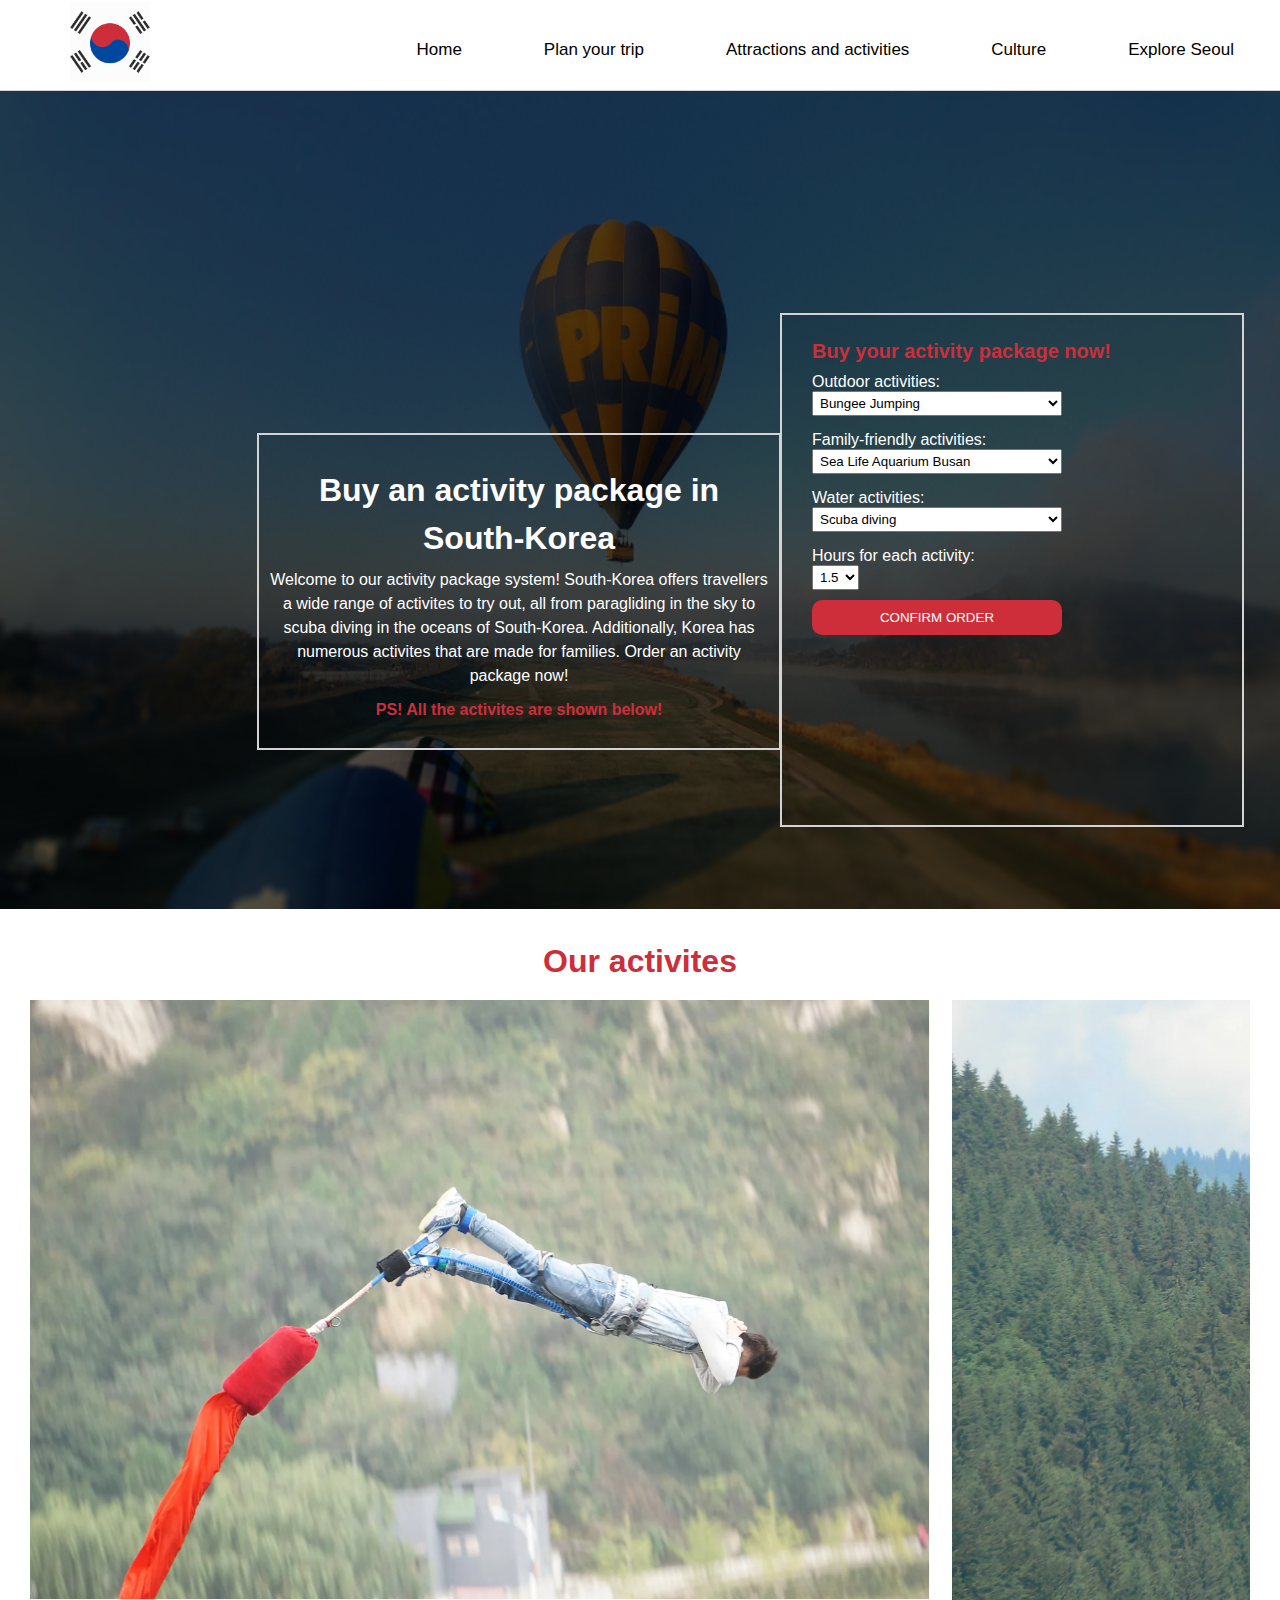
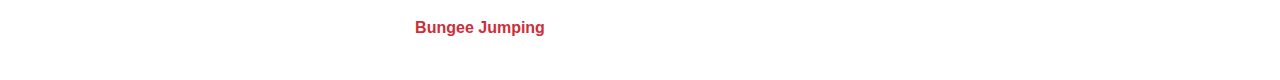
<file: aktivitetsPakke.html>
<!DOCTYPE html>
<html lang="en">
<head>
    <meta charset="UTF-8">
    <meta http-equiv="X-UA-Compatible" content="IE=edge">
    <meta name="viewport" content="width=device-width, initial-scale=1.0">
    <title>Activity package</title>
    <link rel="stylesheet" href="aktivitetsPakke.css">
    <link rel="icon" type="image/x-icon" href="./bilder/korea.png">
</head>
<body>
    <div class="menybar">
        <a href="exploreSeoul.html">Explore Seoul</a>
        <a href="culture.html">Culture</a>
        <a href="attractionsAndActivities.html">Attractions and activities</a>
        <a href="planYourTrip.html">Plan your trip</a>
        <a href="index.html">Home</a>

        <img src="./bilder/korea.png" alt="logo" class="logo">
    </div> 

    <div id="bakgrunn">
        <img src="./bilder/aktivitetsPakkeBakgrunn.jpg">
        <div class="overlag"></div>
    </div>

    <div class="overskriftAktivitet">                  <!--overskriften på siden-->            
        <h1>Buy an activity package in South-Korea</h1>
        <p> Welcome to our activity package system! South-Korea offers travellers a wide range of activites to try out, all from paragliding in the sky to scuba diving in the oceans of South-Korea. Additionally, Korea has numerous activites that are made for families. Order an activity package now!</p>
        <br>
        <p style="color:#CD2E3A; margin-top:-30px; font-weight: bolder;"> PS! All the activites are shown below!</p>
    </div>

    <!-- aktivitetspakken -->
        <form onsubmit="return false;">
        <p> Buy your activity package now! </p>
        <div class="outdoor">
            <label for="outdoor">Outdoor activities:</label>
            <select id="outdoor">
              <option value="Bungee Jumping">Bungee Jumping </option>
              <option value="Paragliding">Paragliding </option>
              <option value="Zip Lining">Zip Lining </option>
            </select>
        </div>

        <div class="family">
            <label for="family">Family-friendly activities:</label>
            <select id="family">
              <option value="Sea Life Aquarium Busan">Sea Life Aquarium Busan </option>
              <option value="Lotte World"> Lotte World </option>
              <option value="Seoul Grand Park"> Seoul Grand Park</option>
            </select>
        </div>

        <div class="water">
            <label for="water">Water activities: </label>
            <select id="water">
              <option value="Scuba diving">Scuba diving</option>
              <option value="Surfing">Surfing </option>
              <option value="Water rafting">Water rafting </option>
            </select>
        </div>

        <div class="antallTimer">
            <label for="antallTimer"> Hours for each activity:</label>
            <select id="antallTimer">
              <option value="1.5">1.5</option>
              <option value="2">2</option>
              <option value="2.5"> 2.5</option>
            </select>
        </div>

         <!-- når brukeren klikker på den så blir aktivitetspakken bestilt. -->
         <input id="button" type="submit" value="CONFIRM ORDER">

        <!-- Her blir resultatet skrevet, altså order informasjonen-->
        <div id="resultat"></div>   
        </form>

        <!-- bildegalleri med aktivitetene som tilbys -->
        <div class="sliderOverskrift">
            <h1> Our activites</h1>
          </div>
          <div class="slider">
              <div class="bungeeJumping"> 
                <img src="./bilder/bungeeJumping.jpg" alt="">
                <figcaption style="margin-top: 15px; font-weight: bold; text-align: center; color:#CD2E3A;"> Bungee Jumping </figcaption>
              </div>
              <div class="paragliding">
                <img src="./bilder/paragliding.jpg" alt="">
                <figcaption style="margin-top: 15px; font-weight: bold; text-align: center; color:#CD2E3A;"> Paragliding</figcaption>
              </div>
              <div class="zipLining">
                <img src="./bilder/zipLining.jpg" alt="">
                <figcaption style="margin-top: 15px; font-weight: bold; text-align: center; color:#CD2E3A;"> Zip Lining</figcaption>
              </div>
              <div class="seaLifeBusan">
                <img src="./bilder/seaLifeBusan2.jpg" alt=""> 
                <figcaption style="margin-top: 15px; font-weight: bold; text-align: center; color:#CD2E3A;"> Sea Life Aquarium Busan</figcaption>
              </div>
              <div class="lotteWorld"> 
                <img src="./bilder/lotteWorld2.jpg" alt="">
                <figcaption style="margin-top: 15px; font-weight: bold; text-align: center; color:#CD2E3A;"> Lotte World</figcaption>
              </div>
              <div class="grandPark">
                <img src="./bilder/grandPark.jpg" alt="">
                <figcaption style="margin-top: 15px; font-weight: bold; text-align: center; color:#CD2E3A;"> Seoul Grand Park</figcaption>
              </div>
              <div class="scubaDiving">
                <img src="./bilder/scubaDiving.jpg" alt="">
                <figcaption style="margin-top: 15px; font-weight: bold; text-align: center; color:#CD2E3A;"> Scuba Diving</figcaption>
              </div>
              <div class="surfing">
                <img src="./bilder/surfing.jpg" alt="">
                <figcaption style="margin-top: 15px; font-weight: bold; text-align: center; color:#CD2E3A;"> Surfing</figcaption>
              </div>
              <div class="waterRafting">
                <img src="./bilder/waterRafting.jpg" alt="">
                <figcaption style="margin-top: 15px; font-weight: bold; text-align: center; color:#CD2E3A;"> Water Rafting</figcaption>
              </div>
          </div>
 
    <script>
        let outdoor = document.getElementById('outdoor'); 
        let family = document.getElementById('family'); 
        let water = document.getElementById('water'); 
        let antallTimer = document.getElementById('antallTimer'); 
        let knapp = document.querySelector('#button'); 
        let resultat = document.getElementById('resultat');

        knapp.addEventListener("click", beregnPris); 

        //lager funksjonen beregn
        function beregnPris (){
            let outdoorPris = 500;                      //prisen for alle utendørs aktiviteten er 500 won
            let familyPris = 1000;                      //prisen for alle familie aktiviteten er 500 won
            let waterPris = 1500;                       //prisen for alle vann aktiviteten er 500 won
            let tid = parseFloat(antallTimer.value);    //henter verdien for antall timer fra html-dokumentet 
            let aktivitetPris = outdoorPris + familyPris + waterPris;               //lar den samlede aktivitetsprisen være prisen for utendørsaktivitene + familieaktiviten + vannaktiviten

            let totalPris = aktivitetPris * tid;                                    //lar den total prisen være aktivitetsprisen ganget med tiden 

            resultat.innerHTML = `Order summary:<br>    
                                - Outdoor activity: ${outdoor.value}<br>
                                - Family-friendly activity: ${family.value}<br>
                                - Water activity: ${water.value} <br>                          
                                - Hours for each activity: ${tid} <br>   
                                - Total price: ₩${totalPris.toFixed(2)}`;
        }
    </script>
</body>
</html>
</file>
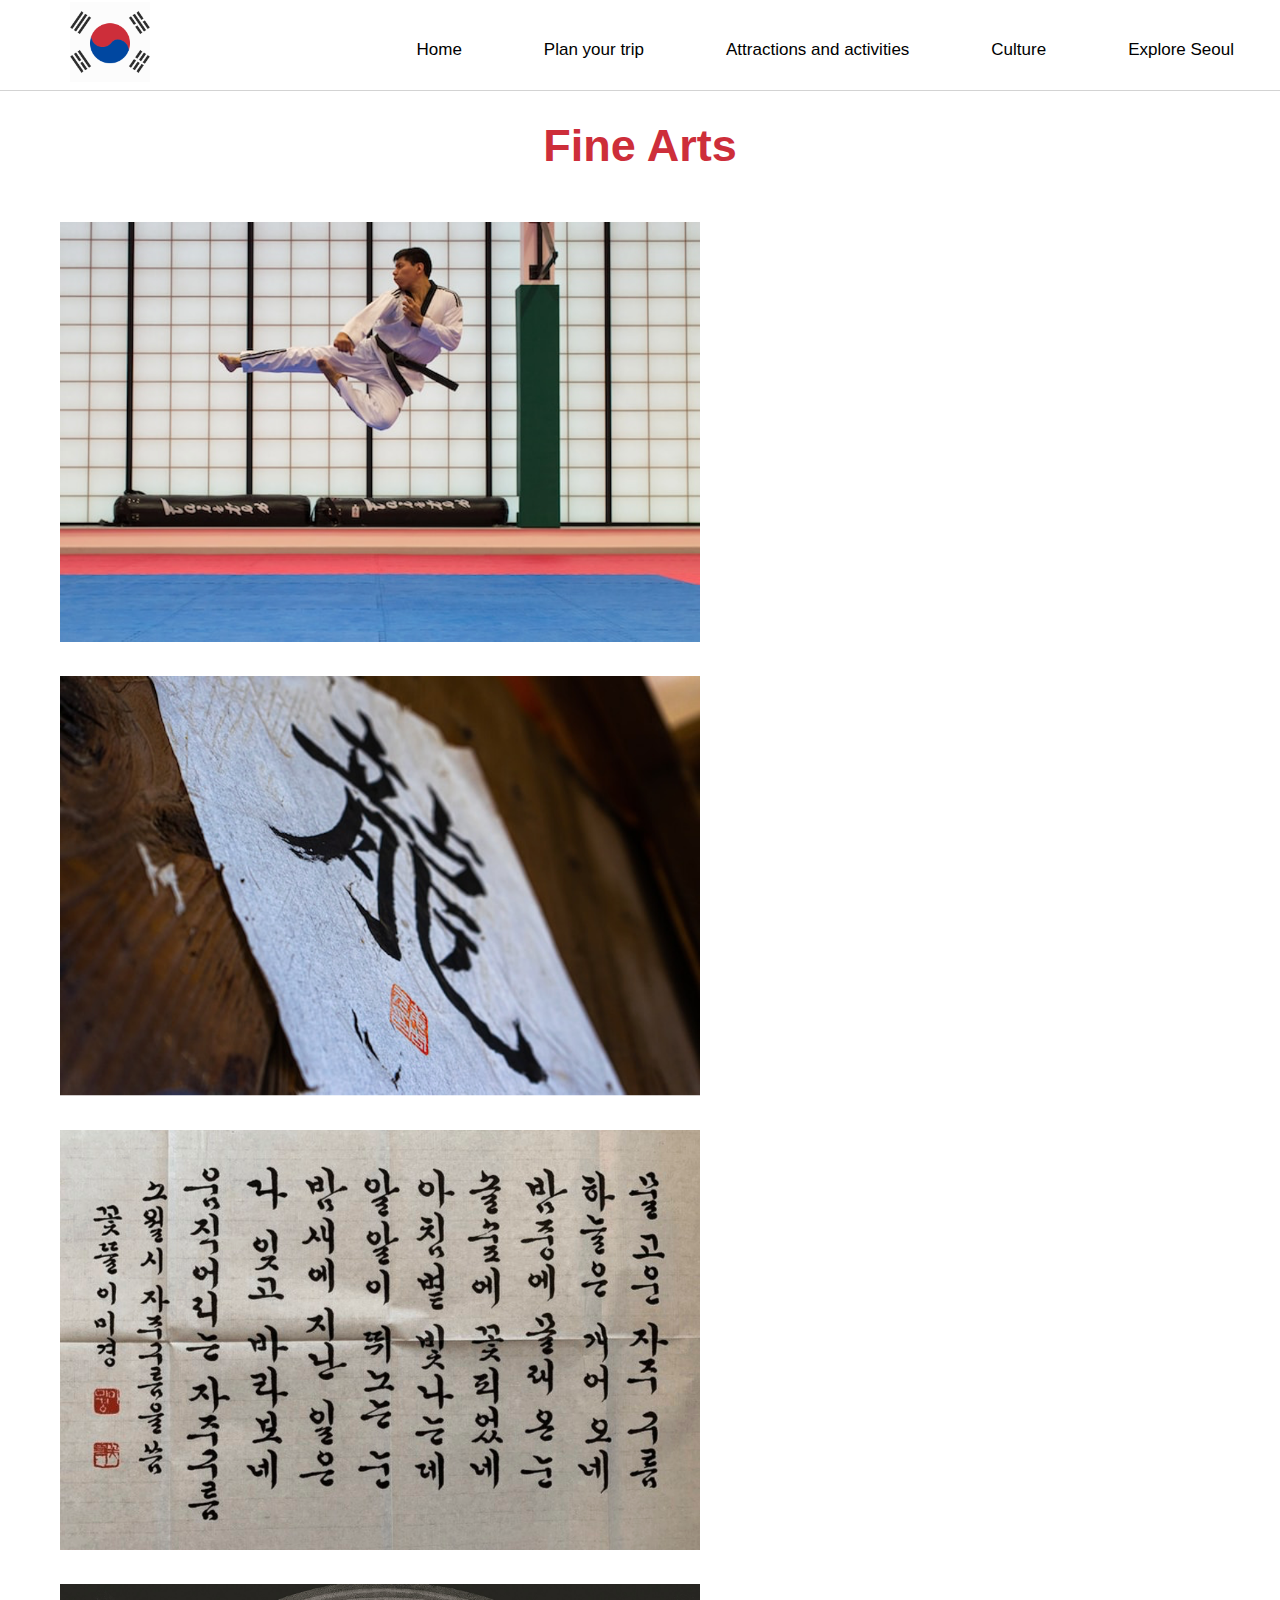
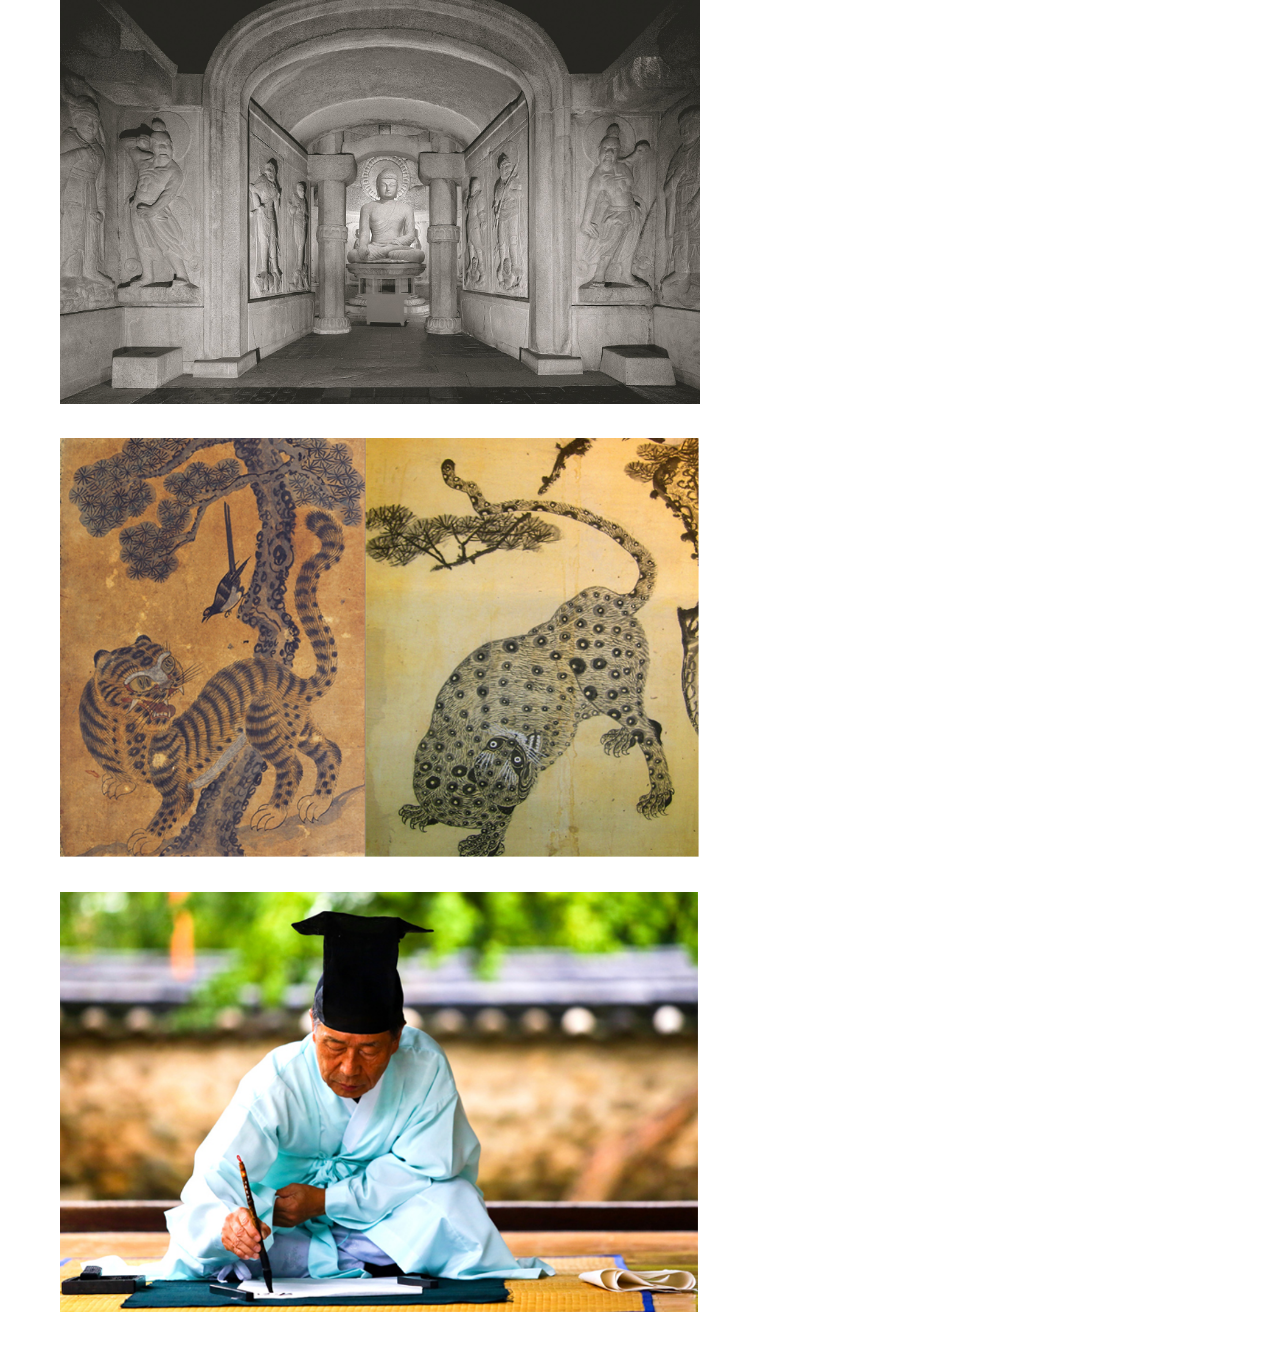
<file: arts.html>
<!DOCTYPE html>
<html lang="en">
<head>
    <meta charset="UTF-8">
    <meta http-equiv="X-UA-Compatible" content="IE=edge">
    <meta name="viewport" content="width=device-width, initial-scale=1.0">
    <title>Fine Arts</title>
    <link rel="stylesheet" href="arts.css">
    <link rel="icon" type="image/x-icon" href="./bilder/korea.png">
</head>
<body>
    <div class="menybar">
        <a href="exploreSeoul.html">Explore Seoul</a>
        <a href="culture.html">Culture</a>
        <a href="attractionsAndActivities.html">Attractions and activities</a>
        <a href="planYourTrip.html">Plan your trip</a>
        <a href="index.html">Home</a>

        <img src="./bilder/korea.png" alt="logo" class="logo">
    </div> 

    <div class="overskrift">
        <h2> Fine Arts</h2>
    </div>

        <!-- Bilde galleriet på siden-->                        <!-- Kilde: https://www.youtube.com/watch?v=sHG3Sf6XN9g&ab_channel=EasyTutorials-->
        <div class="hel-bilde" id="helBildeBoks">
            <img src="./bilder/arts1.jpg" id="helBilde">
            <span onclick="lukkHelBilde()">X</span>             <!-- dette skal være knappen som du trykker på for å lukke oversiden og vi legger til funksjonen lukkFullBilde()-->
        </div>
    
        <div class="bilde-galleri">            
            <img src="./bilder/arts1.jpg" onclick="apneHelBilde(this.src)">                <!-- legger til funksjonen apneFullBilde() for å åpne bilde ved å klikke på det-->
            <img src="./bilder/arts2.jpg" onclick="apneHelBilde(this.src)">                         <!-- this.src gjør at det følgende bilde blir vist-->
            <img src="./bilder/arts3.jpg" onclick="apneHelBilde(this.src)">
            <img src="./bilder/arts4.jpg" onclick="apneHelBilde(this.src)">
            <img src="./bilder/arts5.jpg" onclick="apneHelBilde(this.src)">
            <img src="./bilder/arts6.jpg" onclick="apneHelBilde(this.src)">
    
        </div>
        
        <script>
            let helBildeBoks = document.getElementById("helBildeBoks");                     //henter elementene med id fra div-classen "hel-bilde"
            let helBilde = document.getElementById("helBilde");
    
            function apneHelBilde(bilde){                           //denne funksjonen vil foregå når vi klikker på et av bildene 
                helBildeBoks.style.display = "flex";                //gjør slik at bilde blir synlig når brukeren klikker på det.
                helBilde.src = bilde;                               //opptadere kilden til bilde, slik at akkurat det bilde brukeren trykker på vises
            }
    
            function lukkHelBilde(){                               //lukker bildet ved hjelp av x-knappen øverst til høyre
                helBildeBoks.style.display = "none";               //viser siden med alle bildene framfor med et bilde i fokus. display:none er brukt mye i javascript for å vise og gjemme elementer uten å slette dem eller lage dem på nytt
            }
        </script>
    
</body>
</html>
</file>
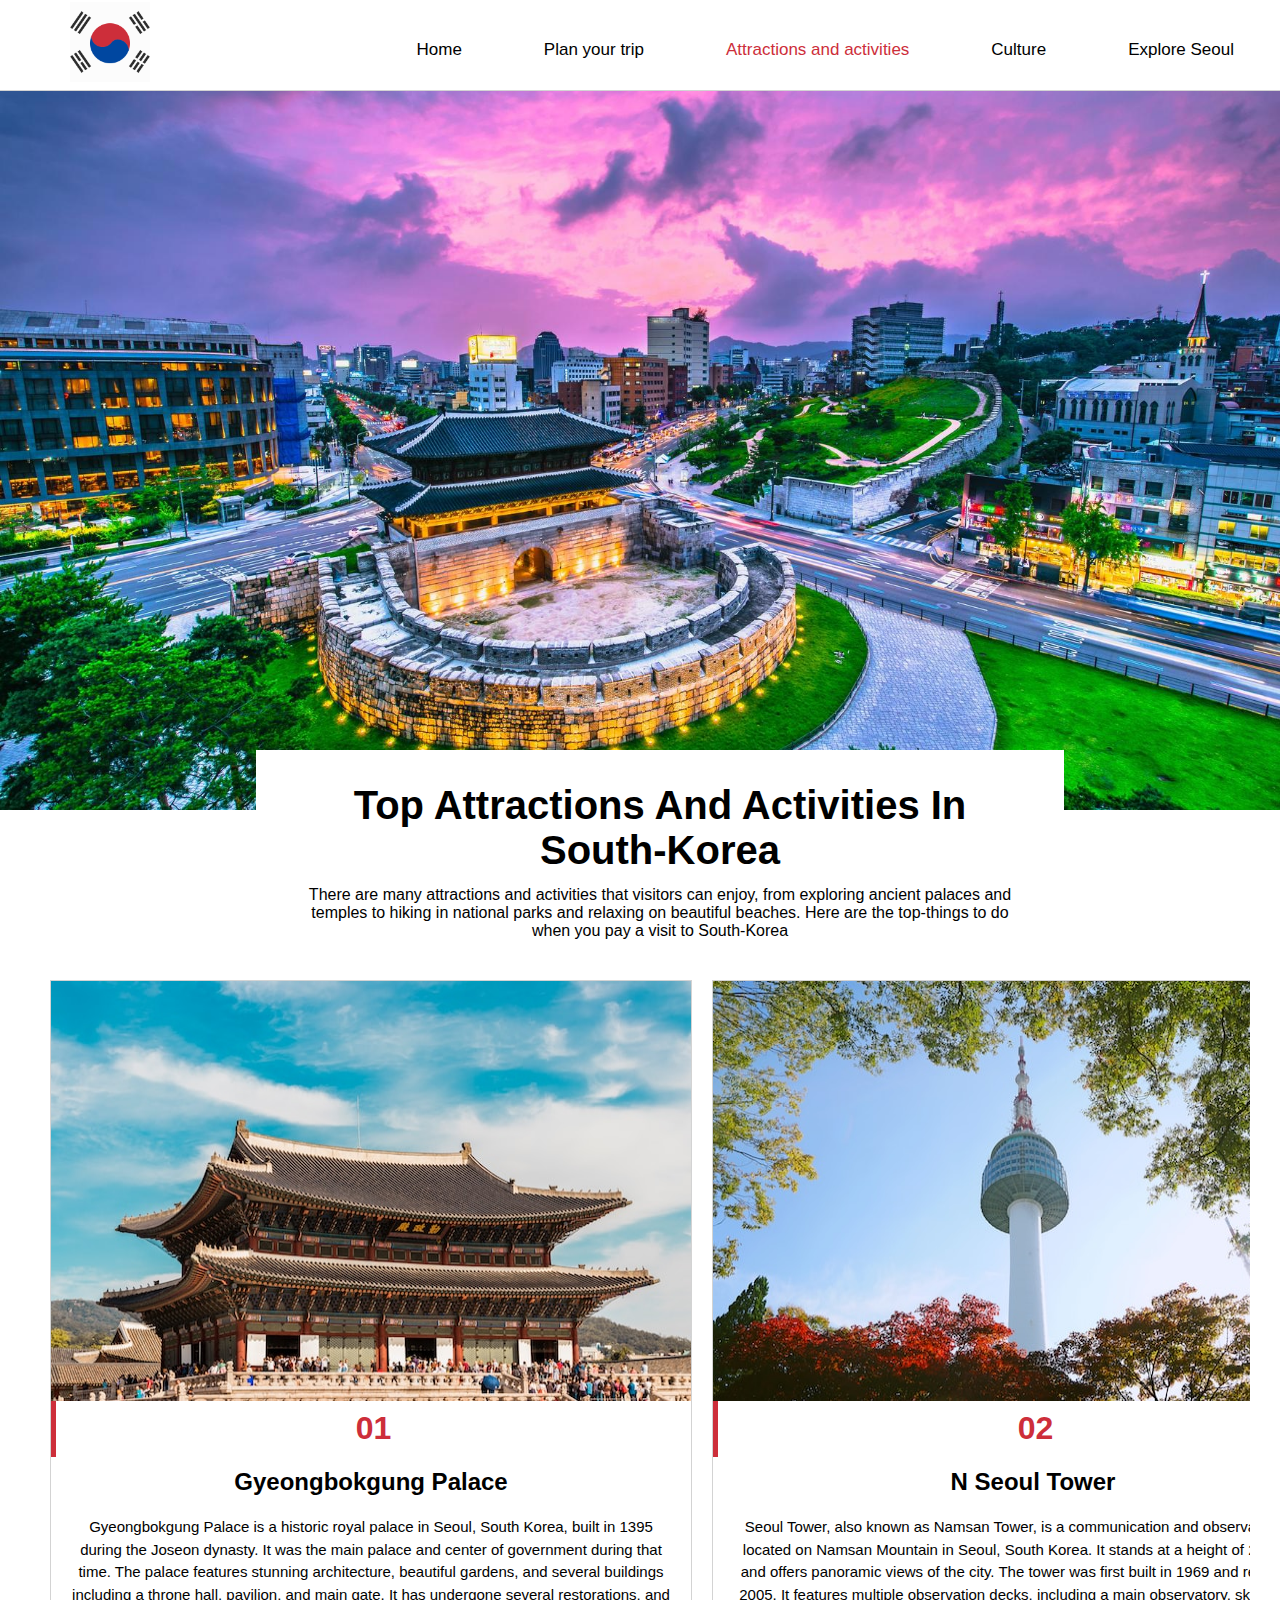
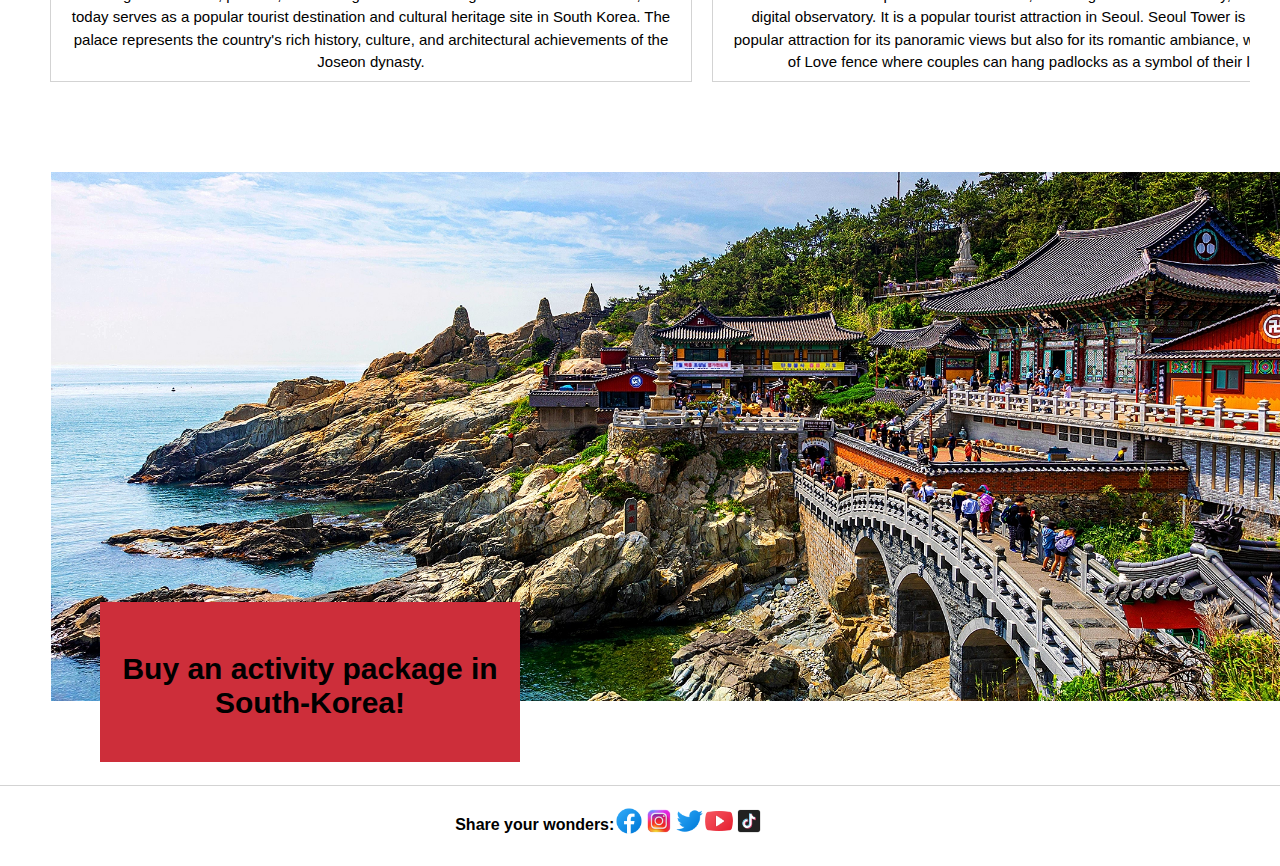
<file: attractionsAndActivities.html>
<!DOCTYPE html>
<html lang="en">
<head>
    <meta charset="UTF-8">
    <meta http-equiv="X-UA-Compatible" content="IE=edge">
    <meta name="viewport" content="width=device-width, initial-scale=1.0">
    <title> Attractions and activities</title>
    <link rel="stylesheet" href="attractionsAndActivites.css">
    <link rel="icon" type="image/x-icon" href="./bilder/korea.png">
</head> 
<body> 
    <div class="menybar">
        <a href="exploreSeoul.html">Explore Seoul</a>
        <a href="culture.html">Culture</a>
        <a href="attractionsAndActivities.html" style="color: #CD2E3A;">Attractions and activities</a>
        <a href="planYourTrip.html">Plan your trip</a>
        <a href="index.html">Home</a>

        <img src="./bilder/korea.png" alt="logo" class="logo">
    </div>  

    <div id="bakgrunn"> 
        <div class="tekstBoks">
             <h2> Top Attractions And Activities In <br> South-Korea</h2>
             <p> There are many attractions and activities that visitors can enjoy, from exploring ancient palaces and temples to hiking in national parks and relaxing on beautiful beaches. Here are the top-things to do when you pay a visit to South-Korea</p>
        </div>
    </div> 


    <div class="innhold"> 
        <a href="https://www.tripadvisor.com/Attraction_Review-g294197-d324888-Reviews-Gyeongbokgung_Palace-Seoul.html" style="text-decoration:none; color:black;" target="_blank" > 
        <div class="bilde-container" id="bilde1">
        <img src="./bilder/gyeongbokgungPalace.jpg" alt="bilde1">
        <div class="bilde-tekst"> 
            <h1>01</h1>                                             <!-- Nummer for hvert aktivitet, fra mest populær-->
            <h2>Gyeongbokgung Palace </h2>
            <p> Gyeongbokgung Palace is a historic royal palace in Seoul, South Korea, built in 1395 during the Joseon dynasty. It was the main palace and center of government during that time. The palace features stunning architecture, beautiful gardens, and several buildings including a throne hall, pavilion, and main gate. It has undergone several restorations, and today serves as a popular tourist destination and cultural heritage site in South Korea. The palace represents the country's rich history, culture, and architectural achievements of the Joseon dynasty.</p>
        </div>  
        </div>
        </a>


        <a href="https://www.tripadvisor.com/Attraction_Review-g294197-d1169465-Reviews-N_Seoul_Tower-Seoul.html" style="text-decoration:none; color:black;" target="_blank"> 
        <div class="bilde-container" id="bilde2">
            <img src="./bilder/seoulTower.jpg" alt="bilde2">
            <div class="bilde-tekst"> 
                <h1>02</h1>                                             <!-- Nummer for hvert aktivitet, fra mest populær-->
                <h2> N Seoul Tower</h2>
                <p> Seoul Tower, also known as Namsan Tower, is a communication and observation tower located on Namsan Mountain in Seoul, South Korea. It stands at a height of 236 meters and offers panoramic views of the city. The tower was first built in 1969 and renovated in 2005. It features multiple observation decks, including a main observatory, sky deck, and digital observatory. It is a popular tourist attraction in Seoul. Seoul Tower is not only a popular attraction for its panoramic views but also for its romantic ambiance, with its Locks of Love fence where couples can hang padlocks as a symbol of their love.</p>
            </div>  
        </div>
        </a>
        
        <a href="https://www.tripadvisor.com/Attraction_Review-g294197-d2571660-Reviews-Itaewon-Seoul.html" style="text-decoration:none; color:black;" target="_blank"> 
        <div class="bilde-container" id="bilde3">
            <img src="./bilder/seoul4.jpg" alt="bilde3">
            <div class="bilde-tekst"> 
                <h1>03</h1>                                             <!-- Nummer for hvert aktivitet, fra mest populær-->
                <h2> Itaewon </h2>
                <p> Itaewon is a neighborhood located in the Yongsan-gu district of Seoul, South Korea, that is widely recognized for its unique and vibrant character, diverse cultural offerings, and cosmopolitan atmosphere. The neighborhood is known for its bustling streets lined with a wide array of restaurants serving international cuisine, fashionable boutiques, street vendors, and trendy cafes. It is also a popular nightlife destination, with a plethora of bars and nightclubs catering to both locals and foreigners.</p>
            </div>  
        </div>
        </a>

        <a href="https://www.tripadvisor.com/Attraction_Review-g294197-d324891-Reviews-Lotte_World-Seoul.html" style="text-decoration:none; color:black;" target="_blank"> 
        <div class="bilde-container" id="bilde4">
            <img src="./bilder/lotteWorld.jpg" alt="bilde4">
            <div class="bilde-tekst"> 
                <h1>04</h1>                                             <!-- Nummer for hvert aktivitet, fra mest populær-->
                <h2> Lotte World</h2>
                <p> Itaewon is a neighborhood located in the Yongsan-gu district of Seoul, South Korea, that is widely recognized for its unique and vibrant character, diverse cultural offerings, and cosmopolitan atmosphere. The neighborhood is known for its bustling streets lined with a wide array of restaurants serving international cuisine, fashionable boutiques, street vendors, and trendy cafes. It is also a popular nightlife destination, with a plethora of bars and nightclubs catering to both locals and foreigners.</p>
            </div> 
        </div>
        </a>

        <a href="https://www.tripadvisor.com/Tourism-g983296-Jeju_Island-Vacations.html" style="text-decoration:none; color:black;" target="_blank"> 
        <div class="bilde-container" id="bilde5">
            <img src="./bilder/jejuIsland.jpg" alt="bilde5">
            <div class="bilde-tekst"> 
                <h1>05</h1>                                             <!-- Nummer for hvert aktivitet, fra mest populær-->
                <h2> Jeju Island</h2>
                <p> Jeju Island, located off the southern coast of South Korea, is the country's largest island and a popular destination for both domestic and international tourists. The island is known for its stunning natural beauty, featuring pristine beaches, dramatic waterfalls, and stunning volcanic landscapes. Visitors to the island can enjoy a wide range of activities, including hiking, beach-going, horseback riding, and exploring traditional villages. With its breathtaking scenery, rich cultural offerings, and diverse attractions. Jeju Island is a must-visit destination for anyone traveling to South Korea.</p>
            </div> 
        </div>
        </a>

        <a href="https://www.tripadvisor.com/Attraction_Review-g294197-d325043-Reviews-National_Museum_of_Korea-Seoul.html" style="text-decoration:none; color:black;" target="_blank">
        <div class="bilde-container" id="bilde6">
            <img src="./bilder/museum.jpg" alt="bilde6">
            <div class="bilde-tekst"> 
                <h1>06</h1>                                             <!-- Nummer for hvert aktivitet, fra mest populær-->
                <h2> National Museum Of Korea </h2>
                <p> The National Museum of Korea is the flagship museum of South Korea, located in Seoul, that houses a vast collection of artifacts and artwork, dating from ancient times to the present day, representing the rich cultural heritage of the country and its neighboring regions. As one of the largest museums in Asia, it is also a popular tourist attraction, drawing millions of visitors each year from all over the world.</p>
            </div> 
        </div>
        </a>

        <a href="https://www.tripadvisor.com/Attraction_Review-g297884-d1605137-Reviews-Gwangalli_Beach-Busan.html" style="text-decoration:none; color:black;" target="_blank">
        <div class="bilde-container" id="bilde7"> 
            <img src="./bilder/gwangalliBeach.jpg" alt="bilde7">
            <div class="bilde-tekst"> 
                <h1>07</h1>                                             <!-- Nummer for hvert aktivitet, fra mest populær-->
                <h2> Gwangalli Beach </h2>
                <p> This half-moon shaped beach is the perfect location for the ones who love to get a good tan, walk by the shores and get a clear mind or just intend to play some beachy games like volleyball. The Gwangan Beach (Gwangalli Beach) also offers adjacent alleys filled with restaurants, coffee shops and nightclubs, in case hunger strikes. When a tourist attraction offers a holistic experience, the destination is out to enter the top “tourist places in South Korea.”</p>
            </div> 
        </div>
        </a>

        <a href="https://www.tripadvisor.com/Attraction_Review-g297884-d669986-Reviews-SEA_LIFE_Busan_Aquarium-Busan.html" style="text-decoration:none; color:black;" target="_blank">
        <div class="bilde-container" id="bilde8">
            <img src="./bilder/seaLifeBusan.jpg" alt="bilde8">
            <div class="bilde-tekst"> 
                <h1>08</h1>                                             <!-- Nummer for hvert aktivitet, fra mest populær-->
                <h2> Sea Life Busan Aquarium </h2>
                <p> One of the major attractions of Busan's famous Haeundae Beach is the Sea life Busan aquarium that encompasses around 250 species of marine animals. Here, tourists often get to watch the marine animals being fed inside the well preserved coral rich waters.To enhance the experience moving images of ocean waves are also projected in dark rooms with dim blue lights to indulge the visitors in marine life. Sea life Busan aquarium is certainly the perfect place where education and entertainment goes hand in hand. Thus, making our list of places to visit in South Korea.</p>
            </div> 
        </div>
        </a>

        <a href="https://www.tripadvisor.com/Attraction_Review-g297884-d7622552-Reviews-Oryukdo_Skywalk-Busan.html" style="text-decoration:none; color:black;" target="_blank">
        <div class="bilde-container" id="bilde9">
            <img src="./bilder/skyWalk.jpg" alt="bilde9">
            <div class="bilde-tekst"> 
                <h1>09</h1>                                             <!-- Nummer for hvert aktivitet, fra mest populær-->
                <h2> Oryukdo Skywalk </h2>
                <p> Tourists visiting the south Korean Oryukdo island in Yongho-Dong can hardly ever miss the chance to gaze at the horizon and the vast cerulean sea from the Oryukdo skywalk. Opened in october 2013, Oryukdo skywalk acts as a crown to one of the island cliffs and lies still 35 metres above sea level. What drives the tourists to the skywalk is it’s four layers of 12-millimeter glass flooring and the panoramic sea view. It is indeed a very safe spot, so don’t be afraid to click some bonny selfies with your most photogenic smiles!</p>
            </div> 
        </div>
        </a>

        <a href="https://www.tripadvisor.com/Attraction_Review-g297884-d1605555-Reviews-BIFF_Square-Busan.html" style="text-decoration:none; color:black;" target="_blank">
        <div class="bilde-container" id="bilde10">
            <img src="./bilder/biffSquare.jpg" alt="bilde10">
            <div class="bilde-tekst"> 
                <h1>10</h1>                                             <!-- Nummer for hvert aktivitet, fra mest populær-->
                <h2> Biff Square</h2>
                <p> BIFF (Busan International Film Festival) square, as the name suggests, is home to one of the most consequential film festivals of South Korea held in autumn annually. Biff square, situated in Busan, is exquisitely imbued with delectable Korean street food and fashion. The street also introduces tourists to the significance and popularity of Korean celebrities. If you are a Korean Film fan, a visit to Biff square must be included in your itinerary of places to visit in South Korea.</p>
            </div> 
        </div>
        </a>
    </div> 

    <!--denne delen handler om aktivitetpakke og fører deg til en ny underside hvor brukeren skal bestille aktivitet(er)-->
    <div class="aktivitetpakke">
        <a href="aktivitetsPakke.html" style="text-decoration:none; color:black; cursor: pointer;" target="_blank"> 
        <div class="boks">
            <h2> Buy an activity package in South-Korea!</h2>                             <!--tekstboks over bilder for bilbooking -> fører til en ny side-->
        </div>
        <img src="./bilder/aktivitetspakke.jpg" alt="">
        </a>
    </div>
    

        <!-- helt nederst på siden, kan brukeren dele sine opplevelser på en rekke ulike sosiale medier. Det er mulig å trykke på lenken og komme seg til siden, altså eksterne lenker. -->
        <div class="shareYourWonders"> </div>  <!-- For å få en heltrukken linje mellom nettsiden og den nederste delen av nettsiden-->

        <div class="bilderShareYourWonders">
                    <p> Share your wonders:</p>
                    <a href="https://www.facebook.com/"> 
                        <img src="./bilder/facebook.png" alt="">
                    </a>
                    <a href="https://www.instagram.com/"> 
                        <img src="./bilder/instagram.png" alt="">
                    </a>
                    <a href="https://twitter.com/"> 
                        <img src="./bilder/twitter.png" alt="">
                    </a>
                    <a href="https://www.youtube.com/"> 
                        <img src="./bilder/youtube.png" alt="">
                    </a>
                    <a href="https://www.tiktok.com/en/"> 
                        <img src="./bilder/tiktok.png" alt="">
                    </a>
        </div> 

</body>
</html>
</file>
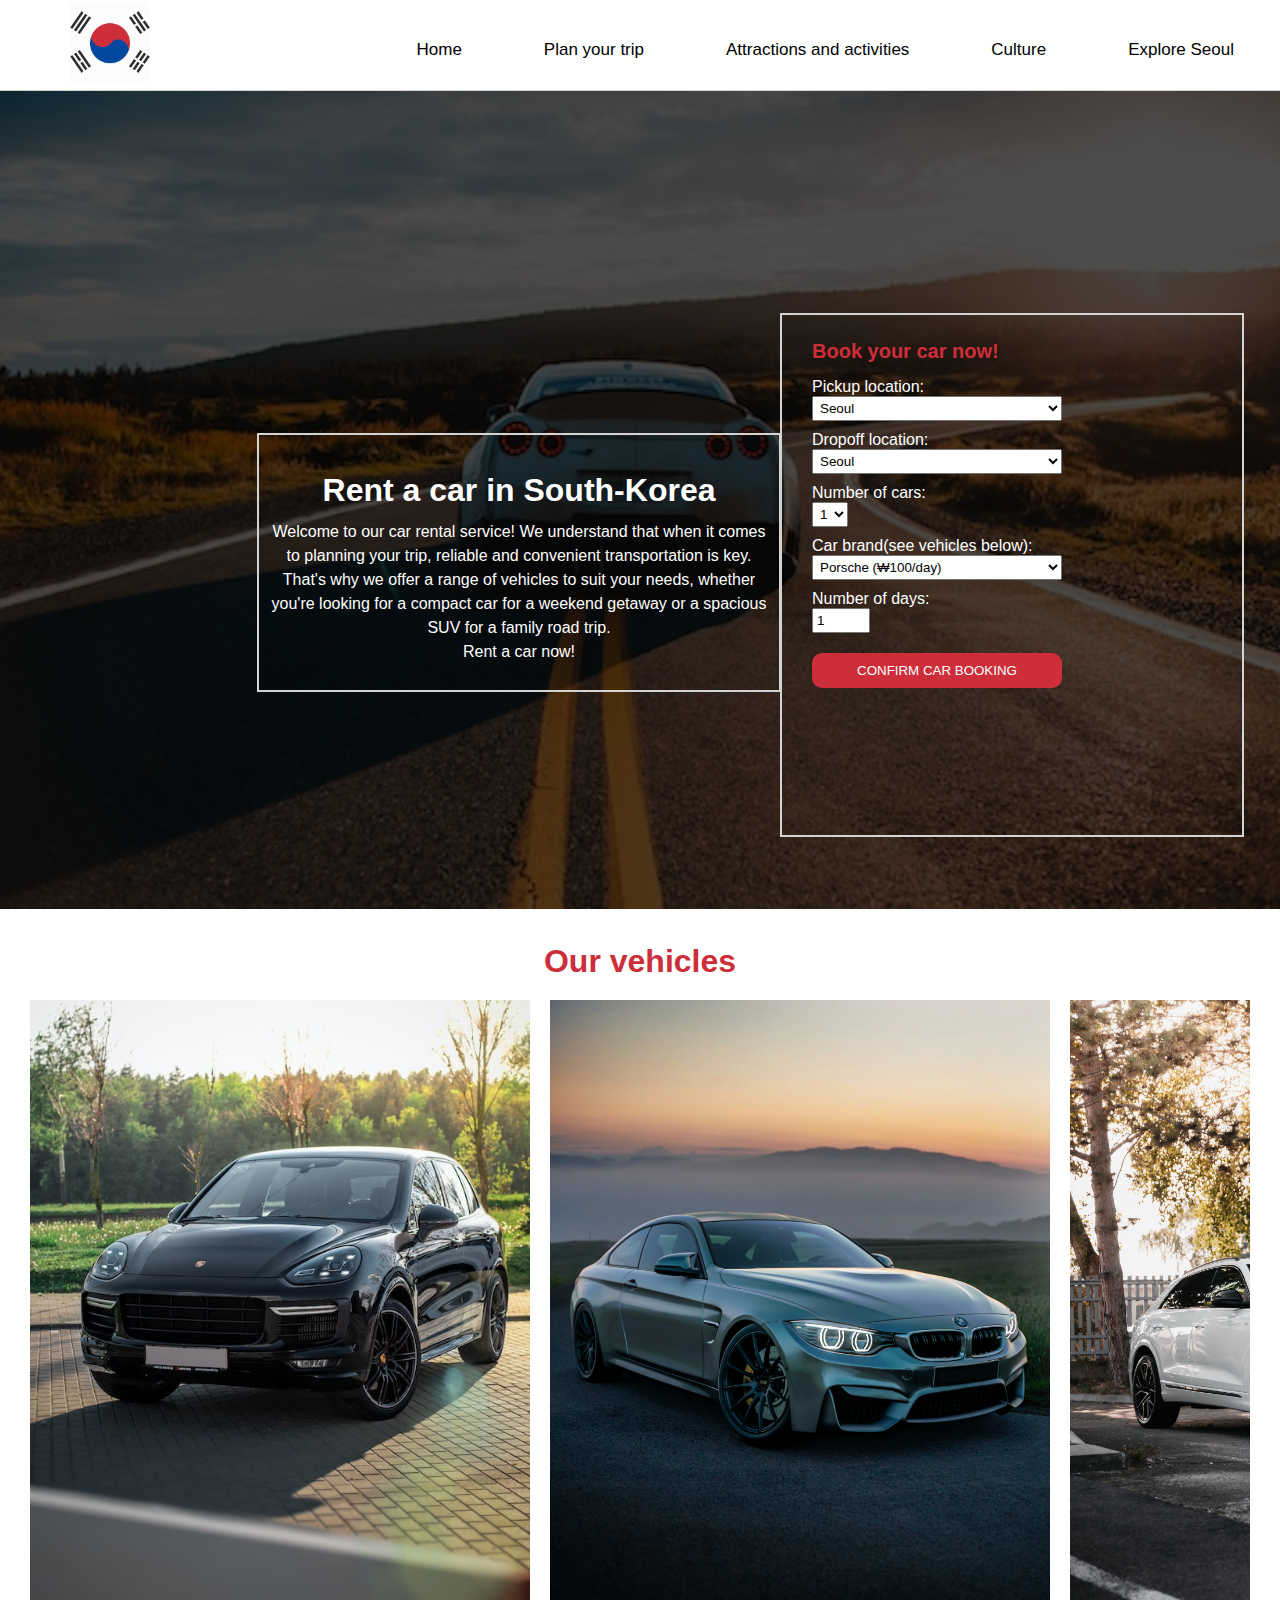
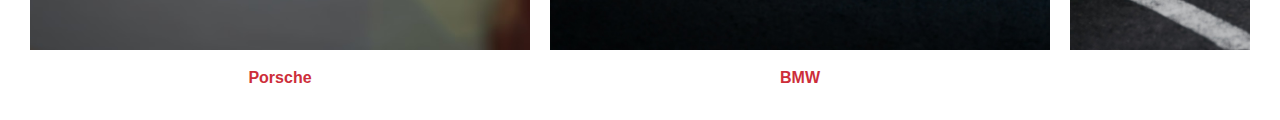
<file: bilBooking.html>
<!DOCTYPE html>
<html lang="en">
<head> 
    <meta charset="UTF-8">
    <meta http-equiv="X-UA-Compatible" content="IE=edge">
    <meta name="viewport" content="width=device-width, initial-scale=1.0">
    <title>Rent a car in South-Korea</title>
    <link rel="stylesheet" href="bilBooking.css">
    <link rel="icon" type="image/x-icon" href="./bilder/korea.png">
</head>
<body>
    <div class="menybar">
        <a href="exploreSeoul.html">Explore Seoul</a>
        <a href="culture.html">Culture</a>
        <a href="attractionsAndActivities.html">Attractions and activities</a>
        <a href="planYourTrip.html">Plan your trip</a>
        <a href="index.html">Home</a>

        <img src="./bilder/korea.png" alt="logo" class="logo">
    </div> 

    <!-- bakgrunnen på følgende side-->
    <div id="bakgrunn">
        <img src="./bilder/bakgrunnBil.jpg">
        <div class="overlag"></div>
    </div>

    <!-- bilbookingen -->  
   <div class="overskriftBil">                  <!--overskriften på siden-->            
        <h1>Rent a car in South-Korea</h1>
        <p> Welcome to our car rental service! We understand that when it comes to planning your trip, reliable and convenient transportation is key. That's why we offer a range of vehicles to suit your needs, whether you're looking for a compact car for a weekend getaway or a spacious SUV for a family road trip. <br> Rent a car now!</p>
    </div>

<form onsubmit="return false;">
    <p> Book your car now! </p>
    <div class="hentingOgLevering">                                     <!-- div class for henting og levering-->
    <label for="hentested">Pickup location:</label>
    <select id="hentested">
      <option value="Seoul">Seoul</option>
      <option value="Busan">Busan</option>
      <option value="Incheon">Incheon</option>
    </select>

    <label for="levering">Dropoff location:</label>
    <select id="levering">
      <option value="Seoul">Seoul</option>
      <option value="Busan">Busan</option>
      <option value="Incheon">Incheon</option>
    </select>
    </div>

    <div class="antallBilder">
    <label for="antallBiler">Number of cars:</label>
    <select id="antallBiler">
      <option value="1">1</option>
      <option value="2">2</option>
    </select>
    </div>

    <div class="bilType">
    <label for="bilType">Car brand(see vehicles below):</label>
    <select id="bilType">
      <option value="Porsche">Porsche (₩100/day)</option>
      <option value="BMW">BMW (₩75/day)</option>
      <option value="Audi">Audi (₩65/day)</option>
      <option value="G Wagon">G Wagon (₩110/day)</option>
      <option value="Mercedes">Mercedes (₩120/day)</option>
      <option value="Rolls Royce">Rolls Royce (₩200/day)</option>
    </select>
    </div>

    <label for="antallDager">Number of days:</label>
    <input type="number" id="antallDager" min="1" max="10" value="1">
    <br>                                                                <!--lager et linjeskift mellom knappen og antall dager-->
    <input id="button" type="submit" value="CONFIRM CAR BOOKING" onclick="bookBil()">     <!-- når brukeren klikker på den så blir bilen booket. -->

    <div id="resultat"></div>                                       <!-- resultatet printes ved hjelp av denne under book-knappen. Når knappen trykkes blir informasjon-funksjonen utført -->
</form>


<!-- bildegalleriet nederst med de biltypene som tilbys til forbrukeren -->
<div class="sliderOverskrift">
  <h1> Our vehicles</h1>
</div>
<div class="slider">
    <div class="porsche"> 
      <img src="./bilder/porsche.jpg" alt="">
      <figcaption style="margin-top: 15px; font-weight: bold; text-align: center; color:#CD2E3A;"> Porsche </figcaption>
    </div>
    <div class="bmw">
      <img src="./bilder/bmw.jpg" alt="">
      <figcaption style="margin-top: 15px; font-weight: bold; text-align: center; color:#CD2E3A;"> BMW</figcaption>
    </div>
    <div class="audi">
      <img src="./bilder/audi.jpg" alt="">
      <figcaption style="margin-top: 15px; font-weight: bold; text-align: center; color:#CD2E3A;"> Audi</figcaption>
    </div>
    <div class="gWagon">
      <img src="./bilder/gWagon.jpg" alt=""> 
      <figcaption style="margin-top: 15px; font-weight: bold; text-align: center; color:#CD2E3A;"> G Wagon (Mercedes)</figcaption>
    </div>
    <div class="mercedes"> 
      <img src="./bilder/mercedes.jpg" alt="">
      <figcaption style="margin-top: 15px; font-weight: bold; text-align: center; color:#CD2E3A;"> Mercedes</figcaption>
    </div>
    <div class="rollsRoyce">
      <img src="./bilder/rollsRoyce.jpg" alt="">
      <figcaption style="margin-top: 15px; font-weight: bold; text-align: center; color:#CD2E3A;"> Rolls Royce</figcaption>
    </div>
</div>

  <script>
    function bookBil() {
      // lager en kobling med html-delen. 
      let hentested = document.getElementById('hentested').value;                     //.value henter det som brukeren har skrevet inn. 
      let levering = document.getElementById('levering').value;
      let antallBiler = parseInt(document.getElementById('antallBiler').value);
      let bilType = document.getElementById('bilType').value;
      let antallDager = parseInt(document.getElementById('antallDager').value);         //parseInt-funksjonen returner det første tallet i en string. Her henter den tallet. 

      //lager en del som regner prisen
      let startPris = 0;                    //lar startprsien være like 0, altså før det bestilles noe. 

      switch (bilType) {                    // benytter switch-metoden for å gi hver biltype ulike priser. 
        case 'Porsche':
          startPris = 100;
          break;                            
        case 'BMW':
          startPris = 75;
          break;
        case 'Audi':
          startPris = 65;
          break;
        case 'G Wagon':
          startPris = 110;
          break;
        case 'Mercedes': 
          startPris = 120;
          break;
        case 'Rolls Royce':
          startPris = 200; 
          break;
      }

      let totalPris = startPris * antallDager * antallBiler;         // setter totalprisen lik start prisen (biltype) + antall dager bilen leies for + antall biler som leies

      if (hentested !== levering) {                                 // hvis hentestedet og leveringsstedet ikke er det samme øker prisen med 70.
        totalPris += 70 * antallBiler;                               //prisen øker dermed med 70 dollar for hver bil som skal hentes og leveres på ulike steder. hvis brukeren trenger 2 biler blir prisen 140 dollar framfor 70 dollar for en bil
      } 

      // når brukeren trykker på knappen "Book" blir resultatet skrevet ut slik som vist under 
      let resultat = document.getElementById('resultat');           // benytter <br> for å få informasjonen under hverandre. 
      resultat.innerHTML = `Booking summary:<br>                              
                              - Pickup location: ${hentested}<br>                 
                              - Dropoff location: ${levering}<br>
                              - Number of cars: ${antallBiler}<br>
                              - Car brand: ${bilType}<br>   
                              - Number of days: ${antallDager}<br>
                              - Total price: ₩${totalPris.toFixed(2)}`;                //prisen vises med to desimaler, altså .toFixed(2)- funksjonen
    }     //${} lar oss hente de verdiene som skal angis her. 

  </script>
</body>
</html>
</file>
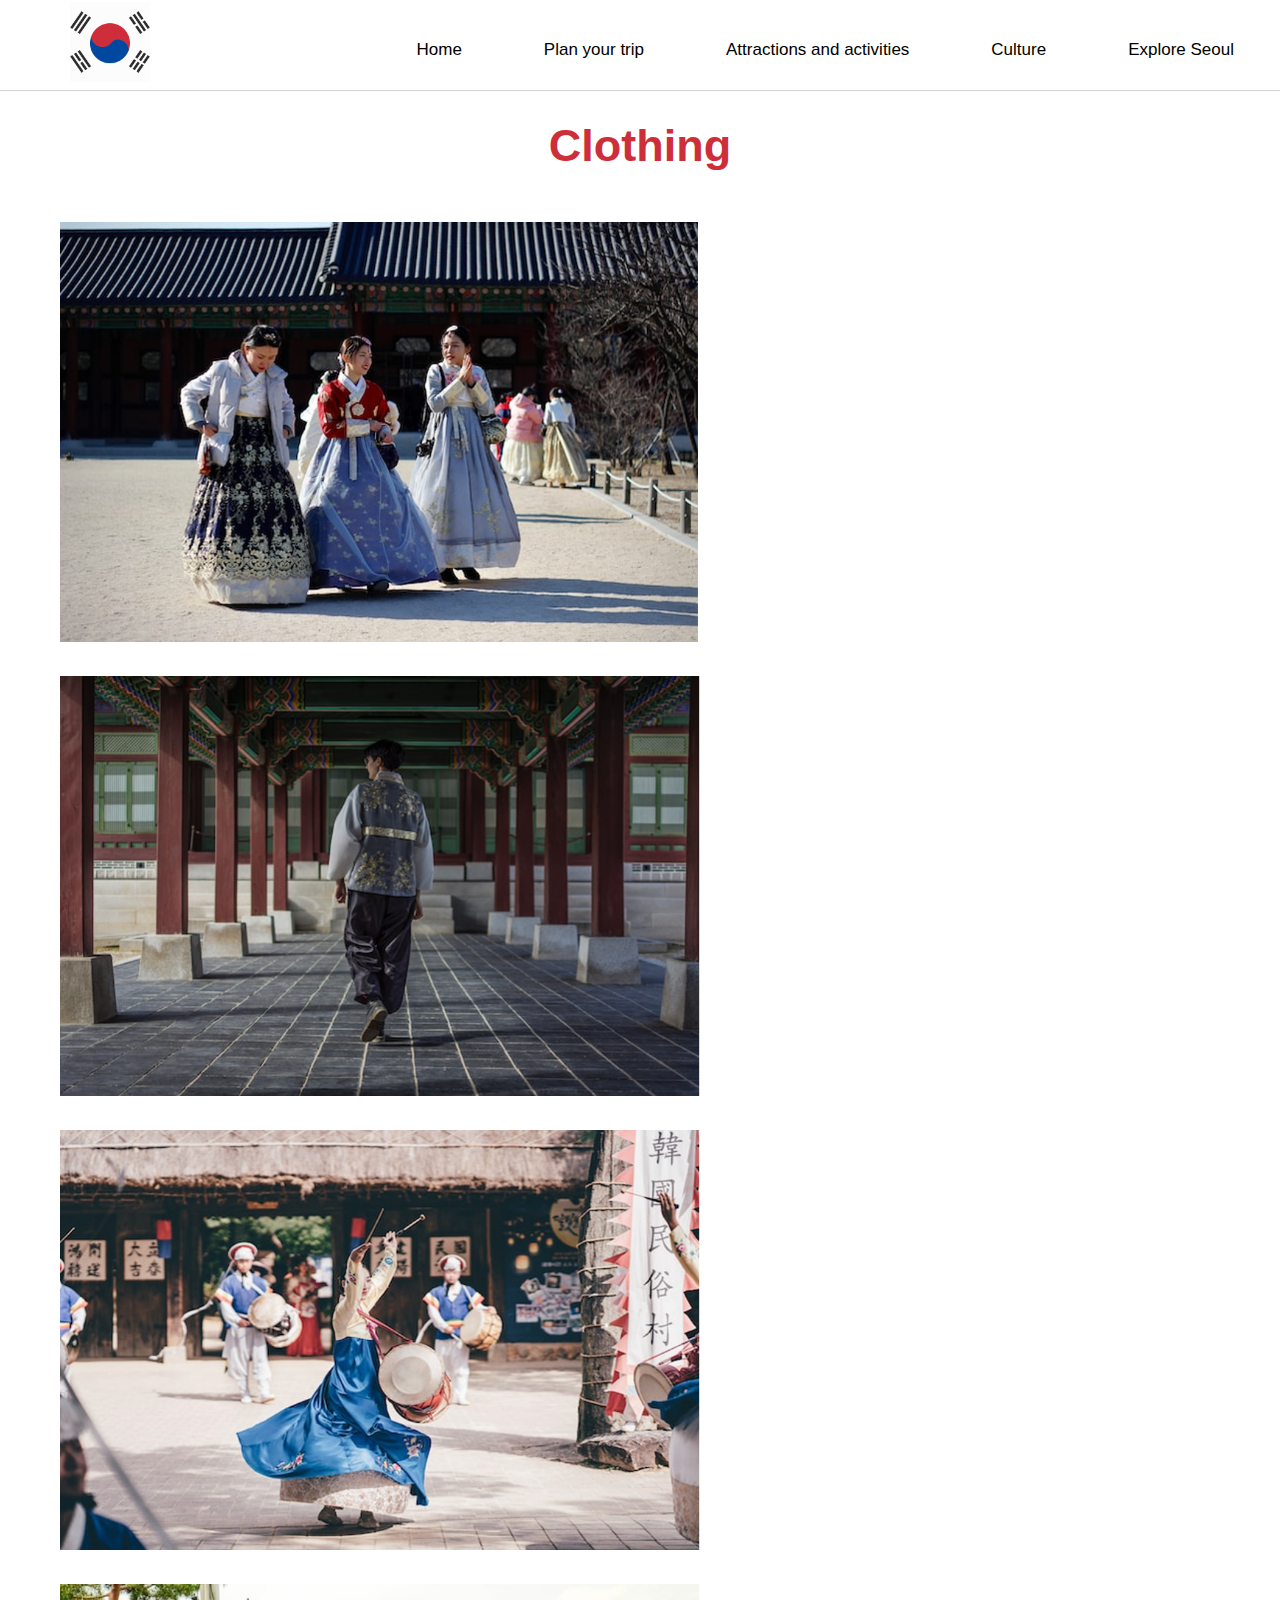
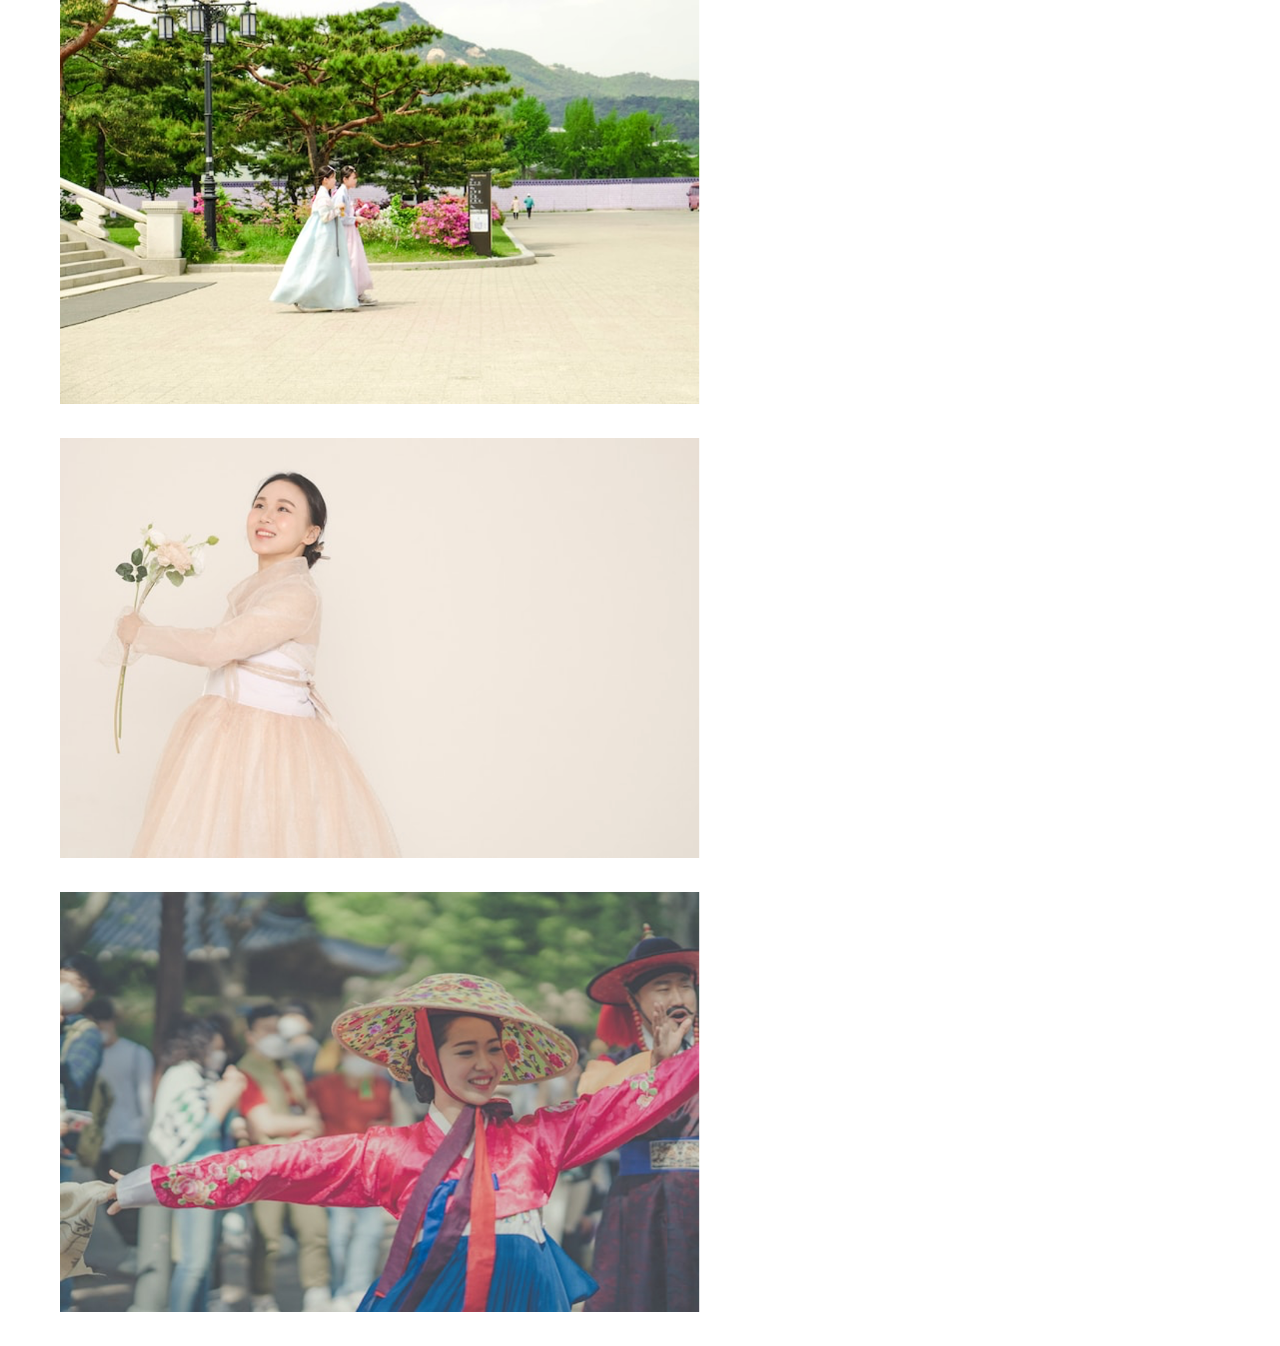
<file: clothing.html>
<!DOCTYPE html>
<html lang="en">
<head>
    <meta charset="UTF-8">
    <meta http-equiv="X-UA-Compatible" content="IE=edge">
    <meta name="viewport" content="width=device-width, initial-scale=1.0">
    <title>Clothing </title>
    <link rel="stylesheet" href="clothing.css">
    <link rel="icon" type="image/x-icon" href="./bilder/korea.png">
</head>
<body>
    <div class="menybar">
        <a href="exploreSeoul.html">Explore Seoul</a>
        <a href="culture.html">Culture</a>
        <a href="attractionsAndActivities.html">Attractions and activities</a>
        <a href="planYourTrip.html">Plan your trip</a>
        <a href="index.html">Home</a>

        <img src="./bilder/korea.png" alt="logo" class="logo">
    </div> 


    <div class="overskrift">
        <h2> Clothing</h2>
    </div>

    <!-- Bilde galleriet på siden-->                        <!-- Kilde: https://www.youtube.com/watch?v=sHG3Sf6XN9g&ab_channel=EasyTutorials-->
    <div class="hel-bilde" id="helBildeBoks">
        <img src="./bilder/food1.jpg" id="helBilde">
        <span onclick="lukkHelBilde()">X</span>             <!-- dette skal være knappen som du trykker på for å lukke oversiden og vi legger til funksjonen lukkFullBilde()-->
    </div>

    <div class="bilde-galleri">            
        <img src="./bilder/clothing1.jpg" onclick="apneHelBilde(this.src)">                <!-- legger til funksjonen apneFullBilde() for å åpne bilde ved å klikke på det-->
        <img src="./bilder/clothing2.jpg" onclick="apneHelBilde(this.src)">                         <!-- this.src gjør at det følgende bilde blir vist-->
        <img src="./bilder/clothing3.jpg" onclick="apneHelBilde(this.src)">
        <img src="./bilder/clothing4.jpg" onclick="apneHelBilde(this.src)">
        <img src="./bilder/clothing5.jpg" onclick="apneHelBilde(this.src)">
        <img src="./bilder/clothing6.jpg" onclick="apneHelBilde(this.src)">
    </div>
    
    <script>
        let helBildeBoks = document.getElementById("helBildeBoks");                     //henter elementene med id fra div-classen "hel-bilde"
        let helBilde = document.getElementById("helBilde");

        function apneHelBilde(bilde){                           //denne funksjonen vil foregå når vi klikker på et av bildene 
            helBildeBoks.style.display = "flex";                //gjør slik at bilde blir synlig når brukeren klikker på det.
            helBilde.src = bilde;                               //opptadere kilden til bilde, slik at akkurat det bilde brukeren trykker på vises
        }

        function lukkHelBilde(){                              //lukker bildet ved hjelp av x-knappen øverst til høyre
             //viser siden med alle bildene framfor med et bilde i fokus. display:none er brukt mye i javascript for å vise og gjemme elementer uten å slette dem eller lage dem på nytt
            helBildeBoks.style.display = "none";              
        }
    </script>

</body>
</html>
</file>
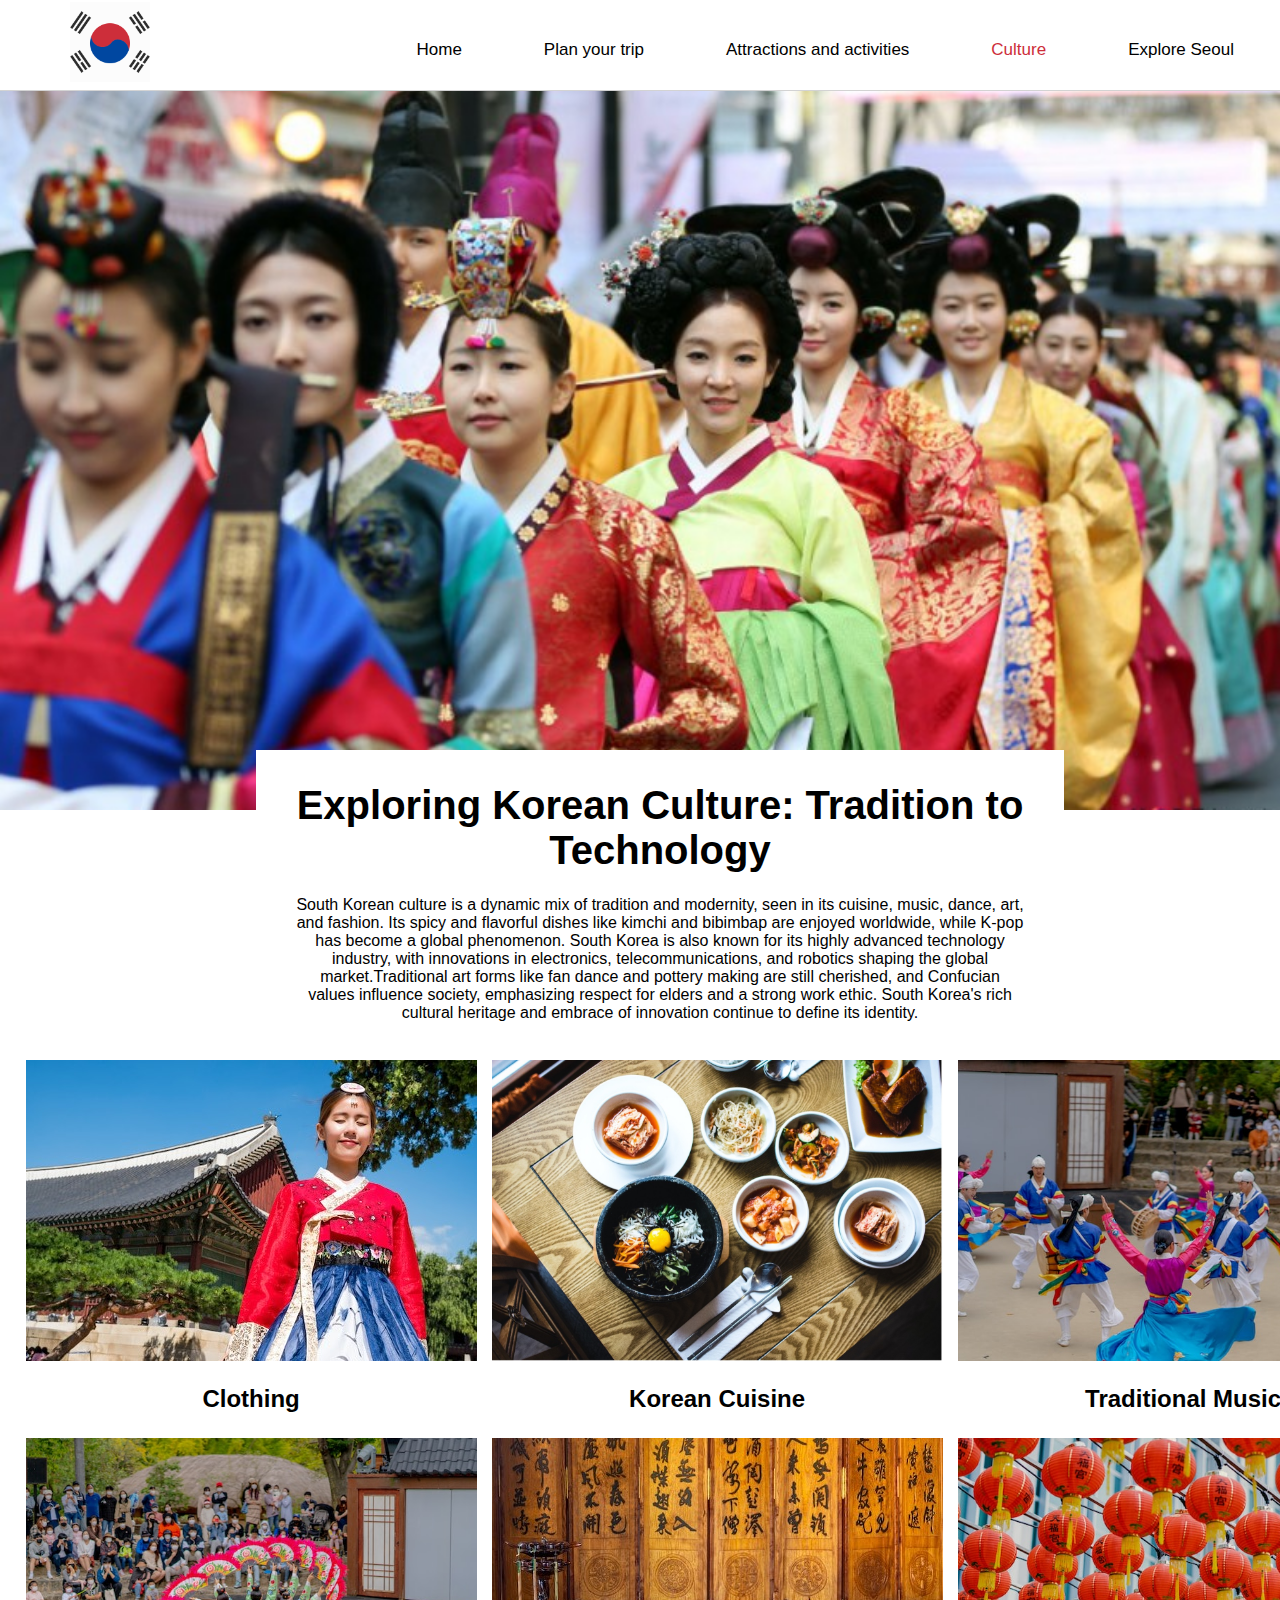
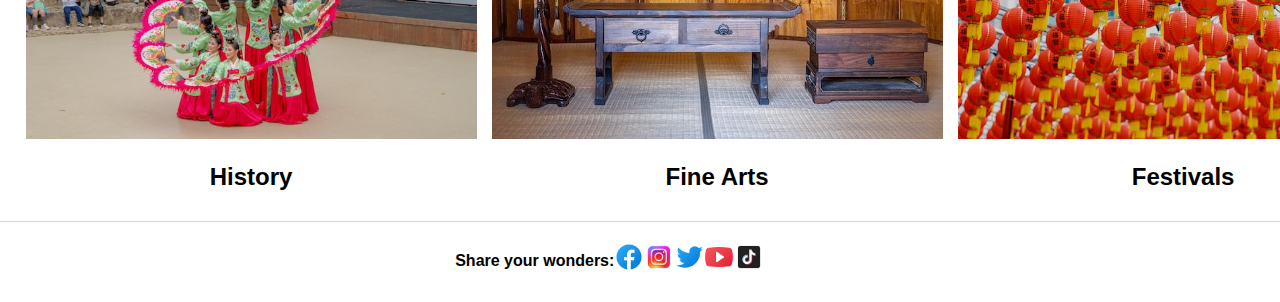
<file: culture.html>
<!DOCTYPE html>
<html lang="en">
<head>
    <meta charset="UTF-8">
    <meta http-equiv="X-UA-Compatible" content="IE=edge">
    <meta name="viewport" content="width=device-width, initial-scale=1.0">
    <title> Culture</title>
    <link rel="stylesheet" href="culture.css">
    <link rel="icon" type="image/x-icon" href="./bilder/korea.png">
</head>
<body> 
    <div class="menybar">
        <a href="exploreSeoul.html">Explore Seoul</a>
        <a href="culture.html" style="color: #CD2E3A;">Culture</a>
        <a href="attractionsAndActivities.html">Attractions and activities</a>
        <a href="planYourTrip.html">Plan your trip</a>
        <a href="index.html">Home</a>

        <img src="./bilder/korea.png" alt="logo" class="logo">
    </div> 

    <div id="bakgrunn"> 
        <div class="tekstBoks">
             <h2> Exploring Korean Culture: Tradition to Technology </h2>
             <p> South Korean culture is a dynamic mix of tradition and modernity, seen in its cuisine, music, dance, art, and fashion. Its spicy and flavorful dishes like kimchi and bibimbap are enjoyed worldwide, while K-pop has become a global phenomenon. South Korea is also known for its highly advanced technology industry, with innovations in electronics, telecommunications, and robotics shaping the global market.Traditional art forms like fan dance and pottery making are still cherished, and Confucian values influence society, emphasizing respect for elders and a strong work ethic. South Korea's rich cultural heritage and embrace of innovation continue to define its identity.</p>
        </div>
    </div>

    <!-- litt om koreansk kultur, altså bildene plassert på siden -->
    <div class="innhold">
        <div class="bilde">
        <a href="clothing.html" style="text-decoration: none; color:black;" target="_blank">  <!-- denne kilden til å lage gallery : https://www.youtube.com/watch?v=sHG3Sf6XN9g på hver underside -->
            <img src="./bilder/hanbok.jpg" alt="">
            <h2> Clothing</h2>
        </a>
        </div>

        <div class="bilde">
            <a href="koreanCuisine.html" style="text-decoration: none; color:black;" target="_blank"> 
            <img src="./bilder/mat.jpg" alt="">
            <h2> Korean Cuisine</h2>
            </a>
        </div>

        <div class="bilde">
            <a href="traditionalMusic.html" style="text-decoration: none; color:black" target="_blank"> 
            <img src="./bilder/traditionalMusic.jpg" alt="">
            <h2> Traditional Music</h2>
            </a>
        </div>

        <div class="bilde">
            <a href="history.html" style="text-decoration: none; color:black" target="_blank"> 
            <img src="./bilder/historie.jpg" alt="">
            <h2> History </h2>
            </a>
        </div>

        <div class="bilde">
            <a href="arts.html" style="text-decoration: none; color:black" target="_blank"> 
            <img src="./bilder/arts.jpg" alt="">
            <h2> Fine Arts</h2>
            </a>
        </div>

        <div class="bilde">
            <a href="festivals.html" style="text-decoration: none; color:black" target="_blank"> 
            <img src="./bilder/festivals.jpg" alt="">
            <h2> Festivals</h2>
            </a>
        </div> 
    </div>

        <!-- helt nederst på siden, kan brukeren dele sine opplevelser på en rekke ulike sosiale medier. Det er mulig å trykke på lenken og komme seg til siden, altså eksterne lenker. -->
        <div class="shareYourWonders"> </div>  <!-- For å få en heltrukken linje mellom nettsiden og den nederste delen av nettsiden-->

        <div class="bilderShareYourWonders">
                <p> Share your wonders:</p>
                <a href="https://www.facebook.com/"> 
                    <img src="./bilder/facebook.png" alt="">
                </a>
                <a href="https://www.instagram.com/"> 
                    <img src="./bilder/instagram.png" alt="">
                </a>
                <a href="https://twitter.com/"> 
                    <img src="./bilder/twitter.png" alt="">
                </a>
                <a href="https://www.youtube.com/"> 
                    <img src="./bilder/youtube.png" alt="">
                </a>
                <a href="https://www.tiktok.com/en/"> 
                    <img src="./bilder/tiktok.png" alt="">
                </a>
        </div> 
</body>
</html>
</file>
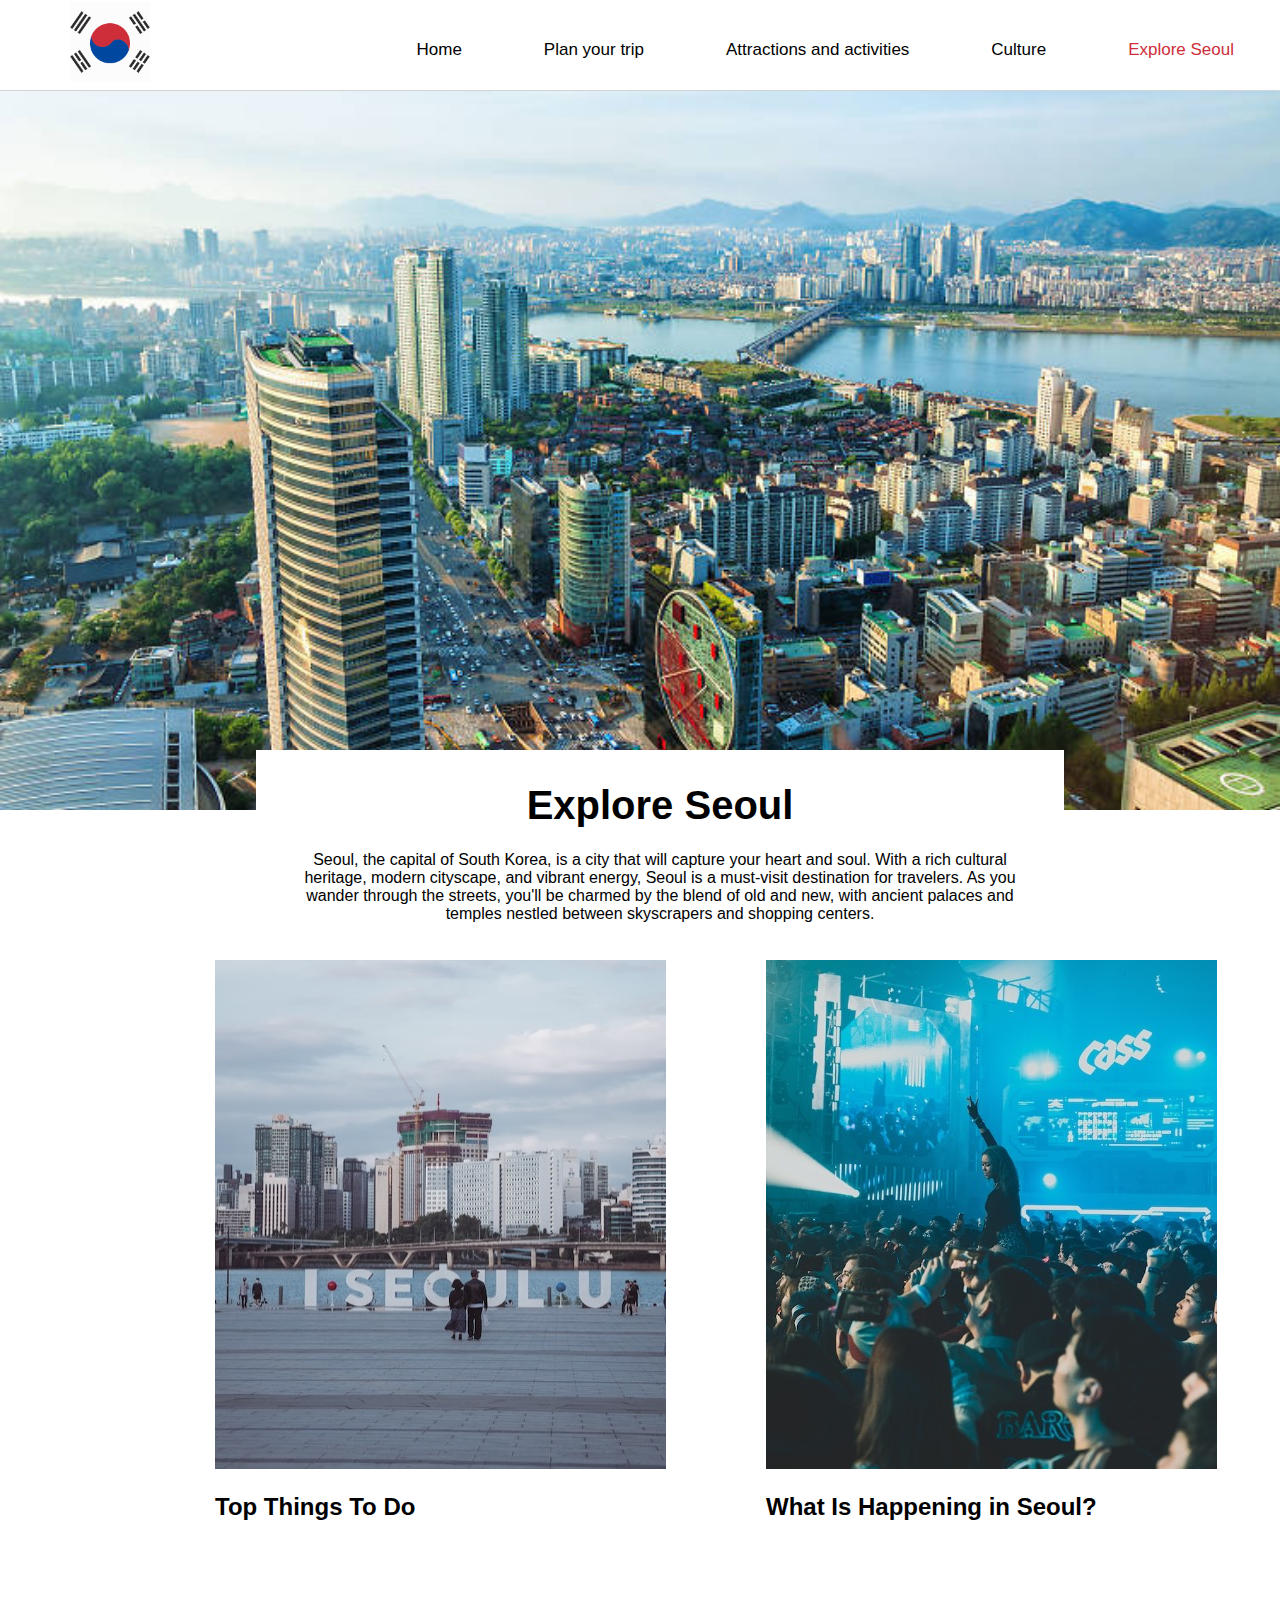
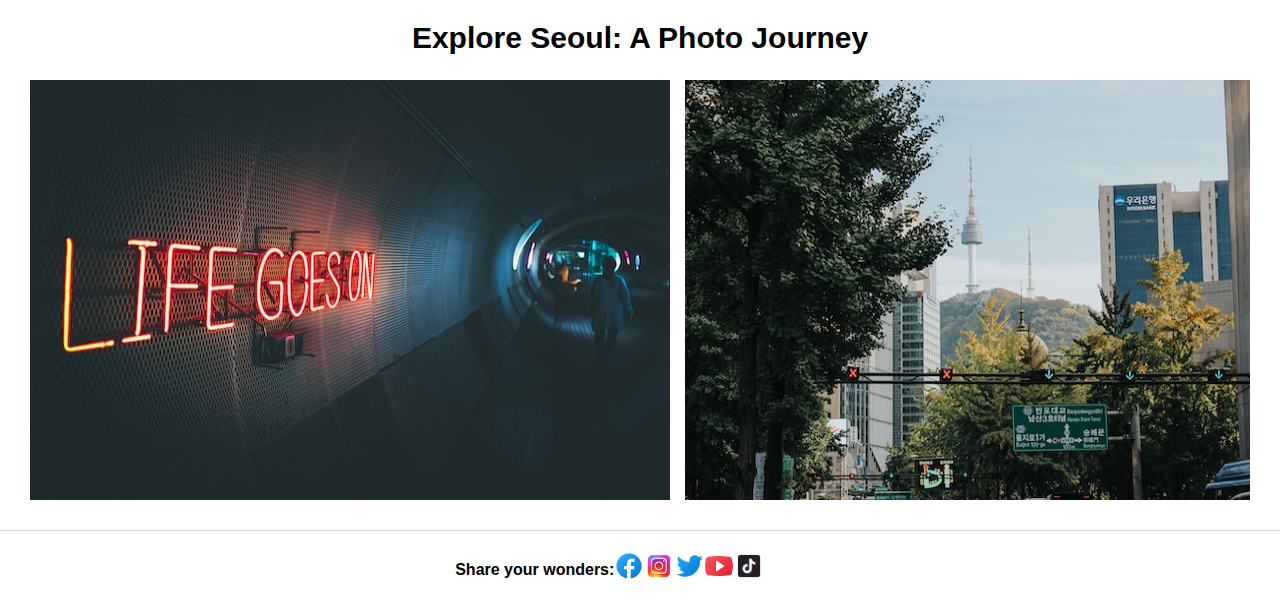
<file: exploreSeoul.html>
<!DOCTYPE html>
<html lang="en">
<head>
    <meta charset="UTF-8"> 
    <meta http-equiv="X-UA-Compatible" content="IE=edge">
    <meta name="viewport" content="width=device-width, initial-scale=1.0">
    <title> Explore Seoul</title>
    <link rel="stylesheet" href="exploreSeoul.css">
    <link rel="icon" type="image/x-icon" href="./bilder/korea.png">
</head>
<body> 
    <div class="menybar">
        <a href="exploreSeoul.html" style="color: #CD2E3A;">Explore Seoul</a>
        <a href="culture.html">Culture</a>
        <a href="attractionsAndActivities.html">Attractions and activities</a>
        <a href="planYourTrip.html">Plan your trip</a>
        <a href="index.html">Home</a> 

        <img src="./bilder/korea.png" alt="logo" class="logo">
    </div>

    <div id="bakgrunn"> 
        <div class="tekstBoks">
             <h2> Explore Seoul </h2>
             <p> Seoul, the capital of South Korea, is a city that will capture your heart and soul. With a rich cultural heritage, modern cityscape, and vibrant energy, Seoul is a must-visit destination for travelers. As you wander through the streets, you'll be charmed by the blend of old and new, with ancient palaces and temples nestled between skyscrapers and shopping centers.</p>
        </div>
    </div>

    <div class="innhold">
        <div class="bilde">
            <a href="https://www.getyourguide.com/-l197/?cmp=ga&cq_src=google_ads&cq_cmp=15511522799&cq_con=132158661578&cq_term=top%20things%20to%20do%20in%20seoul&cq_med=&cq_plac=&cq_net=g&cq_pos=&cq_plt=gp&campaign_id=15511522799&adgroup_id=132158661578&target_id=kwd-313123492505&loc_physical_ms=1010826&match_type=e&ad_id=628328016626&keyword=top%20things%20to%20do%20in%20seoul&ad_position=&feed_item_id=&placement=&device=c&partner_id=CD951&gclid=EAIaIQobChMIlvT09PPa_gIVU_l3Ch3aRgsFEAAYASAAEgLG_vD_BwE" style="text-decoration: none; color:black;" target="_blank"> 
                <img src="./bilder/toDo.jpg" alt="">
                <h2> Top Things To Do</h2>
            </a>
            </div>
     
            <div class="bilde">
                <a href="https://www.getyourguide.com/-l197/?cmp=ga&cq_src=google_ads&cq_cmp=15511522799&cq_con=132158661578&cq_term=what%27s%20happening%20in%20seoul&cq_med=&cq_plac=&cq_net=g&cq_pos=&cq_plt=gp&campaign_id=15511522799&adgroup_id=132158661578&target_id=aud-905135256663%3Akwd-904714958389&loc_physical_ms=1010826&match_type=e&ad_id=570506020250&keyword=what%27s%20happening%20in%20seoul&ad_position=&feed_item_id=&placement=&device=c&partner_id=CD951&gclid=EAIaIQobChMIwbWUxIbk_gIVQ-CyCh25iwQ1EAAYASAAEgLt5PD_BwE" style="text-decoration: none; color:black;" target="_blank"> 
                <img src="./bilder/happening.jpg" alt="">
                <h2> What Is Happening in Seoul?</h2>
                </a>
            </div>
    </div>

    <!-- Bilde over bilde galleri -->
    <div class="overskriftOverBildeGalleri">
        <h2> Explore Seoul: A Photo Journey </h2>
    </div>

    <!-- denne kilden til å lage karusell :https://www.youtube.com/watch?v=qDww4CbxtD4&ab_channel=w3newbie  -->
        <div class="slider">
                <img src="./bilder/seoul1.jpg" alt="">
                <img src="./bilder/seoul2.jpg" alt="">
                <img src="./bilder/seoul3.jpg" alt="">
                <img src="./bilder/seoul4.jpg" alt=""> 
                <img src="./bilder/seoul5.jpg" alt="">
                <img src="./bilder/seoul6.jpg" alt="">
                <img src="./bilder/seoul7.jpg" alt="">
                <img src="./bilder/seoul8.jpg" alt="">
                <img src="./bilder/seoul9.jpg" alt="">
                <img src="./bilder/seoul10.jpg" alt="">
                <img src="./bilder/seoul11.jpg" alt="">
                <img src="./bilder/seoul12.jpg" alt="">
                <img src="./bilder/seoul13.jpg" alt="">
                <img src="./bilder/seoul14.jpg" alt="">
                <img src="./bilder/seoul15.jpg" alt="">
                <img src="./bilder/seoul16.jpg" alt="">
                <img src="./bilder/seoul17.jpg" alt="">
        </div>


    <!-- helt nederst på siden, kan brukeren dele sine opplevelser på en rekke ulike sosiale medier. Det er mulig å trykke på lenken og komme seg til siden, altså eksterne lenker. -->
    <div class="shareYourWonders"> </div>  <!-- For å få en heltrukken linje mellom nettsiden og den nederste delen av nettsiden-->

    <div class="bilderShareYourWonders">
                <p> Share your wonders:</p>
                <a href="https://www.facebook.com/" target="_blank"> 
                    <img src="./bilder/facebook.png" alt="">
                </a>
                <a href="https://www.instagram.com/" target="_blank"> 
                    <img src="./bilder/instagram.png" alt="">
                </a>
                <a href="https://twitter.com/" target="_blank"> 
                    <img src="./bilder/twitter.png" alt="">
                </a>
                <a href="https://www.youtube.com/" target="_blank"> 
                    <img src="./bilder/youtube.png" alt="">
                </a>
                <a href="https://www.tiktok.com/en/" target="_blank"> 
                    <img src="./bilder/tiktok.png" alt="">
                </a>
    </div> 

</body>
</html>
</file>
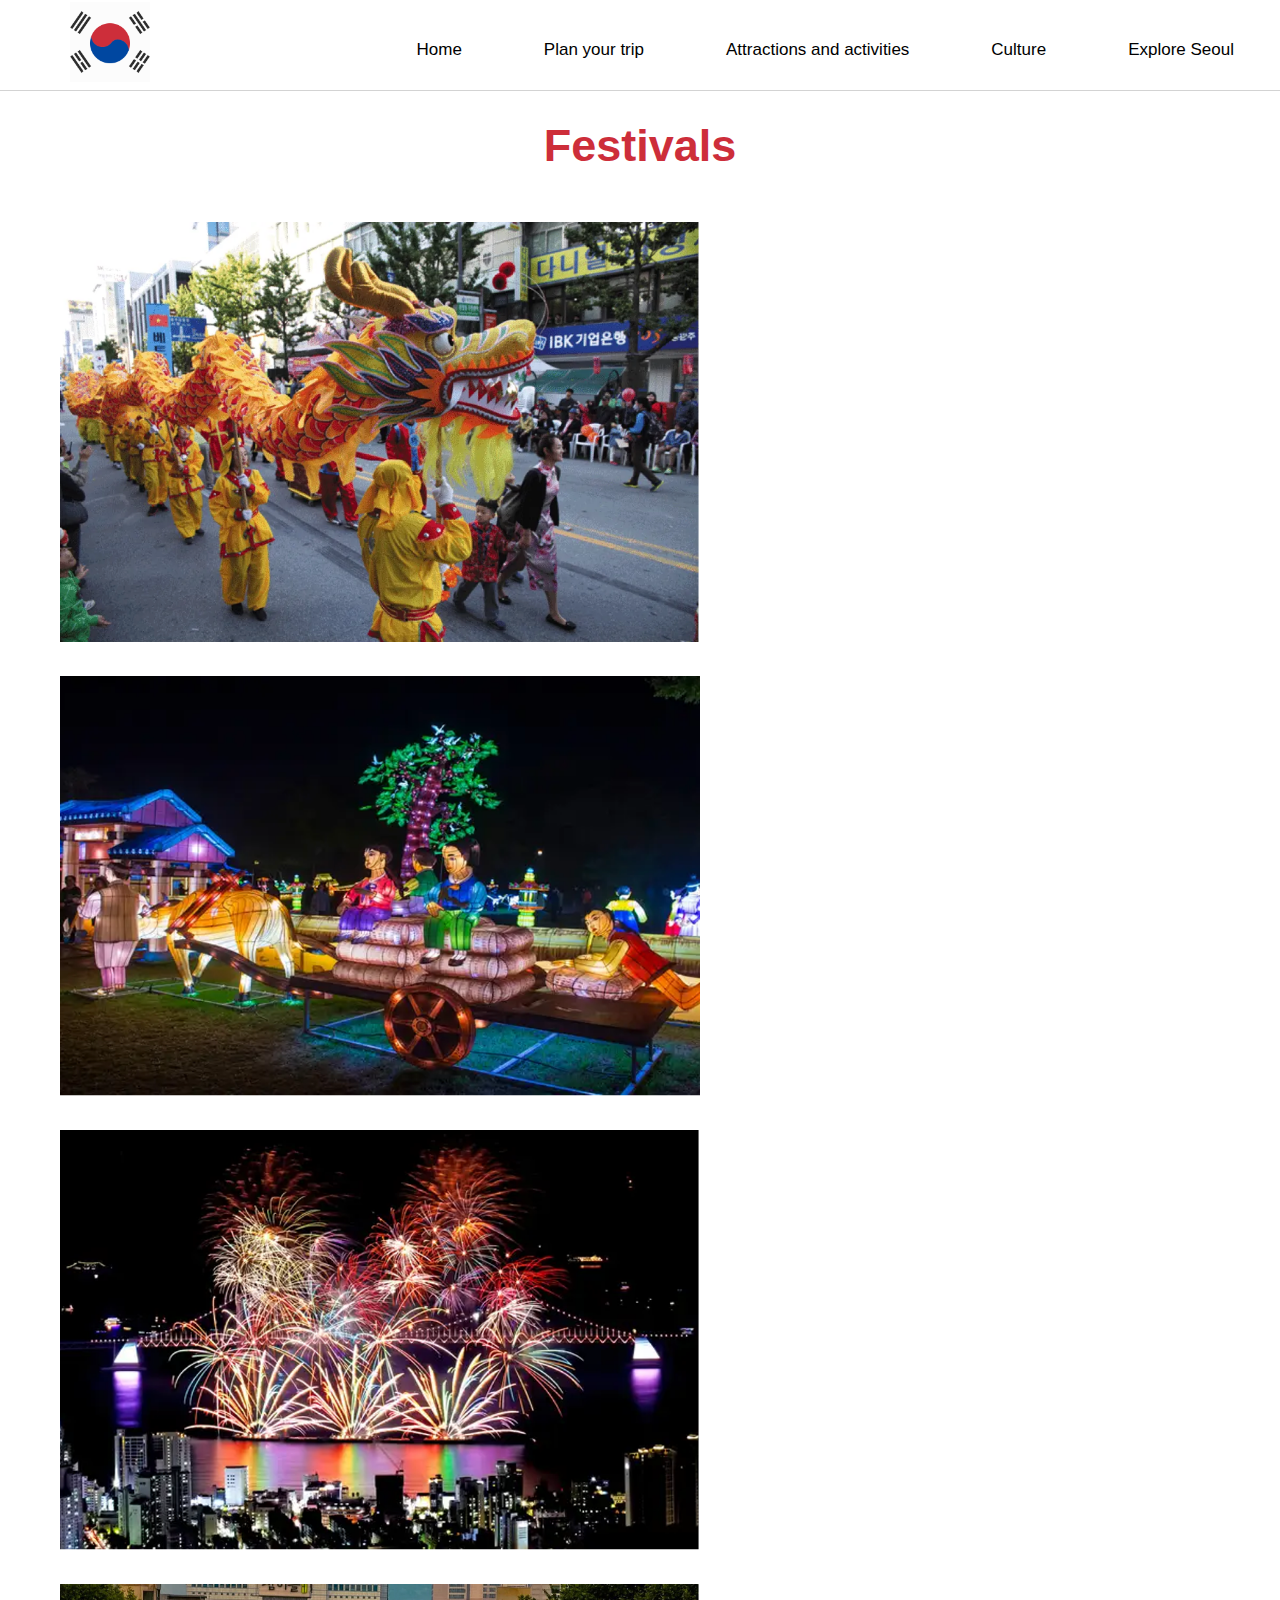
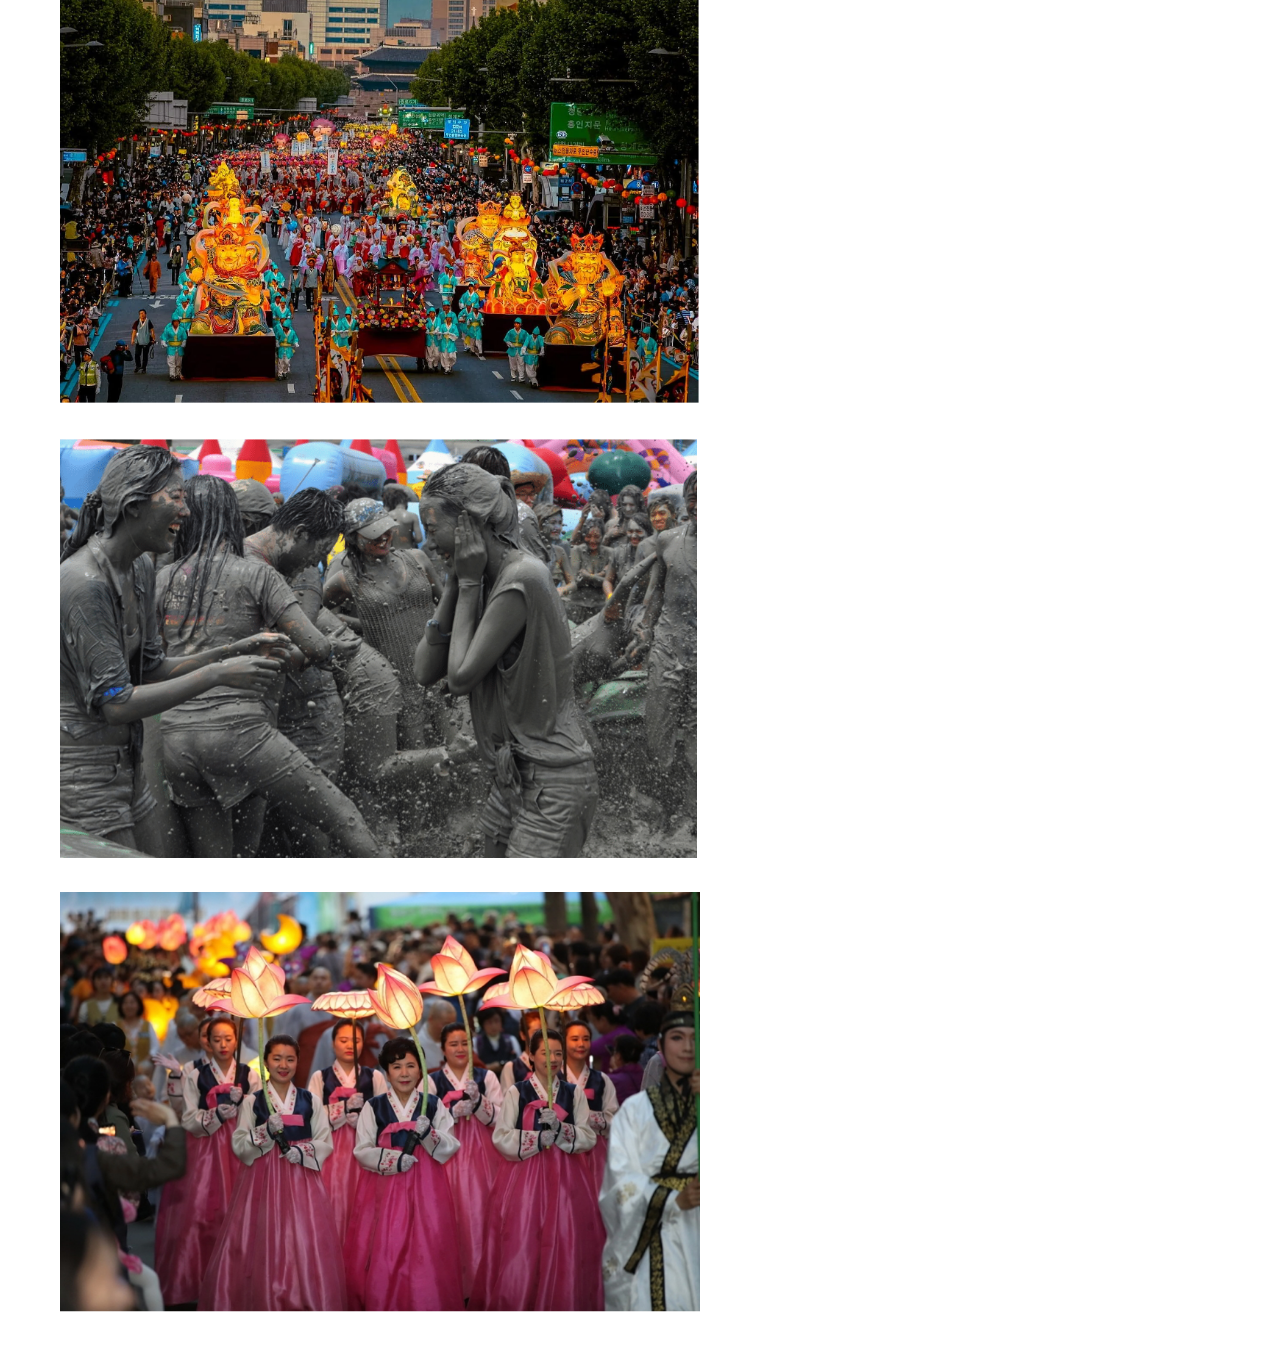
<file: festivals.html>
<!DOCTYPE html>
<html lang="en">
<head>
    <meta charset="UTF-8">
    <meta http-equiv="X-UA-Compatible" content="IE=edge">
    <meta name="viewport" content="width=device-width, initial-scale=1.0">
    <title>Festivals</title>
    <link rel="stylesheet" href="festivals.css">
    <link rel="icon" type="image/x-icon" href="./bilder/korea.png">
</head>
<body>
    <div class="menybar">
        <a href="exploreSeoul.html">Explore Seoul</a>
        <a href="culture.html">Culture</a>
        <a href="attractionsAndActivities.html">Attractions and activities</a>
        <a href="planYourTrip.html">Plan your trip</a>
        <a href="index.html">Home</a>

        <img src="./bilder/korea.png" alt="logo" class="logo">
    </div> 

    <div class="overskrift">
        <h2> Festivals</h2>
    </div>

        <!-- Bilde galleriet på siden-->                        <!-- Kilde: https://www.youtube.com/watch?v=sHG3Sf6XN9g&ab_channel=EasyTutorials-->
        <div class="hel-bilde" id="helBildeBoks">
            <img src="./bilder/festivals1.jpg" id="helBilde">
            <span onclick="lukkHelBilde()">X</span>             <!-- dette skal være knappen som du trykker på for å lukke oversiden og vi legger til funksjonen lukkFullBilde()-->
        </div>
    
        <div class="bilde-galleri">            
            <img src="./bilder/festivals1.jpg" onclick="apneHelBilde(this.src)">                <!-- legger til funksjonen apneFullBilde() for å åpne bilde ved å klikke på det-->
            <img src="./bilder/festivals2.jpg" onclick="apneHelBilde(this.src)">                         <!-- this.src gjør at det følgende bilde blir vist-->
            <img src="./bilder/festivals3.jpg" onclick="apneHelBilde(this.src)">
            <img src="./bilder/festivals4.jpg" onclick="apneHelBilde(this.src)">
            <img src="./bilder/festivals5.jpg" onclick="apneHelBilde(this.src)">
            <img src="./bilder/festivals6.jpg" onclick="apneHelBilde(this.src)">
    
        </div>
        
        <script>
            let helBildeBoks = document.getElementById("helBildeBoks");                     //henter elementene med id fra div-classen "hel-bilde"
            let helBilde = document.getElementById("helBilde");
    
            function apneHelBilde(bilde){                           //denne funksjonen vil foregå når vi klikker på et av bildene 
                helBildeBoks.style.display = "flex";                //gjør slik at bilde blir synlig når brukeren klikker på det.
                helBilde.src = bilde;                               //opptadere kilden til bilde, slik at akkurat det bilde brukeren trykker på vises
            }
    
            function lukkHelBilde(){                               //lukker bildet ved hjelp av x-knappen øverst til høyre
                helBildeBoks.style.display = "none";               //viser siden med alle bildene framfor med et bilde i fokus. display:none er brukt mye i javascript for å vise og gjemme elementer uten å slette dem eller lage dem på nytt
            }
        </script>
    
    
</body>
</html>
</file>
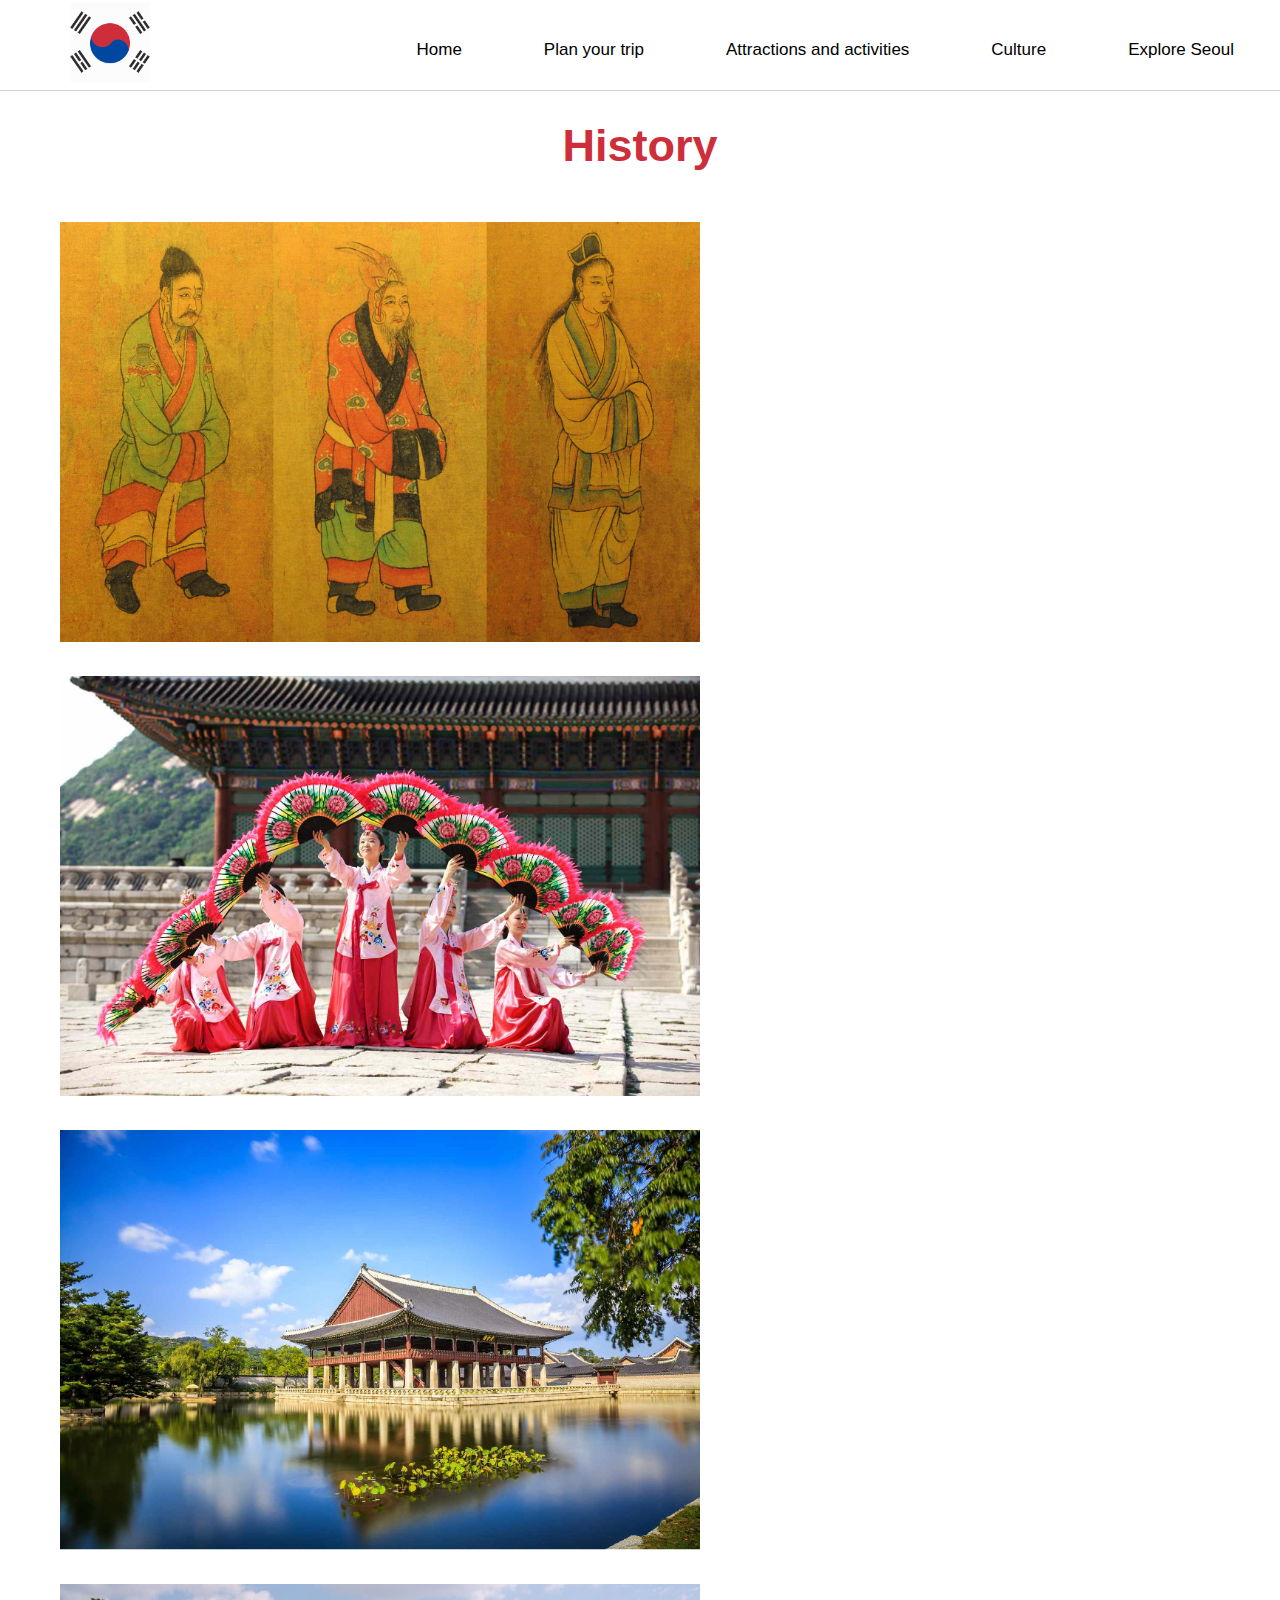
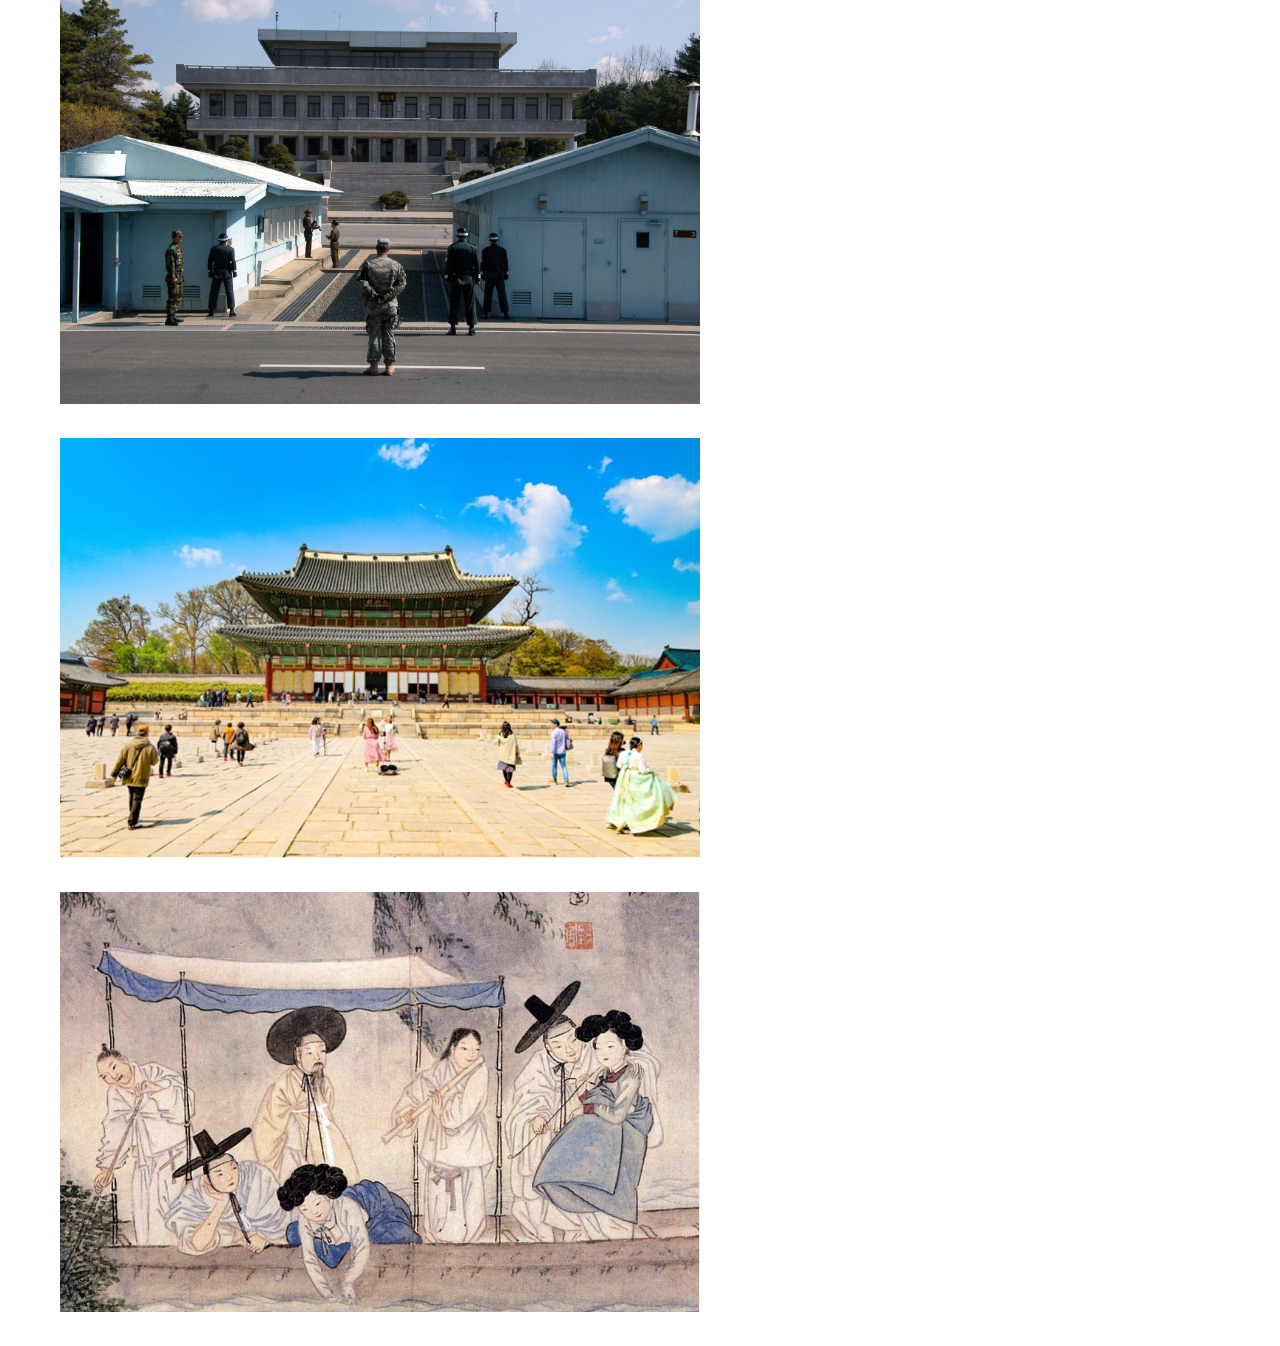
<file: history.html>
<!DOCTYPE html>
<html lang="en">
<head>
    <meta charset="UTF-8">
    <meta http-equiv="X-UA-Compatible" content="IE=edge">
    <meta name="viewport" content="width=device-width, initial-scale=1.0">
    <title>History</title>
    <link rel="stylesheet" href="history.css">
    <link rel="icon" type="image/x-icon" href="./bilder/korea.png">
</head>
<body>
    <div class="menybar">
        <a href="exploreSeoul.html">Explore Seoul</a>
        <a href="culture.html">Culture</a>
        <a href="attractionsAndActivities.html">Attractions and activities</a>
        <a href="planYourTrip.html">Plan your trip</a>
        <a href="index.html">Home</a>

        <img src="./bilder/korea.png" alt="logo" class="logo">
    </div> 

    <div class="overskrift">
        <h2> History</h2>
    </div>

        <!-- Bilde galleriet på siden-->                        <!-- Kilde: https://www.youtube.com/watch?v=sHG3Sf6XN9g&ab_channel=EasyTutorials-->
        <div class="hel-bilde" id="helBildeBoks">
            <img src="./bilder/food1.jpg" id="helBilde">
            <span onclick="lukkHelBilde()">X</span>             <!-- dette skal være knappen som du trykker på for å lukke oversiden og vi legger til funksjonen lukkFullBilde()-->
        </div>
    
        <div class="bilde-galleri">            
            <img src="./bilder/history1.jpg" onclick="apneHelBilde(this.src)">                <!-- legger til funksjonen apneFullBilde() for å åpne bilde ved å klikke på det-->
            <img src="./bilder/history2.jpg" onclick="apneHelBilde(this.src)">                         <!-- this.src gjør at det følgende bilde blir vist-->
            <img src="./bilder/history3.jpg" onclick="apneHelBilde(this.src)">
            <img src="./bilder/history4.jpg" onclick="apneHelBilde(this.src)">
            <img src="./bilder/history5.jpg" onclick="apneHelBilde(this.src)">
            <img src="./bilder/history6.jpg" onclick="apneHelBilde(this.src)">
    
        </div>
        
        <script>
            let helBildeBoks = document.getElementById("helBildeBoks");                     //henter elementene med id fra div-classen "hel-bilde"
            let helBilde = document.getElementById("helBilde");
    
            function apneHelBilde(bilde){                           //denne funksjonen vil foregå når vi klikker på et av bildene 
                helBildeBoks.style.display = "flex";                //gjør slik at bilde blir synlig når brukeren klikker på det.
                helBilde.src = bilde;                               //opptadere kilden til bilde, slik at akkurat det bilde brukeren trykker på vises
            }
    
            function lukkHelBilde(){                               //lukker bildet ved hjelp av x-knappen øverst til høyre
                helBildeBoks.style.display = "none";               //viser siden med alle bildene framfor med et bilde i fokus. display:none er brukt mye i javascript for å vise og gjemme elementer uten å slette dem eller lage dem på nytt
            }
        </script>
</body>
</html>
</file>
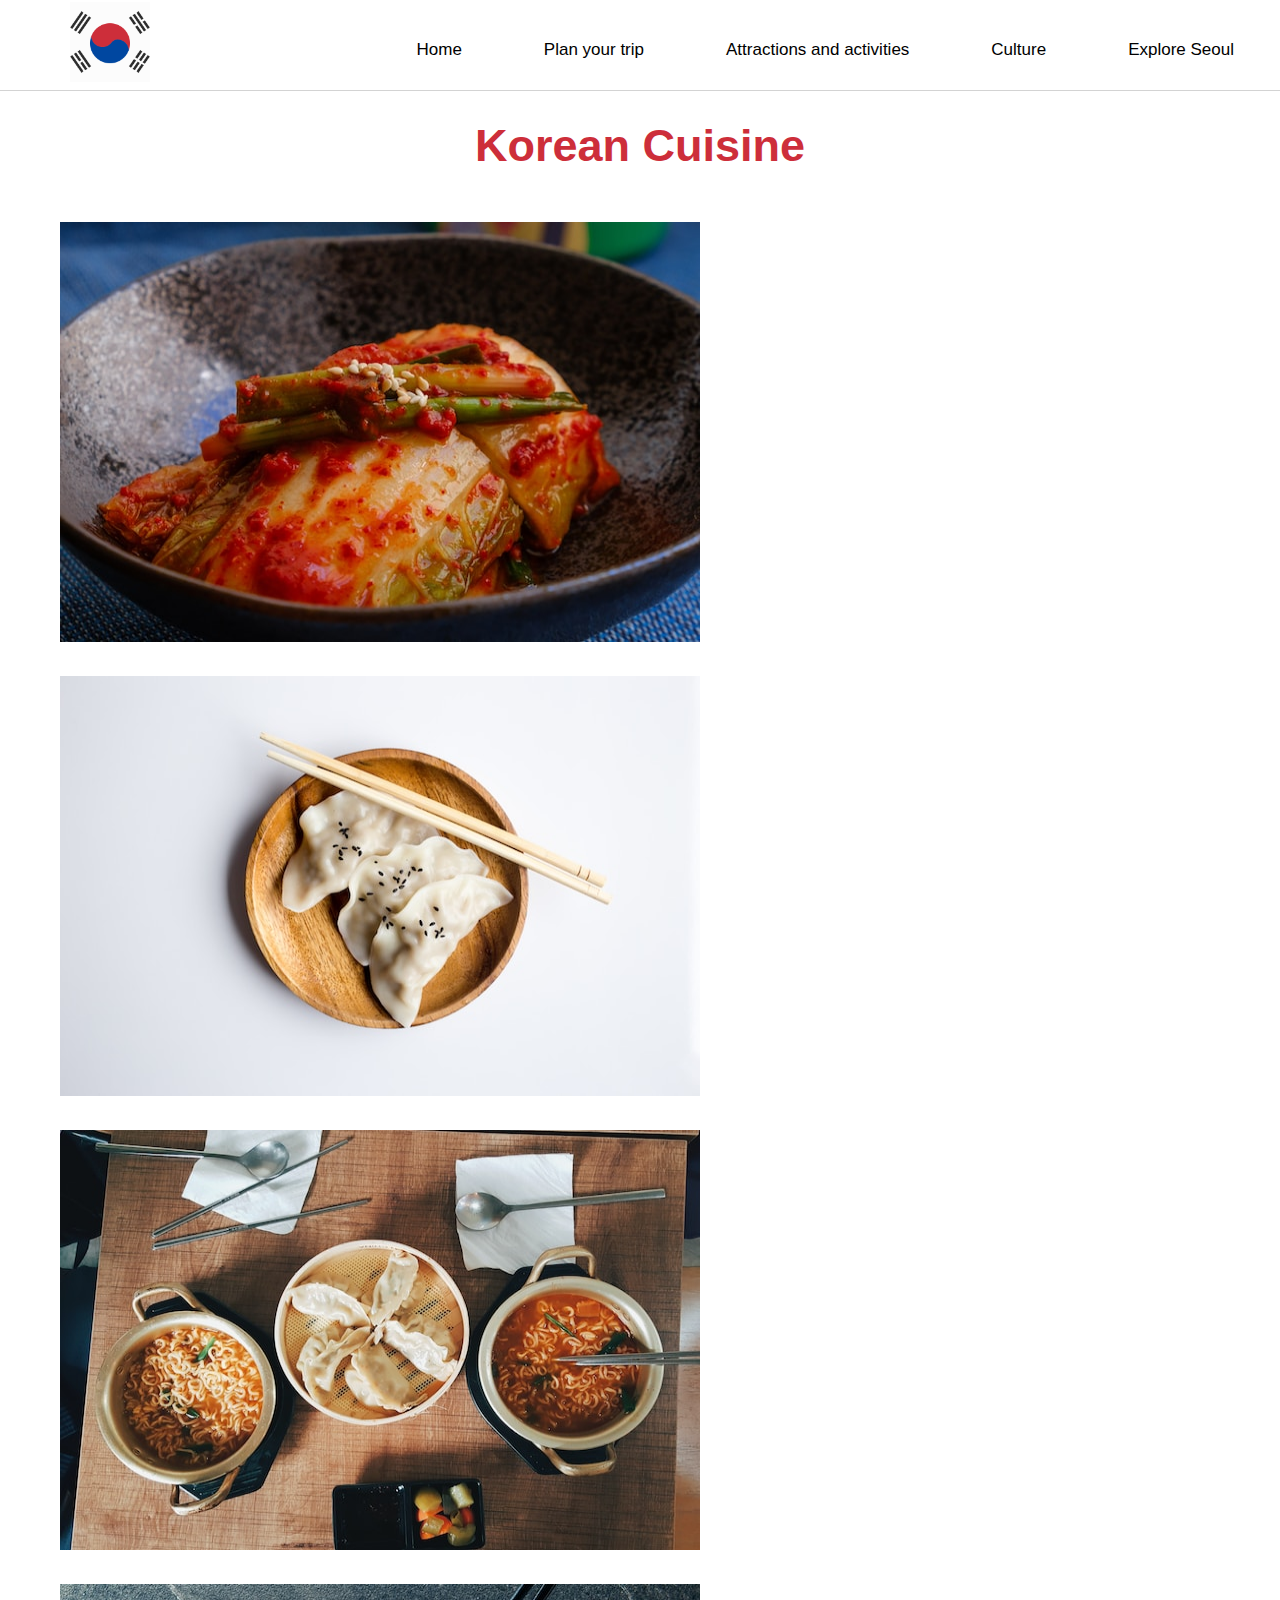
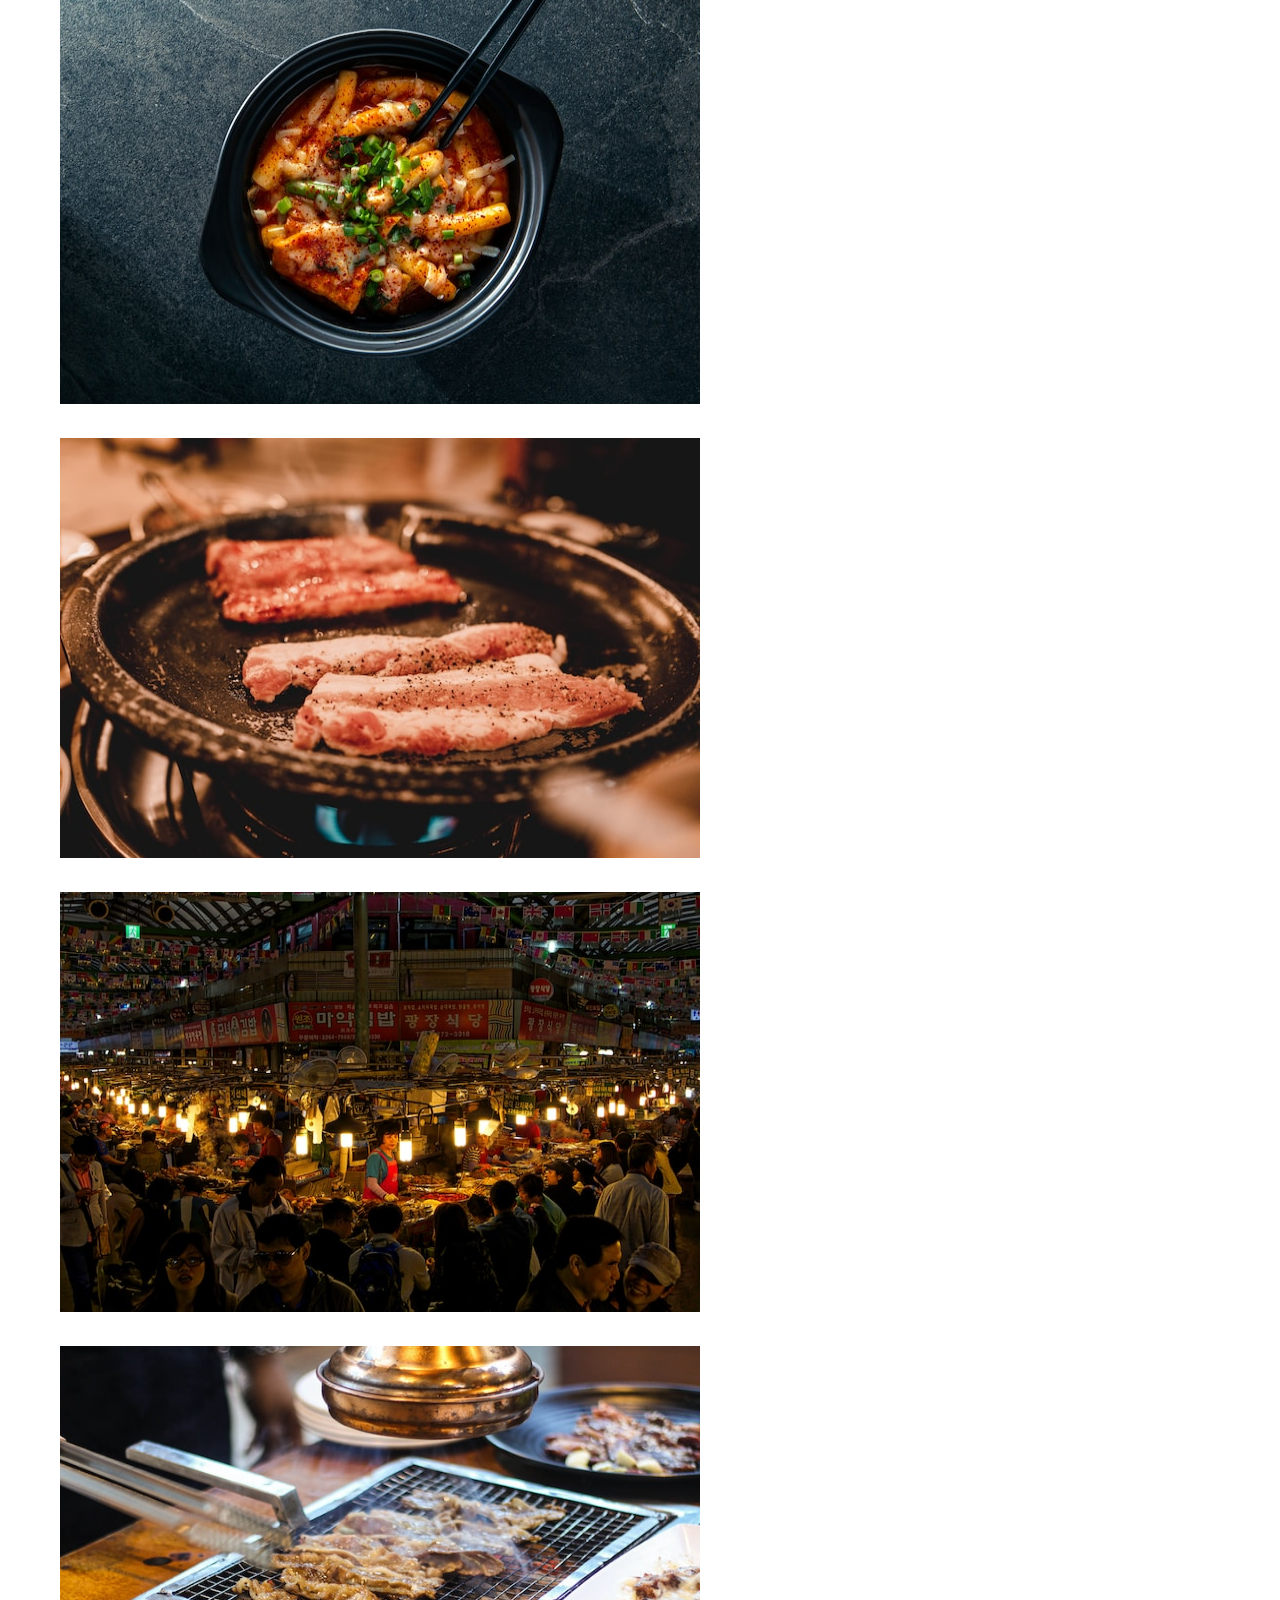
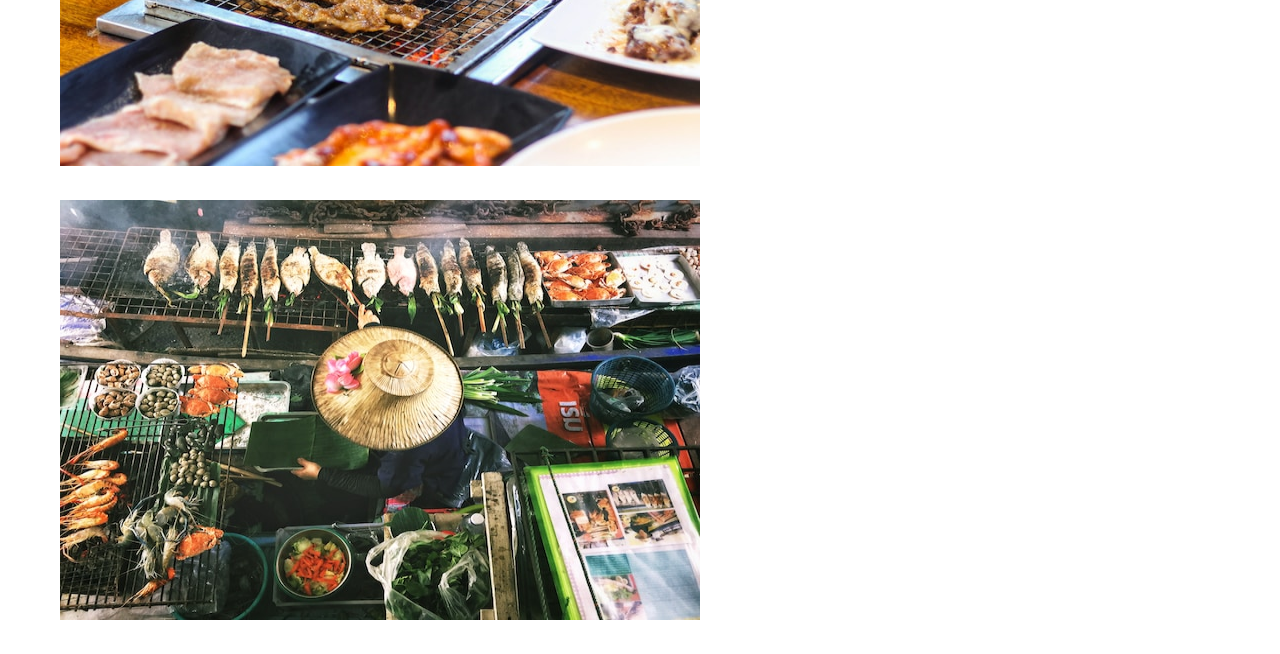
<file: koreanCuisine.html>
<!DOCTYPE html>
<html lang="en">
<head>
    <meta charset="UTF-8">
    <meta http-equiv="X-UA-Compatible" content="IE=edge">
    <meta name="viewport" content="width=device-width, initial-scale=1.0">
    <title>Korean Cuisine</title>
    <link rel="stylesheet" href="koreanCuisine.css">
    <link rel="icon" type="image/x-icon" href="./bilder/korea.png">
</head>
<body>
    <div class="menybar">
        <a href="exploreSeoul.html">Explore Seoul</a>
        <a href="culture.html">Culture</a>
        <a href="attractionsAndActivities.html">Attractions and activities</a>
        <a href="planYourTrip.html">Plan your trip</a>
        <a href="index.html">Home</a>

        <img src="./bilder/korea.png" alt="logo" class="logo">
    </div> 

    <div class="overskrift">
        <h2> Korean Cuisine </h2>
    </div>

    <!-- Bilde galleriet på siden-->                        <!-- Kilde: https://www.youtube.com/watch?v=sHG3Sf6XN9g&ab_channel=EasyTutorials-->
    <div class="hel-bilde" id="helBildeBoks">
        <img src="./bilder/food1.jpg" id="helBilde">
        <span onclick="lukkHelBilde()">X</span>             <!-- dette skal være knappen som du trykker på for å lukke oversiden og vi legger til funksjonen lukkFullBilde()-->
    </div>

    <div class="bilde-galleri">            
        <img src="./bilder/food1.jpg" onclick="apneHelBilde(this.src)">                <!-- legger til funksjonen apneFullBilde() for å åpne bilde ved å klikke på det-->
        <img src="./bilder/food2.jpg" onclick="apneHelBilde(this.src)">                         <!-- this.src gjør at det følgende bilde blir vist-->
        <img src="./bilder/food3.jpg" onclick="apneHelBilde(this.src)">
        <img src="./bilder/food4.jpg" onclick="apneHelBilde(this.src)">
        <img src="./bilder/food5.jpg" onclick="apneHelBilde(this.src)">
        <img src="./bilder/food6.jpg" onclick="apneHelBilde(this.src)">
        <img src="./bilder/food7.jpg" onclick="apneHelBilde(this.src)">
        <img src="./bilder/food8.jpg" onclick="apneHelBilde(this.src)">
    </div>
    
    <script>
        let helBildeBoks = document.getElementById("helBildeBoks");                     //henter elementene med id fra div-classen "hel-bilde"
        let helBilde = document.getElementById("helBilde");

        function apneHelBilde(bilde){                           //denne funksjonen vil foregå når vi klikker på et av bildene 
            helBildeBoks.style.display = "flex";                //gjør slik at bilde blir synlig når brukeren klikker på det.
            helBilde.src = bilde;                               //opptadere kilden til bilde, slik at akkurat det bilde brukeren trykker på vises
        }

        function lukkHelBilde(){                               //lukker bildet ved hjelp av x-knappen øverst til høyre
            helBildeBoks.style.display = "none";               //viser siden med alle bildene framfor med et bilde i fokus. display:none er brukt mye i javascript for å vise og gjemme elementer uten å slette dem eller lage dem på nytt
        }
    </script>
</body>
</html>
</file>
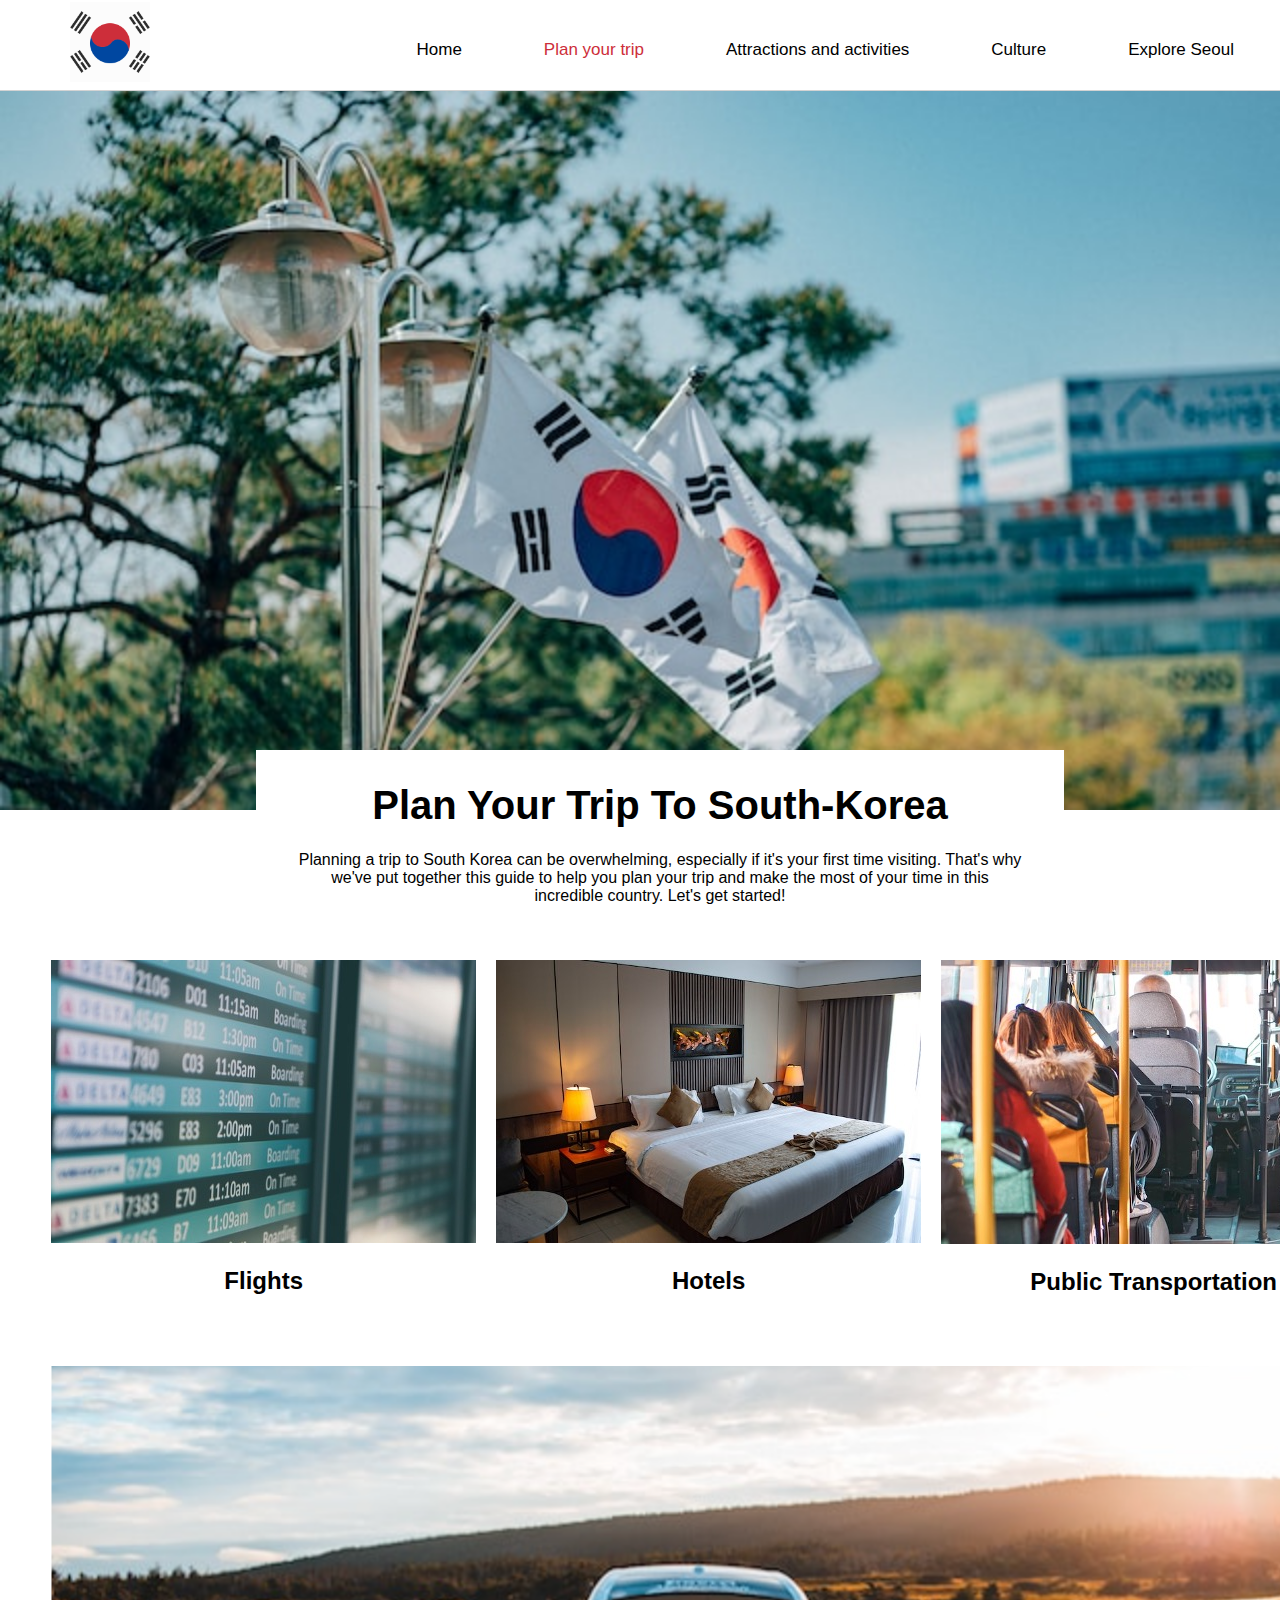
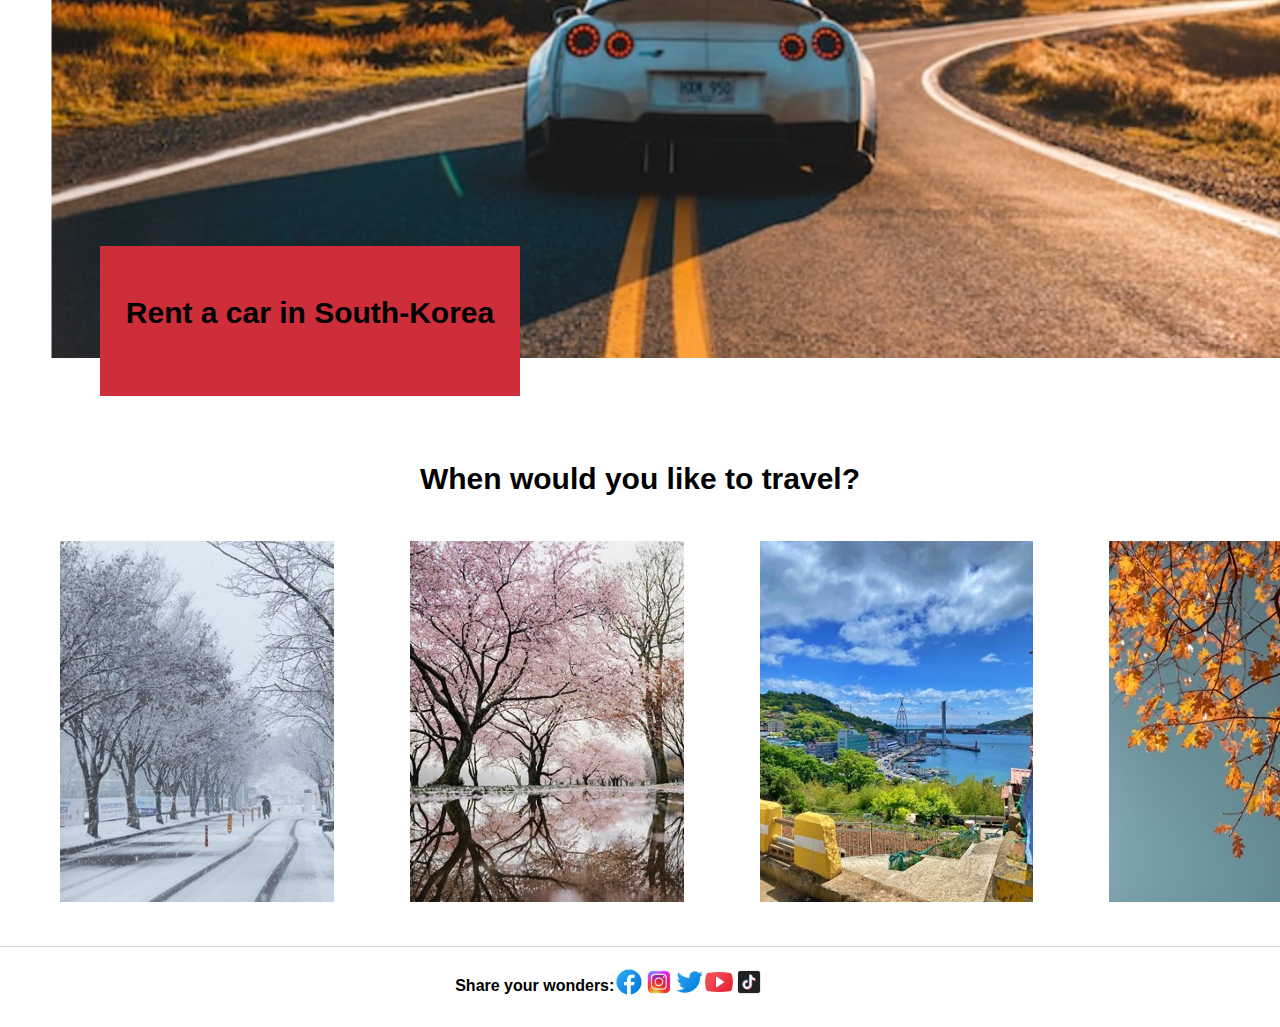
<file: planYourTrip.html>
<!DOCTYPE html>
<html lang="en">
<head>
    <meta charset="UTF-8">
    <meta http-equiv="X-UA-Compatible" content="IE=edge">
    <meta name="viewport" content="width=device-width, initial-scale=1.0">
    <title> Plan your trip</title>
    <link rel="stylesheet" href="planYourTrip.css">
    <link rel="icon" type="image/x-icon" href="./bilder/korea.png">
</head> 
<body> 
    <!-- Menybaren øverst på siden. Den ligner menybaren på hovedsiden. -->
    <div class="menybar">
        <a href="exploreSeoul.html">Explore Seoul</a>
        <a href="culture.html">Culture</a>
        <a href="attractionsAndActivities.html">Attractions and activities</a>
        <a href="planYourTrip.html" style="color:#CD2E3A;">Plan your trip</a>
        <a href="index.html">Home</a>

        <img src="./bilder/korea.png" alt="logo" class="logo">
    </div>

    <!-- Overskriften, samt introduksjonen til denne undersiden-->
    <div id="bakgrunn"> 
        <div class="tekstBoks">
             <h2> Plan Your Trip To South-Korea</h2>
             <p> Planning a trip to South Korea can be overwhelming, especially if it's your first time visiting. That's why we've put together this guide to help you plan your trip and make the most of your time in this incredible country. Let's get started!</p>
        </div> 
    </div>

    <div class="innhold"> 
        <div class="bilde">
        <a href="https://www.finn.no/reise/flybilletter/sor-korea/?gclid=EAIaIQobChMI1MjZgrXZ_gIVXkKRBR30gg8dEAAYAyAAEgLZofD_BwE" style="text-decoration: none; color:black;" target="_blank">                          <!-- target= "_blank" gjør sånn at den eksterne lenken åpnes i en ny fane.-->
            <img src="./bilder/flights.jpg" alt="">
            <h2> Flights </h2>
        </a>
        </div>

        <div class="bilde">
            <a href="https://no.tripadvisor.com/SmartDeals-g294196-South_Korea-Hotel-Deals.html" style="text-decoration: none; color:black;" target="_blank"> 
            <img src="./bilder/hottel.jpg" alt="">
            <h2> Hotels</h2>
            </a>
        </div>

        <div class="bilde">
            <a href="https://no.tripadvisor.com/Attractions-g294196-Activities-c59-t168-South_Korea.html" style="text-decoration: none; color:black" target="_blank"> 
            <img src="./bilder/kollektivTransport.jpg" alt="">
            <h2> Public Transportation</h2>
            </a>
        </div>
    </div>

    <!--denne delen handler om bilbooking og fører deg til en ny underside hvor brukeren skal bestille bil(er)-->
    <div class="bilbooking">
        <a href="bilBooking.html" style="text-decoration:none; color:black; cursor: pointer;" target="_blank"> 
        <div class="boks">
            <h2> Rent a car in South-Korea</h2>                             <!--tekstboks over bilder for bilbooking -> fører til en ny side-->
        </div>
        <img src="./bilder/bilBooking.jpg" alt="">
        </a>
    </div>



    <!-- Kilde brukt på denne delen er: https://www.youtube.com/watch?v=3RvQJX1_fKQ&ab_channel=ModernWeb-->
    <div class="aarstidOverskrift">
        <h2> When would you like to travel?</h2>
    </div>

    <div class="aarstid">
            <!-- vinter kortet-->
            <div class="vinter">
                <img src="./bilder/vinter.jpg" alt="">
                <div class="kortBody1">
                    <h1 class="kortTittel1"> Winter </h1>
                    <p class="kortInfo1">South Korea experiences a cold and dry winter season from December to February, with temperatures dropping below freezing. Winter is a beautiful time with snow-covered landscapes and festive holiday celebrations. Winter sports such as skiing and snowboarding are popular, and there are numerous winter festivals throughout the country. It's important to dress warmly and be prepared for the cold weather.</p>
                    
                    <a href="https://weather.com/weather/today/l/3bee6716da8e17a02afd2a6ab2d45025839d2616b95bb871cbea1cfc6f15018e" target="_blank"> 
                    <button class="kortKnapp1"> Check the weather!</button>
                    </a>
                </div>
            </div> 

            <!-- vår kortet-->
            <div class="vaar">
                <img src="./bilder/vaar.jpg" alt="">
                <div class="kortBody2">
                    <h1 class="kortTittel2"> Spring</h1>
                    <p class="kortInfo2"> Spring in South Korea lasts from March to May and is characterized by mild temperatures, blooming flowers, and clear skies. Cherry blossoms are celebrated with festivals throughout the country, and more flowers bloom as the weather warms up. Spring is a popular time for outdoor activities such as hiking and picnicking. Overall, it's a beautiful and pleasant season that offers many opportunities to enjoy nature and the outdoors.</p>

                    <a href="https://weather.com/weather/today/l/3bee6716da8e17a02afd2a6ab2d45025839d2616b95bb871cbea1cfc6f15018e" target="_blank"> 
                    <button class="kortKnapp2"> Check the weather!</button>
                    </a>
                </div>
            </div>

             <!-- sommer kortet-->
             <div class="sommer">
                <img src="./bilder/sommer.jpg" alt="">
                <div class="kortBody3">
                    <h1 class="kortTittel3"> Summer</h1>
                    <p class="kortInfo3"> Summer in South Korea is characterized by hot and humid weather, occasional rain showers, and the possibility of typhoons. Despite this, it's a popular time for outdoor activities and festivals, with many beaches and water parks throughout the country. However, it's important to take precautions against the heat and sun to avoid health risks.</p>

                    <a href="https://weather.com/weather/today/l/3bee6716da8e17a02afd2a6ab2d45025839d2616b95bb871cbea1cfc6f15018e" target="_blank"> 
                    <button class="kortKnapp3"> Check the weather!</button>
                    </a>
                </div>
            </div>

             <!-- høst kortet-->
             <div class="host">
                <img src="./bilder/host.jpg" alt="">
                <div class="kortBody4">
                    <h1 class="kortTittel4"> Autumn</h1>
                    <p class="kortInfo4">Autumn in South Korea is a season of mild temperatures, clear skies, and colorful foliage, perfect for outdoor activities such as hiking and visiting parks and gardens. It's also a time for festivals, including the Chuseok harvest festival, which is one of the country's most important holidays.</p>
                    
                    <a href="https://weather.com/weather/today/l/3bee6716da8e17a02afd2a6ab2d45025839d2616b95bb871cbea1cfc6f15018e" target="_blank"> 
                    <button class="kortKnapp4" > Check the weather!</button>
                    </a>
                </div>
            </div>
            </div> 
    </div>
        


    <!-- helt nederst på siden, kan brukeren dele sine opplevelser på en rekke ulike sosiale medier. Det er mulig å trykke på lenken og komme seg til siden, altså eksterne lenker. -->
    <div class="shareYourWonders"> </div>  <!-- For å få en heltrukken linje mellom nettsiden og den nederste delen av nettsiden-->

    <div class="bilderShareYourWonders">
            <p> Share your wonders:</p>
            <a href="https://www.facebook.com/" target="_blank"> 
                <img src="./bilder/facebook.png" alt="">
            </a>
            <a href="https://www.instagram.com/" target="_blank"> 
                <img src="./bilder/instagram.png" alt="">
            </a>
            <a href="https://twitter.com/" target="_blank"> 
                <img src="./bilder/twitter.png" alt="">
            </a>
            <a href="https://www.youtube.com/" target="_blank"> 
                <img src="./bilder/youtube.png" alt="">
            </a>
            <a href="https://www.tiktok.com/en/" target="_blank"> 
                <img src="./bilder/tiktok.png" alt="">
            </a>
    </div>
</body>
</html>
</file>
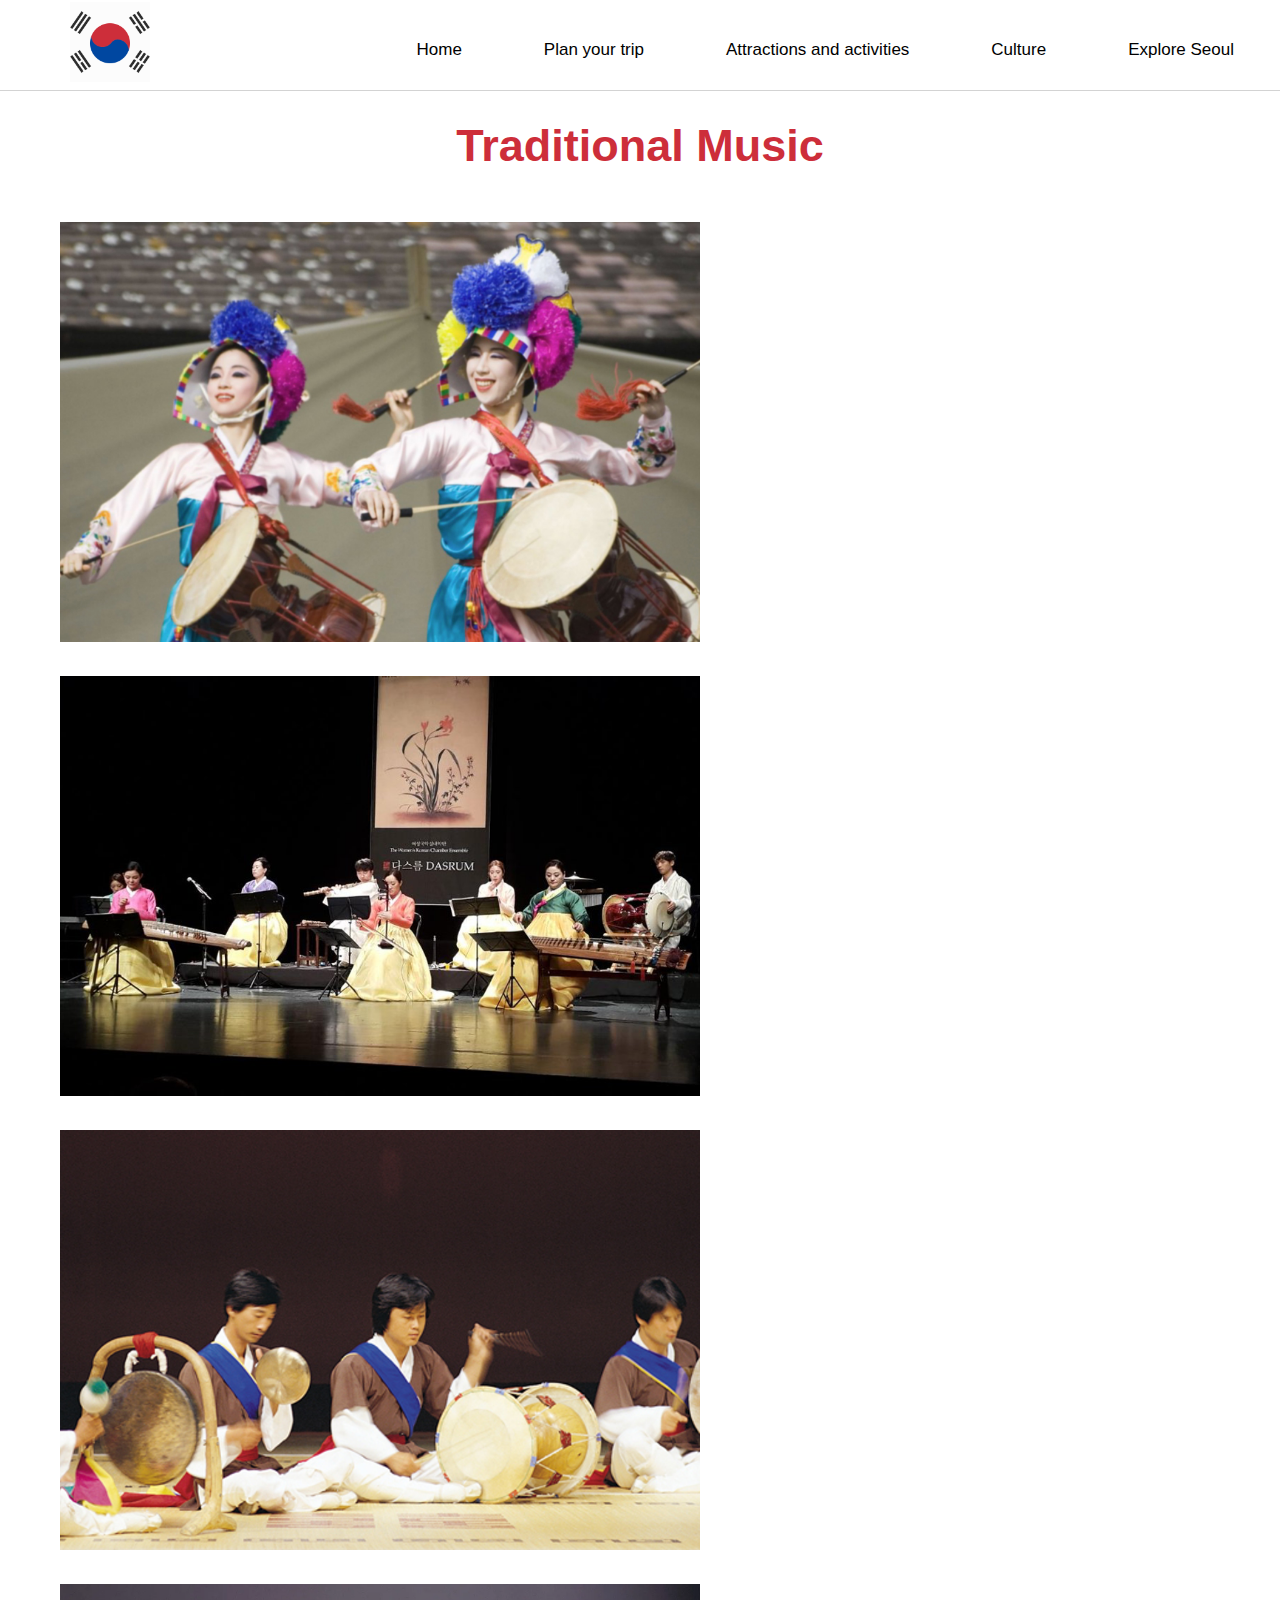
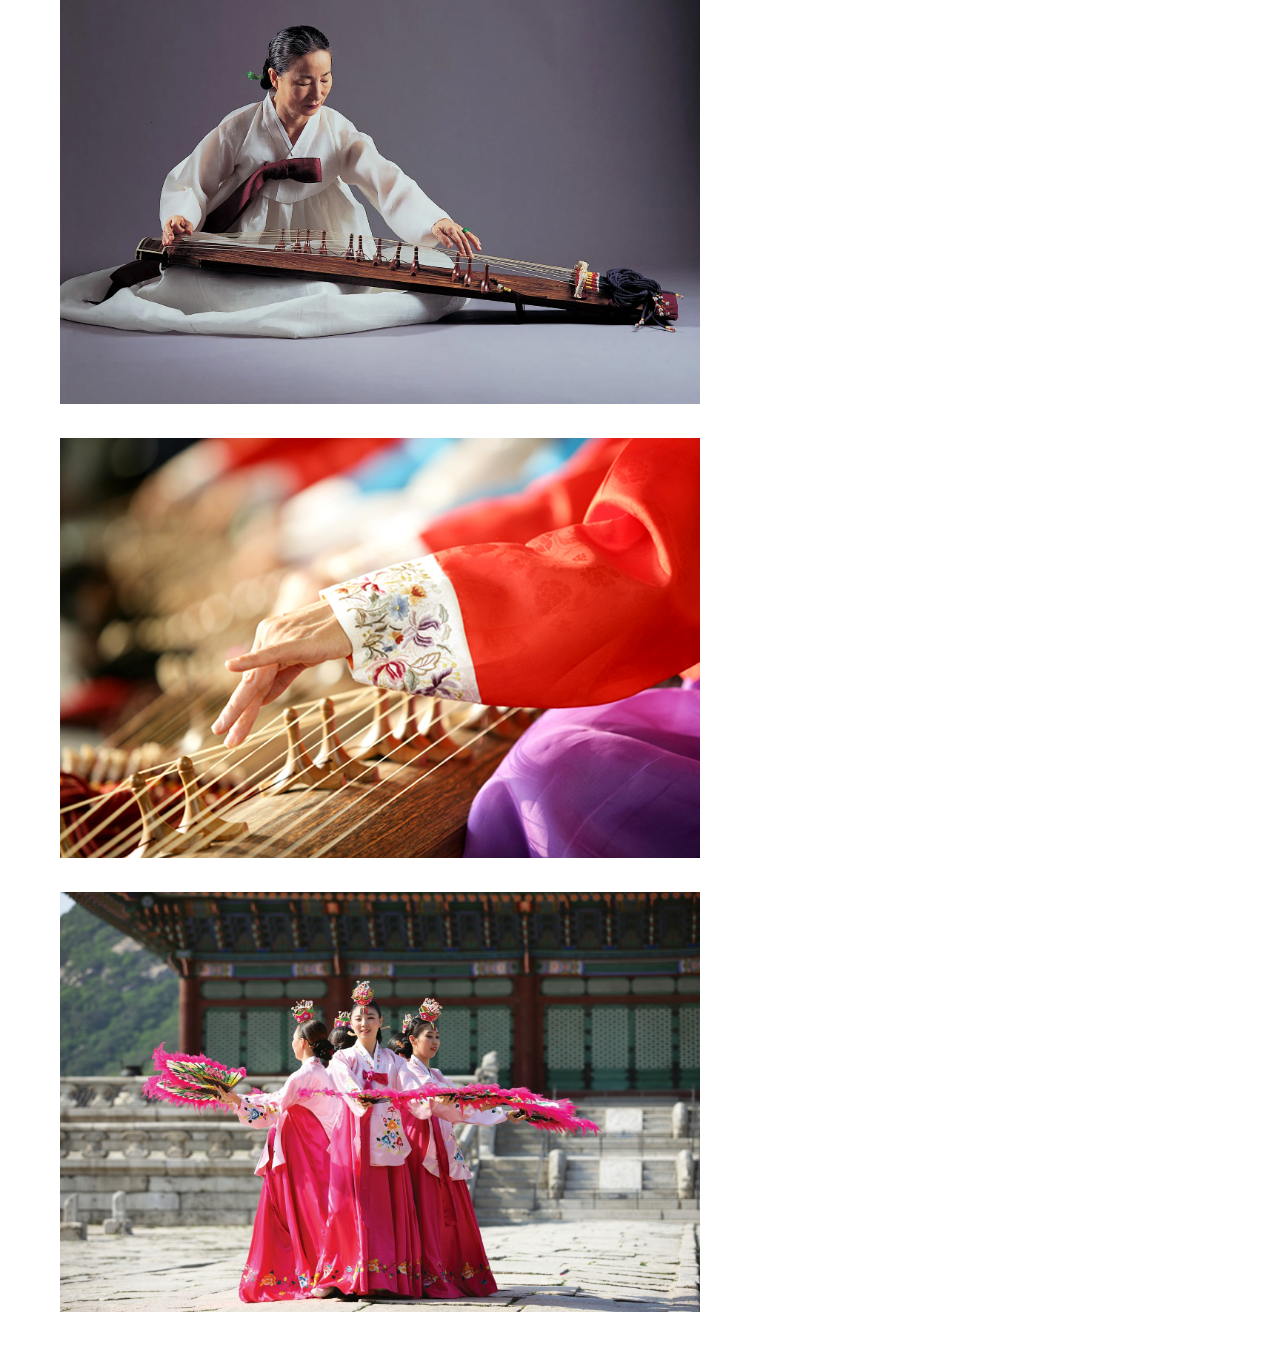
<file: traditionalMusic.html>
<!DOCTYPE html>
<html lang="en">
<head>
    <meta charset="UTF-8">
    <meta http-equiv="X-UA-Compatible" content="IE=edge">
    <meta name="viewport" content="width=device-width, initial-scale=1.0">
    <title>Traditonal Music</title>
    <link rel="stylesheet" href="traditionalMusic.css">
    <link rel="icon" type="image/x-icon" href="./bilder/korea.png">
</head>
<body>
    <div class="menybar">
        <a href="exploreSeoul.html">Explore Seoul</a>
        <a href="culture.html">Culture</a>
        <a href="attractionsAndActivities.html">Attractions and activities</a>
        <a href="planYourTrip.html">Plan your trip</a>
        <a href="index.html">Home</a>

        <img src="./bilder/korea.png" alt="logo" class="logo">
    </div> 

    <div class="overskrift">
        <h2> Traditional Music</h2>
    </div>

        <!-- Bilde galleriet på siden-->                        <!-- Kilde: https://www.youtube.com/watch?v=sHG3Sf6XN9g&ab_channel=EasyTutorials-->
        <div class="hel-bilde" id="helBildeBoks">
            <img src="./bilder/food1.jpg" id="helBilde">
            <span onclick="lukkHelBilde()">X</span>             <!-- dette skal være knappen som du trykker på for å lukke oversiden og vi legger til funksjonen lukkFullBilde()-->
        </div>
    
        <div class="bilde-galleri">            
            <img src="./bilder/musikk1.jpg" onclick="apneHelBilde(this.src)">                <!-- legger til funksjonen apneFullBilde() for å åpne bilde ved å klikke på det-->
            <img src="./bilder/musikk2.jpg" onclick="apneHelBilde(this.src)">                         <!-- this.src gjør at det følgende bilde blir vist-->
            <img src="./bilder/musikk3.jpg" onclick="apneHelBilde(this.src)">
            <img src="./bilder/musikk4.jpg" onclick="apneHelBilde(this.src)">
            <img src="./bilder/musikk5.jpg" onclick="apneHelBilde(this.src)">
            <img src="./bilder/musikk6.jpg" onclick="apneHelBilde(this.src)">
    
        </div>
        
        <script>
            let helBildeBoks = document.getElementById("helBildeBoks");                     //henter elementene med id fra div-classen "hel-bilde"
            let helBilde = document.getElementById("helBilde");
    
            function apneHelBilde(bilde){                           //denne funksjonen vil foregå når vi klikker på et av bildene 
                helBildeBoks.style.display = "flex";                //gjør slik at bilde blir synlig når brukeren klikker på det.
                helBilde.src = bilde;                               //opptadere kilden til bilde, slik at akkurat det bilde brukeren trykker på vises
            }
    
            function lukkHelBilde(){                               //lukker bildet ved hjelp av x-knappen øverst til høyre
                helBildeBoks.style.display = "none";               //viser siden med alle bildene framfor med et bilde i fokus. display:none er brukt mye i javascript for å vise og gjemme elementer uten å slette dem eller lage dem på nytt
            }
        </script>
</body>
</html>
</file>
<file: aktivitetsPakke.css>
body{
    margin:0;
    font-family: Arial, Helvetica, sans-serif;
    max-width: 100%;
}

/*menybaren*/ 
.menybar {
    overflow: hidden;
    background-color: white;
    position: fixed;
    z-index: 999;                               /*bestemmer hvilke element som kommer over et annet. I dette tilfelle skal menybaren være over de andre elementene under. Det elementet med høyest z-index blir plassert øverst.*/
    top: 0;
    width: 100%;
    height: 50px; 
    border-bottom: 1px solid #d3d3d3;
    padding: 20px;
    justify-content: space-between;
}  
  
.menybar a {
    float: right;
    display: block;
    color: black;
    text-align: center; 
    padding-top: 50%;  
    padding-bottom: 50%;
    padding: 20px 16px; 
    font-size: 17px;
    text-decoration: none;
    margin-right: 50px; 
}
  
  /* når musepekeren er over så skifter skriften farge*/
  .menybar a:hover{
    color: #CD2E3A; 
    transition: 0.8s;             /*hvor lang tid fargeskiftingen tar, her er den 0.8 sekunder som er realtivt fort*/
  }
  
.logo{ 
    width: 80px;
    margin-left: 50px;
    align-items: left;
    margin-top: -18px;  
}


/* bakgrunnen for bilbooking siden */
#bakgrunn img{
  background-size: cover;
  height: 101vh; 
  width: 100%;
}

.overlag {          /* legger på det svarte overlaget på bildet */
  position: absolute;
  top: 0;
  left: 0;
  width: 100%;
  height: 101vh;
  background-color: rgba(0, 0, 0, 0.7);
  z-index: 1;
}

/* overskrift for denne sider*/
.overskriftAktivitet{
  z-index: 2;
  width: 500px;
  margin-top: -480px; 
  text-align: center;
  color: #CD2E3A; 
  position: absolute; 
  border: 2px solid #d3d3d3; 
  padding: 10px; 
  background-color: rgba(0, 0, 0, 0.029);
  margin-left: 257px;
  color: white; 
  line-height: 1.5;
}

.overskriftAktivitet h1{
  margin-bottom: -10px; 
}


/* css for aktivitetspakken */
form{
  z-index: 2; 
  margin-left: 780px; 
  margin-top: -600px;
  margin-right: 30px; 
  border: 2px solid #d3d3d3; 
  padding: 30px; 
  width: 400px;
  height: 450px;
  position: absolute; 
  background-color: rgba(0, 0, 0, 0.029);
  color: white; 
  justify-content: center;
}

form p{
  font-size: 20px; 
  margin-top: -5px;
  margin-bottom: 10px;
  font-weight: bolder;
  color: #CD2E3A; 
}

#resultat {
  margin-left: 30px;
  margin-top: 10px;
  z-index: 3;                               /* gjør at resultatet vises over bildet */
}

label {
  display: block;
  margin-top: 10px;
}

.outdoor select, .family select, .water select{
  width: 250px;
  padding: 3px; 
  margin-bottom: 5px;
}

.antallTimer select {
  padding: 3px; 
}

#button {                     /* knappen helt nederst som gjør det mulig å booke bilen */
  padding: 10px; 
  width: 100px;
  background-color: #CD2E3A;
  color: white; 
  border: none; 
  cursor: pointer;
  border-radius: 10px;
  width: 250px;
  margin-top: 10px; 
}


/* bildegalleriet med bilder */
.sliderOverskrift h1{
  text-align: center;
  color: #CD2E3A; 
  margin-top: 30px;
  margin-bottom: -10px;
}

.slider img{
  transform: 0.7s;
  cursor: pointer; 
  background-size: cover;
  transform: scale (1);                                    /*her er bildet i normal størrelse, altså ved scale(1) */
  height: 600px; 
  width: 900px; 
  background-size: cover;
}

/*får bilde til å zoome inn når musen er over bildet, altså hover*/
.slider img:hover{
  transform: scale(1.03)
}

.slider{
  display: grid; 
  grid-auto-flow: column;
  gap: 20px; 
  overflow-y: auto;                   /*en skrollbar for brukeren som gjør det mulig å skrolle og se gjennom bildene */
  overscroll-behavior-x: contain;     /* denne fohindrer brukeren i å skrolle utover bildene, altså det er ikke mulig å skrolle etter siste bilde*/
  scroll-snap-type: x mandatory;      /*fører til en mer glidende skrolling, som er bedre for brukeren. "x-mandatory" er at brukeren scroller horisontalt framfor vertikalt */
  scrollbar-width: none;              /* skrollbaren vises ikke på selve siden, men brukeren skroller via touch eller styreplate*/
  margin-left: 30px;  
  margin-right: 30px; 
  margin-bottom: 20px; 
  margin-top: 30px;
  height: 660px;
}
</file>
<file: arts.css>
body{
    margin:0;
    font-family: Arial, Helvetica, sans-serif;
  } 
  
  /*menybaren*/ 
  .menybar {
    overflow: hidden;
    background-color: white;
    position: fixed;
    z-index: 999;                               /*bestemmer hvilke element som kommer over et annet. I dette tilfelle skal menybaren være over de andre elementene under. Det elementet med høyest z-index blir plassert øverst.*/
    top: 0;
    width: 100%;
    height: 50px; 
    border-bottom: 1px solid #d3d3d3;
    padding: 20px;
    justify-content: space-between;
  } 
  
  .menybar a {
    float: right;
    display: block; 
    color: black;
    text-align: center;
    padding-top: 50%; 
    padding-bottom: 50%;
    padding: 20px 16px; 
    font-size: 17px;
    text-decoration: none;
    margin-right: 50px; 
  }

  .menybar a:hover{
    color: #CD2E3A; 
    transition: 0.8s;
  }
  
  .logo{ 
      width: 80px;
      margin-left: 50px;
      align-items: left;
      margin-top: -18px;  
  }
  
   /* overskriften over bilde galleriet*/
   .overskrift{
    text-align: center; 
    margin-top: 120px; 
    font-size: 30px;
    color: #CD2E3A; 
  }

 /*ccs-en for bildegalleriet*/   
 .bilde-galleri{
    margin-top: 50px; 
    margin-left: 30px;
    margin-right: 30px;
 }

.bilde-galleri img{
  height: 420px;
  width: 640px;
  margin-left: 30px; 
  margin-bottom: 30px;
  cursor: pointer; 
}

.bilde-galleri img:hover {                     /* hover betyr når musepekeren er over bilde i dette tilfellet */ 
  transform: scale(0.8) rotate(-10deg);          /* rotate gjør at bilde rotere litt  den ene veien */        /*scale gjør at bilde blir mindre når musepekeren er over bildet*/
  border-radius: 20px;
  box-shadow: 0 32px 75px rgba(68, 77, 136, 0.2);            /* legger til en skygge over bildet når brukeren har musepekeren på siden.*/
}

.hel-bilde{                                    /* når du klikker på bilde skal det komme opp bildet alene*/
  width: 100%;
  height: 100vh; 
  background: rgba(0,0,0,0.8); 
  position: fixed; 
  top: 20px; 
  left: 0; 
  display: none;
  align-items: center;
  justify-content: center; 
  z-index: 100;                           /* dette gjør at det bilde under ikke vises over*/
}

.hel-bilde span{
  position: absolute; 
  top:  140px;
  right: 5%; 
  font-size: 30px; 
  color: white; 
  cursor: pointer; 
  font-weight: bolder;
}
</file>
<file: attractionsAndActivites.css>
body{
    margin:0;
    font-family: Arial, Helvetica, sans-serif;
    max-width: 100%;
}

/*menybaren*/ 
.menybar {
    overflow: hidden;
    background-color: white;
    position: fixed;
    z-index: 999;                               /*bestemmer hvilke element som kommer over et annet. I dette tilfelle skal menybaren være over de andre elementene under. Det elementet med høyest z-index blir plassert øverst.*/
    top: 0;
    width: 100%;
    height: 50px; 
    border-bottom: 1px solid #d3d3d3;
    padding: 20px;
    justify-content: space-between;
}  
  
.menybar a {
    float: right;
    display: block;
    color: black;
    text-align: center; 
    padding-top: 50%;  
    padding-bottom: 50%;
    padding: 20px 16px; 
    font-size: 17px;
    text-decoration: none;
    margin-right: 50px; 
}
  
  /* når musepekeren er over så skifter skriften farge*/
  .menybar a:hover{
    color: #CD2E3A; 
    transition: 0.8s;             /*hvor lang tid fargeskiftingen tar, her er den 0.8 sekunder som er realtivt fort*/
  }
  
.logo{ 
    width: 80px;
    margin-left: 50px;
    align-items: left;
    margin-top: -18px;  
}

  /* Bakgrunn og tekstboksen over bildet*/
  #bakgrunn{
    margin-top: 90px;
    height: 80vh; 
    width: 100%; 
    background-image: url(./bilder/bakgrunnAttraksjonerOgAktiviteter.jpeg);
    background-size: cover;
}

#bakgrunn h1{
    font-size: 100px;
    text-align: center;
    color: white; 
    padding: 250px; 
}

.tekstBoks{             
  position: absolute;                       /*tekstboksen er over bildet med denne kommandoen*/
  bottom: -30px; 
  color: black; 
  padding-left: 20px;
  padding-right: 20px; 
  background-color:white; 
  height: 180px;
  width: 60%; 
  margin-right: 20%;
  margin-left: 20%; 
}

.tekstBoks h2{
  font-size: 40px;
  padding: 0px; 
  text-align: center;
}

.tekstBoks p{
    text-align: center;
    margin-top: -20px; 
    padding-left: 20px; 
    padding-right: 20px; 
  }

  /* attraksjoner og aktiviteter */
  .innhold {
    margin-top: 170px;
    text-align: center; 
  }

  .innold a{
    cursor: pointer;                                /* når brukeren fører museen over en boks så blir det er musepeker. */
  }

  .bilde-container img{
    height: 420px; 
    width: 640px;
  }

  .bilde-container h1{
    color: #CD2E3A; 
    border-left: 5px solid #CD2E3A;
    margin-top: -5px; 
    padding: 10px; 
  }

  .bilde-container h2{
    margin-top: -10px;
  }

  .bilde-container p{
    width: 600px;
    margin-bottom: 10px; 
    text-align: center;
    margin-left: 20px; 
    line-height: 1.5;
    font-size: 15px;
    }

  #bilde1, #bilde2, #bilde3, #bilde4, #bilde5, #bilde6, #bilde7, #bilde8, #bilde9, #bilde10 {
    border:  1px solid #d3d3d3;
    margin-bottom: 20px; 
    width: 640px;
    height: 700px; 
  }

  .bilde-container{
    transform: 0.7s;
    cursor: pointer; 
    background-size: cover;
    transform: scale (1);                                    /*her er bildet i normal størrelse, altså ved scale(1) */
    margin-left: 20px;
  }
  
  /*får bilde til å zoome inn når musen er over bildet, altså hover*/
  .bilde-container:hover{
    transform: scale(1.03)
  }

  .innhold{
    display: grid; 
    grid-auto-flow: column;
    overflow-y: auto;                   /*en skrollbar for brukeren som gjør det mulig å skrolle og se gjennom bildene */
    overscroll-behavior-x: contain;     /* denne fohindrer brukeren i å skrolle utover bildene, altså det er ikke mulig å skrolle etter siste bilde*/
    scroll-snap-type: x mandatory;      /*fører til en mer glidende skrolling, som er bedre for brukeren. "x-mandatory" er at brukeren scroller horisontalt framfor vertikalt */
    scrollbar-width: none;              /* skrollbaren vises ikke på selve siden, men brukeren skroller via touch eller styreplate*/
    margin-left: 30px;  
    margin-right: 30px; 
    margin-bottom: 20px; 
  }


  /*aktivitet delen med den røde boksen over*/
.aktivitetpakke h2{
  text-align: center;
  font-size: 30px; 
  margin-top: 40px;
}

.aktivitetpakke img{
  height: 100%; 
  width: 1323px;
  margin-left: 4%; 
  margin-right: 4%;
  margin-top: 50px;
}

.boks {                   /*boksen over bildet*/
  margin-top: 480px;
  margin-left: 100px; 
  background-color: #CD2E3A;
  padding: 10px; 
  width: 400px;
  position: absolute;           /*position: absoulute gjør det mulig for boksen å være over bildet. */
  height: 140px;  
}

  /*Share your Wonders delen helt nederst på nettsiden*/ 
.shareYourWonders {
  width: 100%; 
  border-top: 1px solid #d3d3d3;
  margin-top: 80px;
}

.bilderShareYourWonders{
  display: flex;                            /* får elementene til å legge seg ved siden av hverandre*/
  flex-direction: right;
  height: 40px; 
  padding: 20px;
  margin-right: 34%; 
  margin-left: 34%; 
}

.bilderShareYourWonders img{
  height: 30px;
}

.bilderShareYourWonders p {
  font-weight: bold; 
  margin-top: 10px;
}
</file>
<file: bilBooking.css>
body{
    margin:0;
    font-family: Arial, Helvetica, sans-serif;
    max-width: 100%;
}

/*menybaren*/ 
.menybar {
    overflow: hidden;
    background-color: white;
    position: fixed;
    z-index: 999;                               /*bestemmer hvilke element som kommer over et annet. I dette tilfelle skal menybaren være over de andre elementene under. Det elementet med høyest z-index blir plassert øverst.*/
    top: 0;
    width: 100%;
    height: 50px; 
    border-bottom: 1px solid #d3d3d3;
    padding: 20px;
    justify-content: space-between;
} 
  
.menybar a {
    float: right; 
    display: block;
    color: black;
    text-align: center; 
    padding-top: 50%;  
    padding-bottom: 50%;
    padding: 20px 16px; 
    font-size: 17px;
    text-decoration: none;
    margin-right: 50px; 
}
  
  /* når musepekeren er over så skifter skriften farge*/
  .menybar a:hover{
    color: #CD2E3A; 
    transition: 0.8s;             /*hvor lang tid fargeskiftingen tar, her er den 0.8 sekunder som er realtivt fort*/
  }
  
.logo{ 
    width: 80px;
    margin-left: 50px;
    align-items: left;
    margin-top: -18px;  
}


/* bakgrunnen for bilbooking siden */
  #bakgrunn img{
    background-size: cover;
    height: 101vh; 
    width: 100%;
  }

  .overlag {          /* legger på det svarte overlaget på bildet */
    position: absolute;
    top: 0;
    left: 0;
    width: 100%;
    height: 101vh;
    background-color: rgba(0, 0, 0, 0.7);
    z-index: 1;
  }


/* layout for bilbookingen */
/* CSS */
.overskriftBil{
  z-index: 2;
  width: 500px;
  margin-top: -480px; 
  text-align: center;
  color: #CD2E3A; 
  position: absolute; 
  border: 2px solid #d3d3d3; 
  padding: 10px; 
  background-color: rgba(0, 0, 0, 0.029);
  margin-left: 257px;
  color: white; 
  line-height: 1.5;
}

.overskriftBil h1{
  margin-bottom: -10px; 
}

label {
  display: block;
  margin-top: 10px;
}

input[type="submit"] {
  margin-top: 20px;
}

form{
  z-index: 2; 
  margin-left: 780px; 
  margin-top: -600px;
  margin-right: 30px; 
  border: 2px solid #d3d3d3; 
  padding: 30px; 
  width: 400px;
  height: 460px;
  position: absolute; 
  background-color: rgba(0, 0, 0, 0.029);
  color: white; 
  justify-content: center;
}

form p{
  font-size: 20px; 
  margin-top: -5px;
  margin-bottom: 5px;
  font-weight: bolder;
  color: #CD2E3A; 
}
#resultat {
  margin-left: 30px;
  margin-top: 10px;
  z-index: 3;
}

.hentingOgLevering {
  display: flex;
  flex-direction: column;
}

.hentingOgLevering select{
  width: 250px;
  padding: 3px; 
}

form #button{                   /* knappen helt nederst som gjør det mulig å booke bilen */
  padding: 10px; 
  width: 100px;
  background-color: #CD2E3A;
  color: white; 
  border: none; 
  cursor: pointer;
  border-radius: 10px;
  width: 250px;
}

.bilType select{
  width: 250px;
  padding: 3px; 
}

input, select{              /* gjør at alle nedtrykkfeltene og inntastsfeltene får en padding*/
  padding: 3px; 
}

/* bildegalleriet med bilder */
.sliderOverskrift h1{
  text-align: center;
  color: #CD2E3A; 
  margin-top: 30px;
  margin-bottom: -10px;
}

.slider img{
  transform: 0.7s;
  cursor: pointer; 
  background-size: cover;
  transform: scale (1);                                    /*her er bildet i normal størrelse, altså ved scale(1) */
  height: 650px; 
  width: 500px; 
  background-size: cover;
}

/*får bilde til å zoome inn når musen er over bildet, altså hover*/
.slider img:hover{
  transform: scale(1.03)
}

.slider{
  display: grid; 
  grid-auto-flow: column;
  gap: 20px; 
  overflow-y: auto;                   /*en skrollbar for brukeren som gjør det mulig å skrolle og se gjennom bildene */
  overscroll-behavior-x: contain;     /* denne fohindrer brukeren i å skrolle utover bildene, altså det er ikke mulig å skrolle etter siste bilde*/
  scroll-snap-type: x mandatory;      /*fører til en mer glidende skrolling, som er bedre for brukeren. "x-mandatory" er at brukeren scroller horisontalt framfor vertikalt */
  scrollbar-width: none;              /* skrollbaren vises ikke på selve siden, men brukeren skroller via touch eller styreplate*/
  margin-left: 30px;  
  margin-right: 30px; 
  margin-bottom: 20px; 
  margin-top: 30px;
  height: 700px;
}
</file>
<file: clothing.css>
body{
    margin:0;
    font-family: Arial, Helvetica, sans-serif;
  } 
  
  /*menybaren*/  
  .menybar {
    overflow: hidden;
    background-color: white;
    position: fixed;
    z-index: 999;                               /*bestemmer hvilke element som kommer over et annet. I dette tilfelle skal menybaren være over de andre elementene under. Det elementet med høyest z-index blir plassert øverst.*/
    top: 0;
    width: 100%;
    height: 50px; 
    border-bottom: 1px solid #d3d3d3;
    padding: 20px;
    justify-content: space-between;
  } 
  
  .menybar a {
    float: right;
    display: block; 
    color: black;
    text-align: center;
    padding-top: 50%; 
    padding-bottom: 50%;
    padding: 20px 16px; 
    font-size: 17px;
    text-decoration: none;
    margin-right: 50px; 
  }

  .menybar a:hover{
    color: #CD2E3A; 
    transition: 0.8s;
  }
  
  .logo{ 
      width: 80px;
      margin-left: 50px;
      align-items: left;
      margin-top: -18px;  
  }

  /* overskriften over bilde galleriet*/
  .overskrift{
    text-align: center; 
    margin-top: 120px; 
    font-size: 30px;
    color: #CD2E3A; 
  }

 /*ccs-en for bildegalleriet*/   
 .bilde-galleri{
    margin-top: 50px; 
    margin-left: 30px;
    margin-right: 30px;
 }

 .bilde-galleri img{
    height: 420px;
    width: 640px;
    margin-left: 30px; 
    margin-bottom: 30px;
    cursor: pointer; 
 }

 .bilde-galleri img:hover {                     /* hover betyr når musepekeren er over bilde i dette tilfellet */ 
    transform: scale(0.8) rotate(-10deg);          /* rotate gjør at bilde rotere litt  den ene veien */        /*scale gjør at bilde blir mindre når musepekeren er over bildet*/
    border-radius: 20px;
    box-shadow: 0 32px 75px rgba(68, 77, 136, 0.2);            /* legger til en skygge over bildet når brukeren har musepekeren på siden.*/
 }

 .hel-bilde{                                    /* når du klikker på bilde skal det komme opp bildet alene*/
    width: 100%;
    height: 100vh; 
    background: rgba(0,0,0,0.8); 
    position: fixed; 
    top: 20px; 
    left: 0; 
    display: none;
    align-items: center;
    justify-content: center; 
    z-index: 100;                           /* dette gjør at det bilde under ikke vises over*/
 }

 .hel-bilde span{
    position: absolute; 
    top:  140px;
    right: 5%; 
    font-size: 30px; 
    color: white; 
    cursor: pointer; 
    font-weight: bolder;
 }
</file>
<file: culture.css>
body{
    margin:0;
    font-family: Arial, Helvetica, sans-serif;
  } 
  
  /*menybaren*/ 
  .menybar {
    overflow: hidden;
    background-color: white;
    position: fixed;
    z-index: 999;                               /*bestemmer hvilke element som kommer over et annet. I dette tilfelle skal menybaren være over de andre elementene under. Det elementet med høyest z-index blir plassert øverst.*/
    top: 0;
    width: 100%;
    height: 50px; 
    border-bottom: 1px solid #d3d3d3;
    padding: 20px;
    justify-content: space-between;
  } 
  
  .menybar a {
    float: right;
    display: block; 
    color: black;
    text-align: center;
    padding-top: 50%; 
    padding-bottom: 50%;
    padding: 20px 16px; 
    font-size: 17px;
    text-decoration: none;
    margin-right: 50px; 
  }

  .menybar a:hover{
    color: #CD2E3A; 
    transition: 0.8s;
  }
  
  .logo{ 
      width: 80px;
      margin-left: 50px;
      align-items: left;
      margin-top: -18px;  
  }


    /* Bakgrunn og tekstboksen over bildet*/
    #bakgrunn{
      margin-top: 90px;
      height: 80vh; 
      width: 100%; 
      background-image: url(./bilder/kulturBakgrunn.jpeg);
      background-size: cover;
  }
  
  #bakgrunn h1{
      font-size: 100px;
      text-align: center;
      color: white; 
      padding: 250px; 
  }
  
  .tekstBoks{
    position: absolute; 
    bottom: -30px; 
    color: black; 
    padding-left: 20px;
    padding-right: 20px; 
    background-color:white; 
    height: 180px;
    width: 60%; 
    margin-right: 20%;
    margin-left: 20%; 
  }
  
  .tekstBoks h2{
    font-size: 40px;
    padding: 0px; 
    text-align: center;
  }

  .tekstBoks p{
    text-align: center;
    margin-top: -10px; 
    padding-left: 20px; 
    padding-right: 20px; 
  }

  .innhold{
    margin-top: 250px; 
    display: grid;
    grid-template-columns: repeat(3, 1fr);
    margin-left: 2%; 
    margin-right: 4%; 
    gap: 15px; 
    margin-bottom: 20px;
  }
  
  .innhold img{
    transform: 0.7s;
    cursor: pointer; 
    background-size: cover;
    transform: scale (1);                                    /*her er bildet i normal størrelse, altså ved scale(1) */
    height: 301px; 
    width: 451px; 
  }

  .bilde{
    margin-bottom: -10px;                           /* mindre mellomrom mellom den øverste raden med bilder og den nederste raden med bilder*/
  }

  .bilde h2{
    text-align: center;
  }

  /*får bilde til å zoome inn når musen er over bildet, altså hover*/
  .innhold img:hover{
    transform: scale(1.05)
  }

  /*Share your Wonders delen helt nederst på nettsiden*/ 
.shareYourWonders {
  width: 100%; 
  border-top: 1px solid #d3d3d3;
}

.bilderShareYourWonders{
  display: flex; 
  flex-direction: right;
  height: 40px; 
  padding: 20px;
  margin-right: 34%; 
  margin-left: 34%; 
}

.bilderShareYourWonders img{
  height: 30px;
}

.bilderShareYourWonders p {
  font-weight: bold; 
  margin-top: 10px;
}
</file>
<file: exploreSeoul.css>
body{
    margin:0;
    font-family: Arial, Helvetica, sans-serif;
  }
  
  /*menybaren*/ 
  .menybar {
    overflow: hidden;
    background-color: white;
    position: fixed;
    z-index: 999;                               /*bestemmer hvilke element som kommer over et annet. I dette tilfelle skal menybaren være over de andre elementene under. Det elementet med høyest z-index blir plassert øverst.*/
    top: 0;
    width: 100%;
    height: 50px; 
    border-bottom: 1px solid #d3d3d3;
    padding: 20px;
    justify-content: space-between;
  } 
  
  .menybar a {
    float: right;
    display: block;
    color: black;
    text-align: center; 
    padding-top: 50%; 
    padding-bottom: 50%;
    padding: 20px 16px; 
    font-size: 17px;
    text-decoration: none;
    margin-right: 50px; 
  } 

  /* når musepekeren er over så skifter skriften farge*/
  .menybar a:hover{
    color: #CD2E3A; 
    transition: 0.8s;             /*hvor lang tid fargeskiftingen tar, her er den 0.8 sekunder som er realtivt fort*/
  }

  .logo{ 
      width: 80px;
      margin-left: 50px;
      align-items: left;
      margin-top: -18px;  
  }


    /* Bakgrunn og tekstboksen over bildet*/
    #bakgrunn{
      margin-top: 90px;
      height: 80vh; 
      width: 100%; 
      background-image: url(./bilder/bakgrunnExploreSeoul.jpg);
      background-size: cover;
  }
  
  #bakgrunn h1{
      font-size: 100px;
      text-align: center;
      color: white; 
      padding: 250px; 
  }
  
  .tekstBoks{
    position: absolute; 
    bottom: -30px; 
    color: black; 
    padding-left: 20px;
    padding-right: 20px; 
    background-color:white; 
    height: 180px;
    width: 60%; 
    margin-right: 20%;
    margin-left: 20%; 
  }
  
  .tekstBoks h2{
    font-size: 40px;
    padding: 0px; 
    text-align: center;
  }

  .tekstBoks p{
    text-align: center;
    margin-top: -10px; 
    padding-left: 20px; 
    padding-right: 20px; 
  }
  
  .innhold{
    margin-top: 150px; 
    display: flex;
    flex-direction: left;
    margin-left: 215px; 
    gap: 100px; 
    margin-bottom: 100px;
  }
  
  .innhold img{
    transform: 0.7s;
    cursor: pointer; 
    background-size: cover;
    transform: scale (1);                                    /*her er bildet i normal størrelse, altså ved scale(1) */
    height: 509px; 
    width: 451px;
    background-size: cover;
  }

  .innhold h2{
    margin-top: 20px; 
  }

  /*får bilde til å zoome inn når musen er over bildet, altså hover*/
  .innhold img:hover{
    transform: scale(1.05)
  }

  /* Bilde slide show*/
  .overskriftOverBildeGalleri{
    text-align: center;
    margin-top: -20px ;
    font-size: 20px;
  }

  .slider{
    display: grid; 
    grid-auto-flow: column;
    gap: 15px; 
    overflow-y: auto;                   /*en skrollbar for brukeren som gjør det mulig å skrolle og se gjennom bildene */
    overscroll-behavior-x: contain;     /* denne fohindrer brukeren i å skrolle utover bildene, altså det er ikke mulig å skrolle etter siste bilde*/
    scroll-snap-type: x mandatory;      /*fører til en mer glidende skrolling, som er bedre for brukeren. "x-mandatory" er at brukeren scroller horisontalt framfor vertikalt */
    scrollbar-width: none;              /* skrollbaren vises ikke på selve siden, men brukeren skroller via touch eller styreplate*/
    margin-left: 30px;  
    margin-right: 30px; 
    margin-bottom: 30px; 
  }

  .slider img{
    height: 420px; 
    width: 640px; 
  }

  /*Share your Wonders delen helt nederst på nettsiden*/ 
.shareYourWonders {
  width: 100%; 
  border-top: 1px solid #d3d3d3;
}

.bilderShareYourWonders{
  display: flex;                            /* får elementene til å legge seg ved siden av hverandre*/
  flex-direction: right;
  height: 40px; 
  padding: 20px;
  margin-right: 34%; 
  margin-left: 34%; 
}

.bilderShareYourWonders img{
  height: 30px;
}

.bilderShareYourWonders p {
  font-weight: bold; 
  margin-top: 10px;
}
</file>
<file: festivals.css>
body{
    margin:0;
    font-family: Arial, Helvetica, sans-serif;
  } 
  
  /*menybaren*/ 
  .menybar {
    overflow: hidden;
    background-color: white;
    position: fixed;
    z-index: 999;                               /*bestemmer hvilke element som kommer over et annet. I dette tilfelle skal menybaren være over de andre elementene under. Det elementet med høyest z-index blir plassert øverst.*/
    top: 0;
    width: 100%;
    height: 50px; 
    border-bottom: 1px solid #d3d3d3;
    padding: 20px;
    justify-content: space-between;
  } 
  
  .menybar a {
    float: right;
    display: block; 
    color: black;
    text-align: center;
    padding-top: 50%; 
    padding-bottom: 50%;
    padding: 20px 16px; 
    font-size: 17px;
    text-decoration: none;
    margin-right: 50px; 
  }

  .menybar a:hover{
    color: #CD2E3A; 
    transition: 0.8s;
  }
  
  .logo{ 
      width: 80px;
      margin-left: 50px;
      align-items: left;
      margin-top: -18px;  
  }

  /* overskriften over bilde galleriet*/
  .overskrift{
    text-align: center; 
    margin-top: 120px; 
    font-size: 30px;
    color: #CD2E3A; 
  }

 /*ccs-en for bildegalleriet*/   
 .bilde-galleri{
    margin-top: 50px; 
    margin-left: 30px;
    margin-right: 30px;
 }

.bilde-galleri img{
  height: 420px;
  width: 640px;
  margin-left: 30px; 
  margin-bottom: 30px;
  cursor: pointer; 
}

.bilde-galleri img:hover {                     /* hover betyr når musepekeren er over bilde i dette tilfellet */ 
  transform: scale(0.8) rotate(-10deg);          /* rotate gjør at bilde rotere litt  den ene veien */        /*scale gjør at bilde blir mindre når musepekeren er over bildet*/
  border-radius: 20px;
  box-shadow: 0 32px 75px rgba(68, 77, 136, 0.2);            /* legger til en skygge over bildet når brukeren har musepekeren på siden.*/
}

.hel-bilde{                                    /* når du klikker på bilde skal det komme opp bildet alene*/
  width: 100%;
  height: 100vh; 
  background: rgba(0,0,0,0.8); 
  position: fixed; 
  top: 20px; 
  left: 0; 
  display: none;
  align-items: center;
  justify-content: center; 
  z-index: 100;                           /* dette gjør at det bilde under ikke vises over*/
}

.hel-bilde span{
  position: absolute; 
  top:  140px;
  right: 5%; 
  font-size: 30px; 
  color: white; 
  cursor: pointer; 
  font-weight: bolder;
}
</file>
<file: history.css>
body{
    margin:0;
    font-family: Arial, Helvetica, sans-serif;
  } 
  
  /*menybaren*/ 
  .menybar {
    overflow: hidden;
    background-color: white;
    position: fixed;
    z-index: 999;                               /*bestemmer hvilke element som kommer over et annet. I dette tilfelle skal menybaren være over de andre elementene under. Det elementet med høyest z-index blir plassert øverst.*/
    top: 0;
    width: 100%;
    height: 50px; 
    border-bottom: 1px solid #d3d3d3;
    padding: 20px;
    justify-content: space-between;
  } 
  
  .menybar a {
    float: right;
    display: block; 
    color: black;
    text-align: center;
    padding-top: 50%; 
    padding-bottom: 50%;
    padding: 20px 16px; 
    font-size: 17px;
    text-decoration: none;
    margin-right: 50px; 
  }

  .menybar a:hover{
    color: #CD2E3A; 
    transition: 0.8s;
  }
  
  .logo{ 
      width: 80px;
      margin-left: 50px;
      align-items: left;
      margin-top: -18px;  
  }

  /* overskriften over bilde galleriet*/
  .overskrift{
    text-align: center; 
    margin-top: 120px; 
    font-size: 30px;
    color: #CD2E3A; 
  }

 /*ccs-en for bildegalleriet*/   
 .bilde-galleri{
    margin-top: 50px; 
    margin-left: 30px;
    margin-right: 30px;
 }

.bilde-galleri img{
  height: 420px;
  width: 640px;
  margin-left: 30px; 
  margin-bottom: 30px;
  cursor: pointer; 
}

.bilde-galleri img:hover {                     /* hover betyr når musepekeren er over bilde i dette tilfellet */ 
  transform: scale(0.8) rotate(-10deg);          /* rotate gjør at bilde rotere litt  den ene veien */        /*scale gjør at bilde blir mindre når musepekeren er over bildet*/
  border-radius: 20px;
  box-shadow: 0 32px 75px rgba(68, 77, 136, 0.2);            /* legger til en skygge over bildet når brukeren har musepekeren på siden.*/
}

.hel-bilde{                                    /* når du klikker på bilde skal det komme opp bildet alene*/
  width: 100%;
  height: 100vh; 
  background: rgba(0,0,0,0.8); 
  position: fixed; 
  top: 20px; 
  left: 0; 
  display: none;
  align-items: center;
  justify-content: center; 
  z-index: 100;                           /* dette gjør at det bilde under ikke vises over*/
}

.hel-bilde span{
  position: absolute; 
  top:  140px;
  right: 5%; 
  font-size: 30px; 
  color: white; 
  cursor: pointer; 
  font-weight: bolder;
}
</file>
<file: koreanCuisine.css>
body{
    margin:0;
    font-family: Arial, Helvetica, sans-serif;
  } 
  
  /*menybaren*/ 
  .menybar {
    overflow: hidden;
    background-color: white;
    position: fixed;
    z-index: 999;                               /*bestemmer hvilke element som kommer over et annet. I dette tilfelle skal menybaren være over de andre elementene under. Det elementet med høyest z-index blir plassert øverst.*/
    top: 0;
    width: 100%;
    height: 50px; 
    border-bottom: 1px solid #d3d3d3;
    padding: 20px;
    justify-content: space-between;
  } 
  
  .menybar a {
    float: right;
    display: block; 
    color: black;
    text-align: center;
    padding-top: 50%; 
    padding-bottom: 50%;
    padding: 20px 16px; 
    font-size: 17px;
    text-decoration: none;
    margin-right: 50px; 
  }

  .menybar a:hover{
    color: #CD2E3A; 
    transition: 0.8s;
  }
  
  .logo{ 
      width: 80px;
      margin-left: 50px;
      align-items: left;
      margin-top: -18px;  
  }

  /* overskriften over bilde galleriet*/
  .overskrift{
    text-align: center; 
    margin-top: 120px; 
    font-size: 30px;
    color: #CD2E3A; 
  }


 /*ccs-en for bildegalleriet*/   
 .bilde-galleri{
    margin-top: 50px; 
    margin-left: 30px;
    margin-right: 30px;
 }

 .bilde-galleri img{
    height: 420px;
    width: 640px;
    margin-left: 30px; 
    margin-bottom: 30px;
    cursor: pointer; 
 }

 .bilde-galleri img:hover {                     /* hover betyr når musepekeren er over bilde i dette tilfellet */ 
    transform: scale(0.8) rotate(-10deg);          /* rotate gjør at bilde rotere litt  den ene veien */        /*scale gjør at bilde blir mindre når musepekeren er over bildet*/
    border-radius: 20px;
    box-shadow: 0 32px 75px rgba(68, 77, 136, 0.2);            /* legger til en skygge over bildet når brukeren har musepekeren på siden.*/
 }

 .hel-bilde{                                    /* når du klikker på bilde skal det komme opp bildet alene*/
    width: 100%;
    height: 100vh; 
    background: rgba(0,0,0,0.8); 
    position: fixed; 
    top: 0; 
    left: 0; 
    display: none;
    align-items: center;
    justify-content: center; 
    z-index: 100;                           /* dette gjør at det bilde under ikke vises over*/
 }

 .hel-bilde span{
    position: absolute; 
    top:  140px;
    right: 5%; 
    font-size: 30px; 
    color: white; 
    cursor: pointer; 
    font-weight: bolder;
 }
</file>
<file: planYourTrip.css>
body{
    margin:0;
    font-family: Arial, Helvetica, sans-serif;
    width: 100%;
  }
  
  /*menybaren*/ 
  .menybar {
    overflow: hidden;
    background-color: white;
    position: fixed;
    z-index: 999;                               /*bestemmer hvilke element som kommer over et annet. I dette tilfelle skal menybaren være over de andre elementene under. Det elementet med høyest z-index blir plassert øverst.*/
    top: 0;
    width: 100%;
    height: 50px; 
    border-bottom: 1px solid #d3d3d3;
    padding: 20px; 
    justify-content: space-between;
  } 
  
  .menybar a {
    float: right;
    display: block;
    color: black;
    text-align: center;
    padding-top: 50%; 
    padding-bottom: 50%;
    padding: 20px 16px; 
    font-size: 17px;
    text-decoration: none;
    margin-right: 50px; 
  } 

  .menybar a:hover{
    color: #CD2E3A; 
    transition: 0.8s;
  }
  
  .logo{ 
      width: 80px;
      margin-left: 50px;
      align-items: left;
      margin-top: -18px;  
  }

  /* Bakgrunn og tekstboksen over bildet*/
  #bakgrunn{
    margin-top: 90px; 
    height: 80vh; 
    width: 100%; 
    background-image: url(./bilder/bakgrunnPlanYourTrip.jpg);
    background-size: cover;
}

#bakgrunn h1{
    font-size: 100px;
    text-align: center;
    color: white; 
    padding: 250px; 
}

.tekstBoks{
  position: absolute; 
  bottom: -30px; 
  color: black; 
  padding-left: 20px;
  padding-right: 20px; 
  background-color:white; 
  height: 180px; 
  width: 60%; 
  margin-right: 20%;
  margin-left: 20%; 
  cursor: pointer;
}

.tekstBoks h2{
  font-size: 40px;
  padding: 0px; 
  text-align: center;
}

.tekstBoks p{
  text-align: center;
  margin-top: -10px; 
  padding-left: 20px; 
  padding-right: 20px; 
}

.innhold{
  margin-top: 150px; 
  display: flex;
  flex-direction: left;
  margin-left: 4%; 
  margin-right: 5%; 
  gap: 20px; 
}

.innhold img{
  transform: 0.7s;
  cursor: pointer; 
  background-size: cover;
  transform: scale (1);                                    /*her er bildet i normal størrelse, altså ved scale(1) */
}

.innhold h2{
  margin-top: 20px; 
}

/*får bilde til å zoome inn når musen er over bildet, altså hover*/
.innhold img:hover{
  transform: scale(1.05)
}

.bilde h2{
  text-align: center; 
}

/*bilbooking delen med den røde boksen over*/
.bilbooking h2{
  text-align: center;
  font-size: 30px; 
  margin-top: 40px;
}

.bilbooking img{
  height: 100%; 
  width: 1323px;
  margin-left: 4%; 
  margin-right: 4%;
  margin-top: 50px;
}

.boks {                   /*boksen over bildet*/
  margin-top: 530px;
  margin-left: 100px; 
  background-color: #CD2E3A;
  padding: 10px; 
  width: 400px;
  position: absolute;           /*position: absoulute gjør det mulig for boksen å være over bildet. */
  height: 130px;  
}


/* kortene med årstidene. Kan trykke å lese mer om været. */
.aarstidOverskrift{
  margin-top: 100px;
  text-align: center;
  font-size: 20px;
}

.aarstid {
  margin-bottom: 40px;
  margin-left: 60px;
  width: 1323px;
  height: 100%; 
  display: flex;
  flex-direction: left;
  gap: 76px; 
  overflow: hidden; 
}

.aarstid img{
  margin-top: 20px;
  height: 361px;
  width: 282px; 
  object-fit: cover; 
  cursor: pointer; 
}

/*vinter kortet sin layout*/
.vinter {
  overflow: hidden; 
  align-items: center;
  position: relative; 
}

.vinter:hover .kortBody1{
   right: 0;
   cursor: pointer; 
}

.kortBody1 {
  width: 100%;
  height: 100%;
  top: 0;   
  right: -100%;                                     /*her er right -100% mens, når musepekeren er over bildet er right 0, altså boksen kommer over bildet*/
  position: absolute;                                       /* gjør det mulig for kortet å kommer over selve bildet*/
  background-color: rgba(0, 0, 0, 0.063);                 /*gjennomsikitig lag over bildet*/
  backdrop-filter: blur(5px);                                 /* gjør bildet litt blurry*/
  color: white; 
  font-size: 13px;  
  display: flex; 
  flex-direction: column;
  justify-content: center;
  transition: 1s;
}

.kortTittel1 {
  text-align: center; 
  text-transform: uppercase;
  font-size: 25px; 
}

.kortInfo1{
  padding: 5px; 
  margin-top: -8px;  
}

.kortKnapp1{
  margin-left: 10px; 
  margin-right: 10px; 
  margin-top: -5px; 
  background-color: white; 
  padding: 5px 5px;
  border-radius: 5px;
  border: none; 
  outline: none;  
  cursor: pointer; 
  width: 180px; 
}


/*Vår kortet sin layout*/
.vaar {
  overflow: hidden; 
  align-items: center;
  position: relative; 
}

.vaar:hover .kortBody2{
   right: 0;
   cursor: pointer; 
}

.kortBody2 {
  width: 100%;
  height: 100%;
  top: 0; 
  right: -100%; 
  position: absolute;
  background-color: rgba(0, 0, 0, 0.133);
  backdrop-filter: blur(5px);
  color: white; 
  font-size: 13px; 
  display: flex; 
  flex-direction: column;
  justify-content: center;
  transition: 1s;
}

.kortTittel2 {
  text-align: center; 
  text-transform: uppercase;
  font-size: 25px; 
}

.kortInfo2{
  padding: 5px; 
  margin-top: -8px; 
}

.kortKnapp2{
  margin-left: 8px; 
  margin-right: 8px; 
  margin-top: -5px; 
  background-color: white; 
  padding: 5px 5px;
  border-radius: 5px;
  border: none; 
  outline: none;  
  cursor: pointer; 
  width: 180px; 
}


/*Sommer kortet sin layout*/
.sommer {
  overflow: hidden; 
  align-items: center;
  position: relative; 
}

.sommer:hover .kortBody3{
   right: 0;
   cursor: pointer; 
}

.kortBody3 {
  width: 100%;
  height: 100%;
  top: 0; 
  right: -100%; 
  position: absolute;
  background-color: rgba(0, 0, 0, 0.133);
  backdrop-filter: blur(5px);
  color: white; 
  font-size: 13px; 
  display: flex; 
  flex-direction: column;
  justify-content: center;
  transition: 1s;
}

.kortTittel3 {
  text-align: center; 
  text-transform: uppercase;
  font-size: 25px; 
}

.kortInfo3 {
  padding: 5px; 
  margin-top: -8px; 
}

.kortKnapp3 {
  margin-left: 8px; 
  margin-right: 8px; 
  margin-top: -8px; 
  background-color: white; 
  padding: 5px 5px;
  border-radius: 5px;
  border: none; 
  outline: none;  
  cursor: pointer; 
  width: 180px; 
}


/*høst kortet*/
.host {
  overflow: hidden; 
  align-items: center;
  position: relative; 
}

.host:hover .kortBody4{
   right: 0;
   cursor: pointer; 
}

.kortBody4 {
  width: 100%;
  height: 100%;
  top: 0; 
  right: -100%; 
  position: absolute;
  background-color: rgba(0, 0, 0, 0.133);
  backdrop-filter: blur(5px);
  color: white; 
  font-size: 13px; 
  display: flex; 
  flex-direction: column;
  justify-content: center;
  transition: 1s;
}

.kortTittel4 {
  text-align: center; 
  text-transform: uppercase;
  font-size: 25px; 
}

.kortInfo4 {
  padding: 5px; 
  margin-top: -8px; 
}

.kortKnapp4 {
  margin-left: 8px; 
  margin-right: 8px; 
  margin-top: -5px; 
  background-color: white; 
  padding: 5px 5px;
  border-radius: 5px;
  border: none; 
  outline: none;  
  cursor: pointer; 
  width: 180px; 
}


/*Share your Wonders delen helt nederst på nettsiden*/ 
.shareYourWonders {
  width: 100%; 
  border-top: 1px solid #d3d3d3;
}

.bilderShareYourWonders{
  display: flex; 
  flex-direction: right;
  height: 40px; 
  padding: 20px;
  margin-right: 34%; 
  margin-left: 34%; 
}

.bilderShareYourWonders img{
  height: 30px;
}

.bilderShareYourWonders p {
  font-weight: bold; 
  margin-top: 10px;
}
</file>
<file: traditionalMusic.css>
body{
    margin:0;
    font-family: Arial, Helvetica, sans-serif;
  } 
  
  /*menybaren*/ 
  .menybar {
    overflow: hidden;
    background-color: white;
    position: fixed;
    z-index: 999;                               /*bestemmer hvilke element som kommer over et annet. I dette tilfelle skal menybaren være over de andre elementene under. Det elementet med høyest z-index blir plassert øverst.*/
    top: 0;
    width: 100%;
    height: 50px; 
    border-bottom: 1px solid #d3d3d3;
    padding: 20px;
    justify-content: space-between;
  } 
  
  .menybar a {
    float: right;
    display: block; 
    color: black;
    text-align: center;
    padding-top: 50%; 
    padding-bottom: 50%;
    padding: 20px 16px; 
    font-size: 17px;
    text-decoration: none;
    margin-right: 50px; 
  }

  .menybar a:hover{
    color: #CD2E3A; 
    transition: 0.8s;
  }
  
  .logo{ 
      width: 80px;
      margin-left: 50px;
      align-items: left;
      margin-top: -18px;  
  }

  /* overskriften over bilde galleriet*/
  .overskrift{
    text-align: center; 
    margin-top: 120px; 
    font-size: 30px;
    color: #CD2E3A; 
  }

 /*ccs-en for bildegalleriet*/   
 .bilde-galleri{
    margin-top: 50px; 
    margin-left: 30px;
    margin-right: 30px;
 }

.bilde-galleri img{
  height: 420px;
  width: 640px;
  margin-left: 30px; 
  margin-bottom: 30px;
  cursor: pointer; 
}

.bilde-galleri img:hover {                     /* hover betyr når musepekeren er over bilde i dette tilfellet */ 
  transform: scale(0.8) rotate(-10deg);          /* rotate gjør at bilde rotere litt  den ene veien */        /*scale gjør at bilde blir mindre når musepekeren er over bildet*/
  border-radius: 20px;
  box-shadow: 0 32px 75px rgba(68, 77, 136, 0.2);            /* legger til en skygge over bildet når brukeren har musepekeren på siden.*/
}

.hel-bilde{                                    /* når du klikker på bilde skal det komme opp bildet alene*/
  width: 100%;
  height: 100vh; 
  background: rgba(0,0,0,0.8); 
  position: fixed; 
  top: 20px; 
  left: 0; 
  display: none;
  align-items: center;
  justify-content: center; 
  z-index: 100;                           /* dette gjør at det bilde under ikke vises over*/
}

.hel-bilde span{
  position: absolute; 
  top:  140px;
  right: 5%; 
  font-size: 30px; 
  color: white; 
  cursor: pointer; 
  font-weight: bolder;
}
</file>
